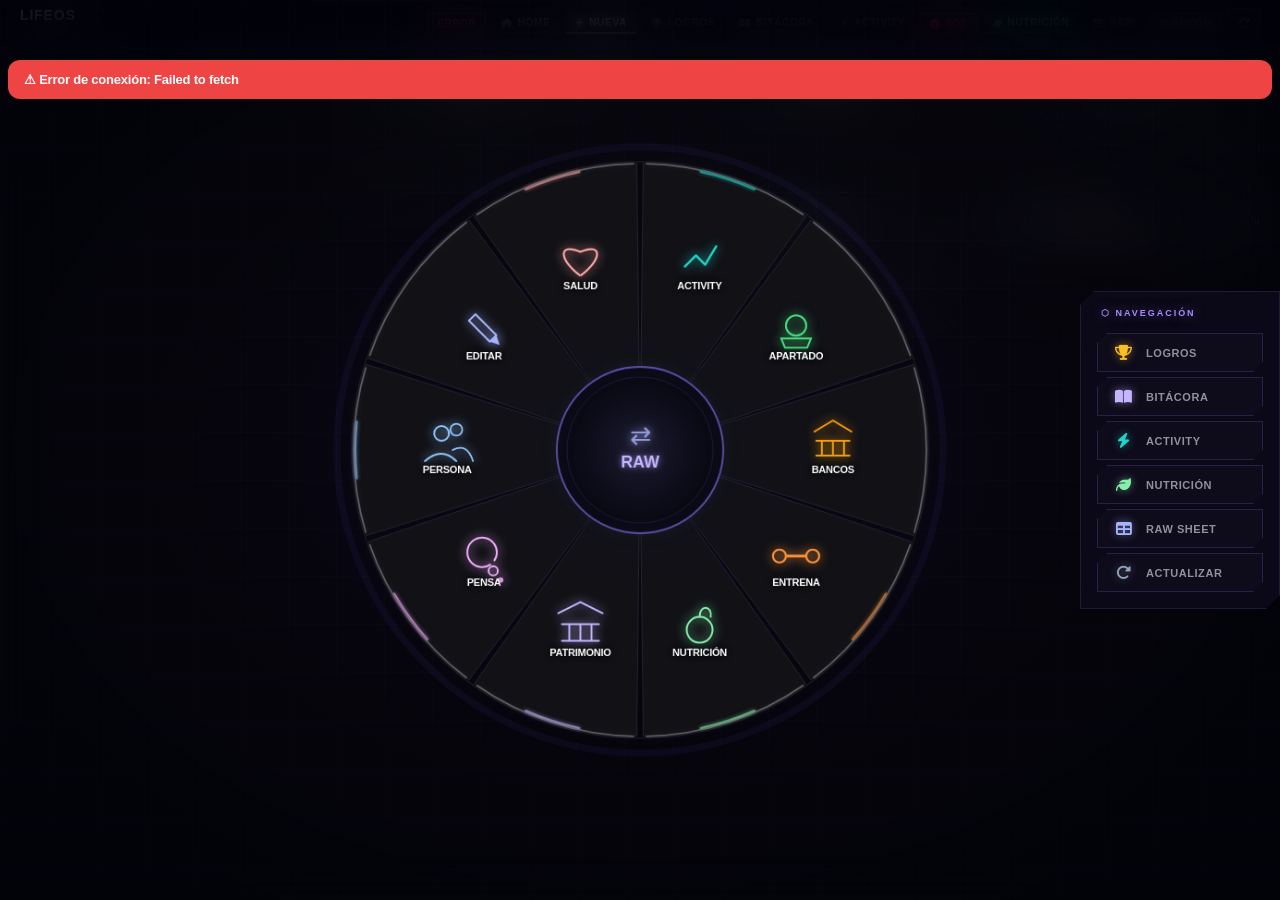
<file: index.html>
<!DOCTYPE html>
<html lang="es">
<head>
  <meta charset="UTF-8">
  <meta name="viewport" content="width=device-width, initial-scale=1.0, viewport-fit=cover">
  <title>LifeOS</title>
  <link rel="stylesheet" href="https://cdnjs.cloudflare.com/ajax/libs/font-awesome/6.5.0/css/all.min.css">
  <link rel="stylesheet" href="raw-app.css?v=5071">
  <link rel="stylesheet" href="encom-theme.css">
</head>
<body>
<canvas id="bg-canvas" style="position:fixed;top:0;left:0;width:100%;height:100%;z-index:0;pointer-events:none"></canvas>
<div id="pts" style="position:fixed;top:0;left:0;width:100%;height:100%;z-index:0;pointer-events:none;overflow:hidden"></div>
<div id="prog" class="prog-bar"></div>

<div class="app">

  <!-- HERO -->
  <div class="hero" id="hero">
    <div class="hero-left">
      <button class="hero-hamburger" id="hamburger"><i class="fas fa-bars"></i></button>
      <div class="hero-brand">
        <div class="hero-title">Life<span style="color:var(--p)">OS</span></div>
        <div class="hero-sub">v.5.071 · Trello · Sheets</div>
      </div>
    </div>
    <div class="hero-right">
      <div id="chip" class="hero-chip load"><span id="chip-txt">Cargando</span></div>
      <button class="btn-flip" id="btn-home" onclick="volverAlAnverso()" title="Inicio" style="border-color:rgba(255,255,255,0.20);color:rgba(255,255,255,0.7)">
        <i class="fas fa-house" style="font-size:10px"></i> Home
      </button>
      <button class="btn-flip btn-nueva-entrada-hero" id="btn-nueva-entrada" onclick="toggleEntradaDropdown()" title="Nueva Entrada" style="background:rgba(99,102,241,.15);border-color:rgba(99,102,241,.4);color:#A5B4FC">
        <i class="fas fa-plus"></i> Nueva
      </button>
      <button class="btn-flip" id="btn-logros"    onclick="irALogros()"   title="Logros"><i class="fas fa-trophy"></i> Logros</button>
      <button class="btn-flip" id="btn-maslow"    onclick="irABitacora()" title="Bitácora"><i class="fas fa-book-open"></i> Bitácora</button>
      <button class="btn-flip" id="btn-activity"  onclick="irAActivity()" title="Activity Check">⚡ Activity</button>
      <button class="nav-btn sos" id="btn-sos"    onclick="activarSOS()"  title="SOS"><i class="fas fa-circle-exclamation"></i> SOS</button>
      <button class="btn-flip" id="btn-nutricion" onclick="irANutricion()" title="Nutrición" style="background:rgba(74,222,128,.1);border-color:rgba(74,222,128,.3);color:#4ADE80"><i class="fas fa-leaf"></i> Nutrición</button>
      <button class="btn-flip" id="btn-sheets"    onclick="irASheets('raw')" title="RAW Sheets"><i class="fas fa-table"></i> RAW</button>
      <button id="btn-encom-toggle" onclick="toggleEncomTheme()" title="Encom Mode">⬡ ENCOM</button>
      <button class="btn-refresh" id="btn-rf" onclick="refreshTodo()" title="Actualizar"><i class="fas fa-rotate-right"></i></button>
    </div>
  </div>

  <!-- BOARD -->
  <div class="board-wrap">

    <!-- ANVERSO -->
    <div class="board-face anverso" id="board-anverso">
      <div class="sections" id="mob-sections">

        <!-- COL 1: Bancos + Apartados -->
        <div id="col-1">
          <div class="section" id="sec-entes" style="display:none">
            <div class="sec-hdr" id="sec-entes-hdr">
              <div class="sec-hdr-left">
                <div class="sec-hdr-icon amber"><i class="fas fa-building-columns"></i></div>
                <span class="sec-hdr-title">Bancos</span>
              </div>
              <div class="sec-hdr-right">
                <span class="sec-hdr-val" id="entes-total"></span>
              </div>
            </div>
            <div class="sec-body" id="sec-entes-body">
              <div id="entes-list"></div>
              <div style="border-top:1px solid rgba(255,255,255,.06);margin:12px 0 0">
                <div style="padding:10px var(--pad) 4px;display:flex;justify-content:space-between;align-items:center">
                  <div style="font-size:10px;font-weight:600;text-transform:uppercase;letter-spacing:.06em;color:var(--m)">Apartados</div>
                  <span style="font-size:13px;font-weight:700;color:var(--warn)" id="apartados-total"></span>
                </div>
                <div id="apartados-list" style="padding:0 var(--pad) 8px"></div>
              </div>
            </div>
          </div>
        </div>

        <!-- COL 2: Financiero -->
        <div id="col-2">
          <div class="section" id="sec-financiero">
            <div class="sec-hdr" onclick="togSec(this)" id="sec-financiero-hdr">
              <div class="sec-hdr-left">
                <div class="sec-hdr-icon" style="background:rgba(74,222,128,.12);color:var(--ok)"><i class="fas fa-chart-line"></i></div>
                <span class="sec-hdr-title">Financiero</span>
                <canvas id="enc-clock-fin" width="80" height="80" style="display:none;opacity:.85;margin-left:10px;flex-shrink:0"></canvas>
                <div id="enc-ticker-fin" style="display:none;flex-direction:column;align-items:flex-start;margin-left:10px;line-height:1.1">
                  <div class="enc-tick-lbl" style="font-size:9px;color:rgba(0,238,238,.6);letter-spacing:.14em;text-transform:uppercase;font-family:Inconsolata,monospace">SYS</div>
                  <div class="enc-tick-val" style="font-size:20px;font-weight:700;color:#00eeee;font-family:Inconsolata,monospace;letter-spacing:-.02em;line-height:1">+0.0</div>
                </div>
              </div>
              <div class="sec-hdr-right" onclick="event.stopPropagation()" style="gap:6px">
                <select id="rev-sel-anio" onchange="onRevSelChange()">
                  <option value="2026">2026</option>
                </select>
                <select id="rev-sel-mes" onchange="onRevSelChange()">
                  <option value="">Mes</option>
                  <option value="1">Enero</option><option value="2">Febrero</option><option value="3">Marzo</option>
                  <option value="4">Abril</option><option value="5">Mayo</option><option value="6">Junio</option>
                  <option value="7">Julio</option><option value="8">Agosto</option><option value="9">Septiembre</option>
                  <option value="10">Octubre</option><option value="11">Noviembre</option><option value="12">Diciembre</option>
                </select>
                <select id="rev-sel-sem" onchange="onRevSelChange()">
                  <option value="">Semana</option>
                  <option value="1">Semana 1</option><option value="2">Semana 2</option>
                  <option value="3">Semana 3</option><option value="4">Semana 4</option><option value="5">Semana 5</option>
                </select>
                <i class="fas fa-chevron-down sec-chevron"></i>
              </div>
            </div>
            <div class="sec-body" id="sec-financiero-body">
              <div id="fin-avanzado-body">
                <div style="padding:24px;text-align:center;color:var(--m)"><i class="fas fa-circle-notch fa-spin" style="color:var(--ok)"></i></div>
              </div>
              <div style="border-top:1px solid rgba(255,255,255,.06);margin-top:4px">
                <div id="flujo-mensual-body" style="padding:8px 0"></div>
              </div>
            </div>
          </div>
        </div>

        <!-- COL 3: Variables · Fijos -->
        <div id="col-3">
          <div class="section" id="sec-gastos">
            <div class="sec-hdr" onclick="togSec(this)" id="sec-gastos-hdr">
              <div class="sec-hdr-left">
                <div class="sec-hdr-icon" style="background:rgba(99,102,241,.15);color:#A5B4FC"><i class="fas fa-calendar-days"></i></div>
                <span class="sec-hdr-title">Variables</span>
              </div>
              <div class="sec-hdr-right"><i class="fas fa-chevron-down sec-chevron"></i></div>
            </div>
            <div class="sec-body" id="sec-gastos-body">
              <div id="anualidad-body"></div>
              <div class="sec-sub-hdr graf-toggle" onclick="togGraf('graf-variables-body')" id="graf-variables-hdr">
                <div class="sec-sub-hdr-icon"><i class="fas fa-chart-line"></i></div>
                <span>Variables</span>
                <i class="fas fa-chevron-down" style="font-size:10px;color:var(--m);margin-left:auto;transition:transform .25s" id="graf-variables-chev"></i>
              </div>
              <div id="graf-variables-body" style="display:none;padding:8px var(--pad) 4px">
                <div id="graf-loading" style="text-align:center;padding:24px;color:var(--m)">Cargando gráfica…</div>
                <canvas id="graf-canvas" style="display:none;max-height:260px"></canvas>
                <div id="graf-leyenda" style="display:flex;flex-wrap:wrap;gap:6px;padding:8px var(--pad) 4px"></div>
              </div>
            </div>
          </div>
          <div class="section" id="sec-anualidad">
            <div class="sec-hdr" onclick="togSec(this)" id="sec-anualidad-hdr">
              <div class="sec-hdr-left">
                <div class="sec-hdr-icon" style="background:rgba(6,182,212,.15);color:#67E8F9"><i class="fas fa-thumbtack"></i></div>
                <span class="sec-hdr-title">Fijos</span>
              </div>
              <div class="sec-hdr-right"><i class="fas fa-chevron-down sec-chevron"></i></div>
            </div>
            <div class="sec-body" id="sec-anualidad-body">
              <div id="gastos-body"></div>
              <div class="sec-sub-hdr graf-toggle" onclick="togGraf('graf-fijos-body')" id="graf-fijos-hdr">
                <div class="sec-sub-hdr-icon"><i class="fas fa-chart-bar"></i></div>
                <span>Fijos</span>
                <i class="fas fa-chevron-down" style="font-size:10px;color:var(--m);margin-left:auto;transition:transform .25s" id="graf-fijos-chev"></i>
              </div>
              <div id="graf-fijos-body" style="display:none;padding:4px var(--pad) 8px">
                <div id="graf-fijos-loading" style="text-align:center;padding:16px;color:var(--m)">Cargando gráfica…</div>
                <canvas id="graf-fijos-canvas" style="display:none;max-height:240px"></canvas>
                <div id="graf-fijos-leyenda" style="display:flex;flex-wrap:wrap;gap:6px;padding:4px 0"></div>
              </div>
            </div>
          </div>
        </div>

        <!-- COL 4: Patrimonio + Necesidades -->
        <div id="col-4">
          <div class="section" id="sec-patrimonio">
            <div class="sec-hdr" onclick="togSec(this)" id="sec-patrimonio-hdr">
              <div class="sec-hdr-left">
                <div class="sec-hdr-icon" style="background:rgba(139,92,246,.12);color:#C4B5FD"><i class="fas fa-landmark"></i></div>
                <span class="sec-hdr-title">Patrimonio</span>
              </div>
              <div class="sec-hdr-right"><i class="fas fa-chevron-down sec-chevron"></i></div>
            </div>
            <div class="sec-body" id="sec-patrimonio-body">
              <div id="patrimonio-body" style="text-align:center;padding:20px;color:var(--m)">
                <i class="fas fa-circle-notch fa-spin" style="color:#C4B5FD"></i>
              </div>
            </div>
          </div>
          <div class="section" id="sec-maslow-inline">
            <div class="sec-hdr" onclick="togSec(this)" id="sec-maslow-inline-hdr">
              <div class="sec-hdr-left">
                <div class="sec-hdr-icon" style="background:rgba(139,92,246,.12);color:#C4B5FD"><i class="fas fa-layer-group"></i></div>
                <span class="sec-hdr-title">Necesidades</span>
              </div>
              <div class="sec-hdr-right" onclick="event.stopPropagation()" style="gap:4px">
                <select id="nec-inline-anio" onchange="actualizarNecInline(true)" style="background:#1a1a1a;color:#fff;border:1px solid rgba(255,255,255,.15);border-radius:var(--rad-pill);font-family:inherit;font-size:10px;padding:3px 8px;outline:none;cursor:pointer">
                  <option value="2026">2026</option>
                  <option value="2025">2025</option>
                </select>
                <select id="nec-inline-mes" onchange="actualizarNecInline(true)" style="background:#1a1a1a;color:#fff;border:1px solid rgba(255,255,255,.15);border-radius:var(--rad-pill);font-family:inherit;font-size:10px;padding:3px 8px;outline:none;cursor:pointer">
                  <option value="">Hasta hoy</option>
                  <option value="1">Enero</option><option value="2">Febrero</option><option value="3">Marzo</option>
                  <option value="4">Abril</option><option value="5">Mayo</option><option value="6">Junio</option>
                  <option value="7">Julio</option><option value="8">Agosto</option><option value="9">Septiembre</option>
                  <option value="10">Octubre</option><option value="11">Noviembre</option><option value="12">Diciembre</option>
                </select>
                <button id="nec-btn-hoy" onclick="necVolverHoy()" style="padding:3px 10px;border-radius:var(--rad-pill);font-family:inherit;font-size:10px;font-weight:700;background:rgba(139,92,246,.3);border:1px solid rgba(139,92,246,.5);color:#C4B5FD;cursor:pointer">Hoy</button>
                <i class="fas fa-chevron-down sec-chevron"></i>
              </div>
            </div>
            <div class="sec-body" id="sec-maslow-inline-body">
              <div id="nec-inline-radar-wrap" style="padding:8px 16px 4px"></div>
              <div id="nec-inline-container" style="padding:0"></div>
            </div>
          </div>
        </div>

      </div>
    </div>

    <!-- PANEL LOGROS — montado por raw-logros.js -->
    <div class="board-face panel-logros" id="board-logros" style="overflow:hidden;display:flex;flex-direction:column;background:#020810"></div>

    <!-- PANEL BITÁCORA -->
    <div class="board-face panel-bitacora" id="board-bitacora" style="overflow-y:auto;overflow-x:hidden">
      <div class="reverso-header">
        <div style="display:flex;align-items:center;gap:10px">
          <div style="width:32px;height:32px;border-radius:10px;background:linear-gradient(135deg,rgba(139,92,246,.3),rgba(139,92,246,.08));border:1px solid rgba(139,92,246,.3);display:flex;align-items:center;justify-content:center"><i class="fas fa-book-open" style="color:#C4B5FD;font-size:14px"></i></div>
          <div>
            <div class="reverso-title">Bitácora</div>
            <div style="font-size:10px;color:var(--m)">Tu registro personal</div>
          </div>
        </div>
        <div style="display:flex;align-items:center;gap:6px">
          <div style="display:flex;gap:3px;background:rgba(0,0,0,.4);border-radius:20px;padding:3px;border:1px solid rgba(255,255,255,.06)">
            <button id="nec-btn-piramide" onclick="switchVistaNec('piramide')" style="padding:4px 14px;border-radius:16px;font-size:11px;font-weight:700;background:rgba(139,92,246,.25);border:1px solid rgba(139,92,246,.4);color:#C4B5FD;cursor:pointer;font-family:inherit">▲ Pirámide</button>
            <button id="nec-btn-radar"    onclick="switchVistaNec('radar')"    style="padding:4px 14px;border-radius:16px;font-size:11px;font-weight:500;background:none;border:none;color:var(--m);cursor:pointer;font-family:inherit">◈ Radar</button>
          </div>
          <div id="nec-filtros-mes" style="display:flex;flex-wrap:wrap;gap:4px;align-items:center"></div>
          <button onclick="resetFiltrosMes()" class="rev-pill" style="font-size:9px">Todo</button>
          <span id="nec-periodo" style="font-size:10px;color:var(--m);margin:0 4px"></span>
          <button class="btn-flip active" onclick="volverAlAnverso()"><i class="fas fa-chevron-left" style="font-size:10px"></i> Volver</button>
        </div>
      </div>
      <div class="maslow-cols" id="maslow-sections">
        <div id="sims-needs-panel" style="grid-column:1/-1;background:rgba(255,255,255,.02);border:1px solid rgba(255,255,255,.07);border-radius:var(--rad-lg);margin-bottom:8px"></div>
        <div id="mcol-1">
          <div class="section" id="sec-pensamientos">
            <div class="sec-hdr" onclick="togSec(this)" id="sec-pensamientos-hdr">
              <div class="sec-hdr-left"><div class="sec-hdr-icon" style="background:rgba(236,72,153,.1);color:#F9A8D4"><i class="fas fa-thought-bubble"></i></div><span class="sec-hdr-title">Pensamientos</span></div>
              <div class="sec-hdr-right"><button onclick="event.stopPropagation();setModoEntrada('pensamiento');volverAlAnverso()" class="sec-add-btn">＋</button><i class="fas fa-chevron-down sec-chevron"></i></div>
            </div>
            <div class="sec-body" id="sec-pensamientos-body"><div id="pensamientos-body" style="padding:16px;color:var(--m);text-align:center"><i class="fas fa-circle-notch fa-spin"></i></div></div>
          </div>
        </div>
        <div id="mcol-2">
          <div class="section" id="sec-relaciones">
            <div class="sec-hdr" onclick="togSec(this)" id="sec-relaciones-hdr">
              <div class="sec-hdr-left"><div class="sec-hdr-icon" style="background:rgba(59,130,246,.1);color:#93C5FD"><i class="fas fa-users"></i></div><span class="sec-hdr-title">Relaciones</span></div>
              <div class="sec-hdr-right"><button onclick="event.stopPropagation();setModoEntrada('persona');volverAlAnverso()" class="sec-add-btn">＋</button><i class="fas fa-chevron-down sec-chevron"></i></div>
            </div>
            <div class="sec-body" id="sec-relaciones-body"><div id="relaciones-body" style="padding:16px;color:var(--m);text-align:center"><i class="fas fa-circle-notch fa-spin"></i></div></div>
          </div>
        </div>
        <div id="mcol-3">
          <div class="section" id="sec-salud">
            <div class="sec-hdr" onclick="togSec(this)" id="sec-salud-hdr">
              <div class="sec-hdr-left"><div class="sec-hdr-icon" style="background:rgba(239,68,68,.1);color:#FCA5A5"><i class="fas fa-heart-pulse"></i></div><span class="sec-hdr-title">Salud</span></div>
              <div class="sec-hdr-right"><button onclick="event.stopPropagation();setModoEntrada('salud');volverAlAnverso()" class="sec-add-btn">＋</button><i class="fas fa-chevron-down sec-chevron"></i></div>
            </div>
            <div class="sec-body" id="sec-salud-body"><div id="salud-body" style="padding:16px;color:var(--m);text-align:center"><i class="fas fa-circle-notch fa-spin"></i></div></div>
          </div>
        </div>
        <div id="mcol-4">
          <div class="section" id="sec-nutricion">
            <div class="sec-hdr" onclick="togSec(this)" id="sec-nutricion-hdr">
              <div class="sec-hdr-left"><div class="sec-hdr-icon" style="background:rgba(0,196,132,.1);color:#4ADE80"><i class="fas fa-apple-whole"></i></div><span class="sec-hdr-title">Nutrición</span></div>
              <div class="sec-hdr-right"><button onclick="event.stopPropagation();setModoEntrada('nutricion');volverAlAnverso()" class="sec-add-btn">＋</button><i class="fas fa-chevron-down sec-chevron"></i></div>
            </div>
            <div class="sec-body" id="sec-nutricion-body"><div id="nutricion-body" style="padding:16px;text-align:center;color:var(--m)"><i class="fas fa-circle-notch fa-spin"></i></div></div>
          </div>
        </div>
        <div id="mcol-5">
          <div class="section" id="sec-entrenamiento">
            <div class="sec-hdr" onclick="togSec(this)" id="sec-entrenamiento-hdr">
              <div class="sec-hdr-left"><div class="sec-hdr-icon" style="background:rgba(239,68,68,.1);color:#FCA5A5"><i class="fas fa-dumbbell"></i></div><span class="sec-hdr-title">Entrenamiento</span></div>
              <div class="sec-hdr-right"><button onclick="event.stopPropagation();setModoEntrada('entrenamiento');volverAlAnverso()" class="sec-add-btn">＋</button><i class="fas fa-chevron-down sec-chevron"></i></div>
            </div>
            <div class="sec-body" id="sec-entrenamiento-body"><div id="entrenamiento-body" style="padding:16px;text-align:center;color:var(--m)"><i class="fas fa-circle-notch fa-spin"></i></div></div>
          </div>
        </div>
      </div>
    </div>

    <!-- PANEL ACTIVITY -->
    <div class="board-face panel-activity" id="board-activity" style="overflow-y:auto;overflow-x:hidden">
      <div class="reverso-header">
        <div style="display:flex;align-items:center;gap:10px">
          <div style="width:32px;height:32px;border-radius:10px;background:rgba(59,130,246,.2);border:1px solid rgba(59,130,246,.3);display:flex;align-items:center;justify-content:center;font-size:14px">⚡</div>
          <div>
            <div class="reverso-title">Activity Check</div>
            <div style="font-size:10px;color:var(--m)" id="act-semana-lbl"></div>
          </div>
        </div>
        <button class="btn-flip active" onclick="volverAlAnverso()"><i class="fas fa-chevron-left" style="font-size:10px"></i> Volver</button>
      </div>
      <div id="act-tabs" style="display:flex;gap:6px;padding:0 20px 12px;flex-wrap:wrap"></div>
      <div id="enc-swirls-activity" style="display:none;height:120px;margin:0 20px 12px;border:1px solid rgba(0,238,238,.15);position:relative;overflow:hidden"></div>
      <div id="act-container" style="padding:0 20px 24px">
        <div style="padding:40px;text-align:center;color:var(--m)"><i class="fas fa-circle-notch fa-spin" style="font-size:20px;color:#3B82F6"></i></div>
      </div>
    </div>

    <!-- PANEL SHEETS -->
    <div class="board-face panel-sheets" id="board-sheets">
      <div class="reverso-header">
        <div style="display:flex;align-items:center;gap:10px">
          <div style="width:32px;height:32px;border-radius:10px;background:linear-gradient(135deg,rgba(34,197,94,.2),rgba(34,197,94,.05));border:1px solid rgba(34,197,94,.2);display:flex;align-items:center;justify-content:center;font-size:14px">📄</div>
          <div>
            <div class="reverso-title" id="sheets-panel-label">RAW</div>
            <div style="font-size:10px;color:var(--m)">Google Sheets</div>
          </div>
        </div>
        <div style="display:flex;align-items:center;gap:6px">
          <a id="sheets-open-btn" href="https://docs.google.com/spreadsheets/d/15T14Hb7tvmv24ZAaC3su1NRtDwVS6-dWbJGxQYUGP1o/edit#gid=0" target="_blank" rel="noopener" style="display:flex;align-items:center;gap:5px;padding:5px 12px;border-radius:999px;font-size:11px;font-weight:600;background:rgba(34,197,94,.12);border:1px solid rgba(34,197,94,.25);color:#4ADE80;text-decoration:none">
            <i class="fas fa-arrow-up-right-from-square" style="font-size:10px"></i> Abrir
          </a>
          <button class="btn-flip active" onclick="volverAlAnverso()"><i class="fas fa-chevron-left" style="font-size:10px"></i> Volver</button>
        </div>
      </div>
      <div id="sheets-iframe-cont" style="flex:1;overflow:hidden;min-height:0">
        <div style="display:flex;align-items:center;justify-content:center;height:200px;color:var(--m);font-size:13px">
          <i class="fas fa-circle-notch fa-spin" style="margin-right:8px"></i> Cargando…
        </div>
      </div>
    </div>

    <!-- PANEL NUTRICIÓN -->
    <div class="board-face panel-nutricion" id="board-nutricion" style="overflow-y:auto;overflow-x:hidden">
      <div class="reverso-header" style="flex-shrink:0">
        <div style="display:flex;align-items:center;gap:10px">
          <div style="width:32px;height:32px;border-radius:10px;background:rgba(74,222,128,.15);border:1px solid rgba(74,222,128,.25);display:flex;align-items:center;justify-content:center;font-size:16px">🥗</div>
          <div>
            <div class="reverso-title">Nutrición</div>
            <div style="font-size:10px;color:var(--m)" id="nut-fecha-lbl"></div>
          </div>
        </div>
        <div style="display:flex;align-items:center;gap:6px">
          <button onclick="setModoEntrada('nutricion');volverAlAnverso()" style="padding:5px 12px;border-radius:999px;font-size:11px;font-weight:600;background:rgba(74,222,128,.12);border:1px solid rgba(74,222,128,.25);color:#4ADE80;cursor:pointer;font-family:inherit">
            <i class="fas fa-plus" style="font-size:9px"></i> Agregar
          </button>
          <button class="btn-flip active" onclick="volverAlAnverso()"><i class="fas fa-chevron-left" style="font-size:10px"></i> Volver</button>
        </div>
      </div>
      <div id="nut-panel-body" style="padding-bottom:20px">
        <div style="padding:40px;text-align:center;color:var(--m)"><i class="fas fa-circle-notch fa-spin" style="font-size:20px;color:#4ADE80"></i></div>
      </div>
    </div>

  </div><!-- /board-wrap -->
</div><!-- /app -->

<!-- TOAST -->
<div id="gtip" class="gtip"></div>
<div id="toast" class="toast"><i></i><span id="toast-msg"></span></div>

<!-- POPUP CONCEPTO -->
<div id="popup-concepto" class="popup-overlay" onclick="cerrarConcepto(event)">
  <div class="popup-box">
    <div class="popup-hdr">
      <span class="popup-title">Concepto</span>
      <button onclick="document.getElementById('popup-concepto').classList.remove('show')" class="popup-close">✕</button>
    </div>
    <input id="pop-search" class="pop-search" type="text" placeholder="Buscar…" oninput="filtrarConcepto()">
    <div id="pop-body" class="popup-body"></div>
  </div>
</div>

<!-- TAB BAR MÓVIL -->
<div class="mob-tabbar">
  <button class="mob-tab active" data-tab="entrada" onclick="_syncMobTab('entrada');volverAlAnverso()">
    <div class="mob-tab-icon"><i class="fas fa-pen-to-square"></i></div>
    <div class="mob-tab-label">Entrada</div>
  </button>
  <button class="mob-tab" data-tab="logros"   onclick="irALogros()">
    <div class="mob-tab-icon"><i class="fas fa-trophy"></i></div>
    <div class="mob-tab-label">Logros</div>
  </button>
  <button class="mob-tab" data-tab="bitacora" onclick="irABitacora()">
    <div class="mob-tab-icon"><i class="fas fa-book-open"></i></div>
    <div class="mob-tab-label">Bitácora</div>
  </button>
  <button class="mob-tab" data-tab="activity" onclick="irAActivity()">
    <div class="mob-tab-icon"><i class="fas fa-bolt"></i></div>
    <div class="mob-tab-label">Activity</div>
  </button>
  <button class="mob-tab" data-tab="nutricion" onclick="irANutricion()">
    <div class="mob-tab-icon"><i class="fas fa-leaf"></i></div>
    <div class="mob-tab-label">Nutrición</div>
  </button>
</div>

<!-- PANEL GESTIONAR LISTA -->
<div class="panel-overlay" id="panel-overlay" onclick="cPanel()"></div>
<div class="panel" id="panel">
  <div class="panel-head">
    <div class="panel-title"><i class="fas fa-list" style="margin-right:8px;color:var(--m)"></i>Gestionar Lista</div>
    <button class="panel-close" onclick="cPanel()"><i class="fas fa-xmark"></i></button>
  </div>
  <div class="panel-body" id="panel-body">
    <div style="text-align:center;padding:24px;color:var(--m)"><i class="fas fa-circle-notch fa-spin"></i></div>
  </div>
</div>

<!-- FORMULARIO ENTRADA (paso 2 — generado por raw-core.js, solo el contenedor) -->
<div id="entrada-dropdown" class="entrada-dropdown" style="display:none">
  <div class="entrada-dropdown-inner" id="sec-entrada" onclick="event.stopPropagation()">
    <div id="entrada-paso2" style="display:none">
      <div style="display:flex;align-items:center;justify-content:space-between;padding:12px 16px 0">
        <button onclick="volverAPaso1()" style="background:none;border:none;color:var(--m);cursor:pointer;font-family:inherit;font-size:12px;display:flex;align-items:center;gap:4px;padding:4px 0">
          <i class="fas fa-chevron-left" style="font-size:10px"></i> Volver al dial
        </button>
        <span id="entrada-paso2-titulo" style="font-size:12px;font-weight:600;color:var(--m)"></span>
        <button onclick="cerrarEntrada()" class="popup-close" style="width:24px;height:24px;font-size:13px">✕</button>
      </div>
      <div id="sec-entrada-body">
        <div id="cf-fecha" class="cf done">
          <div class="cf-label">Fecha</div>
          <div class="cf-val-wrap"><input type="date" id="fecha" class="cf-date" onchange="onFechaChange()"></div>
        </div>
        <div id="cf-proyecto" class="cf" onclick="activarCampo('proyecto')">
          <div class="cf-label">Proyecto</div>
          <div class="cf-val-wrap"><span id="cv-proyecto" class="cf-val empty">—</span></div>
          <div class="sw" id="sw-proyecto"></div>
        </div>
        <div id="cf-contacto" class="cf" onclick="activarCampo('contacto')">
          <div class="cf-label">Contacto</div>
          <div class="cf-val-wrap"><span id="cv-contacto" class="cf-val empty">—</span></div>
          <div class="sw" id="sw-contacto"></div>
        </div>
        <div id="cf-concepto" class="cf" onclick="abrirConcepto()">
          <div class="cf-label">Concepto</div>
          <div class="cf-val-wrap"><span id="cv-concepto" class="cf-val empty">—</span></div>
        </div>
        <div id="cf-monto" class="cf" onclick="activarCampo('monto')">
          <div class="cf-label">Monto</div>
          <div class="cf-val-wrap">
            <div class="monto-wrap">
              <button id="sbp" class="msign pos" onclick="event.stopPropagation();setSign(1)">+</button>
              <input type="number" id="monto" class="monto-input" step="0.01" inputmode="decimal" oninput="upM()" placeholder="0.00">
              <button id="sbn" class="msign" onclick="event.stopPropagation();setSign(-1)">−</button>
              <span id="mprev" class="mprev">$ 0.00</span>
            </div>
          </div>
        </div>
        <div id="cf-recurrencia" class="cf" onclick="activarCampo('recurrencia')">
          <div class="cf-label">Recurrencia</div>
          <div class="cf-val-wrap"><span id="cv-recurrencia" class="cf-val empty">—</span></div>
          <div class="sw" id="sw-recurrencia"></div>
        </div>
        <div id="cf-necesidad" class="cf" onclick="activarCampo('necesidad')">
          <div class="cf-label">Necesidad</div>
          <div class="cf-val-wrap"><span id="cv-necesidad" class="cf-val empty">—</span></div>
          <div class="sw" id="sw-necesidad"></div>
        </div>
        <div id="cf-clave" class="cf" onclick="activarCampo('clave')">
          <div class="cf-label">Clave</div>
          <div class="cf-val-wrap"><input type="text" id="clave" class="cf-text" placeholder="Opcional" onchange="onClaveChange()"></div>
        </div>
        <div class="form-actions">
          <button class="btn-save" id="btnG" onclick="guardar()">
            <div class="spin-sm" id="spin" style="display:none"></div>
            <i class="fas fa-floppy-disk" id="bico"></i> Guardar
          </button>
          <button class="btn-sm sec" onclick="limpiar()"    title="Limpiar"><i class="fas fa-rotate-left"></i></button>
          <button class="btn-sm sec" onclick="irASheet()"   title="Ver Sheet"><i class="fas fa-table-cells"></i></button>
          <button class="btn-sm sec" onclick="oPanel()"     title="Gestionar Lista"><i class="fas fa-list"></i></button>
        </div>
        <div id="save-res" class="save-res"><span id="res-ico"></span> <span id="res-msg"></span></div>
        <div id="pensamiento-wrap"    style="display:none"></div>
        <div id="persona-wrap"        style="display:none"></div>
        <div id="salud-wrap"          style="display:none"></div>
        <div id="apartado-wrap"       style="display:none"></div>
        <div id="patrimonio-wrap"     style="display:none"></div>
        <div id="bancos-wrap"         style="display:none"></div>
        <div id="nutricion-wrap"      style="display:none"></div>
        <div id="entrenamiento-wrap"  style="display:none"></div>
        <div id="libro-wrap"          style="display:none"></div>
        <div id="movie-wrap"          style="display:none"></div>
        <div id="norut-wrap"          style="display:none"></div>
        <div id="editar-id-wrap"      style="display:none"></div>
        <div id="activity-wrap"       style="display:none"></div>
      </div>
    </div>
  </div>
</div>

<!-- Decorativo Encom -->
<div id="encom-thumbprint"></div>

<script src="raw-drag.js?v=5071"></script>
<script src="raw-core.js?v=5071"></script>
<script src="raw-dashboard.js?v=5071"></script>
<script src="raw-logros.js?v=5071"></script>
<script src="encom-components.js?v=5071"></script>
</body>
</html>
</file>
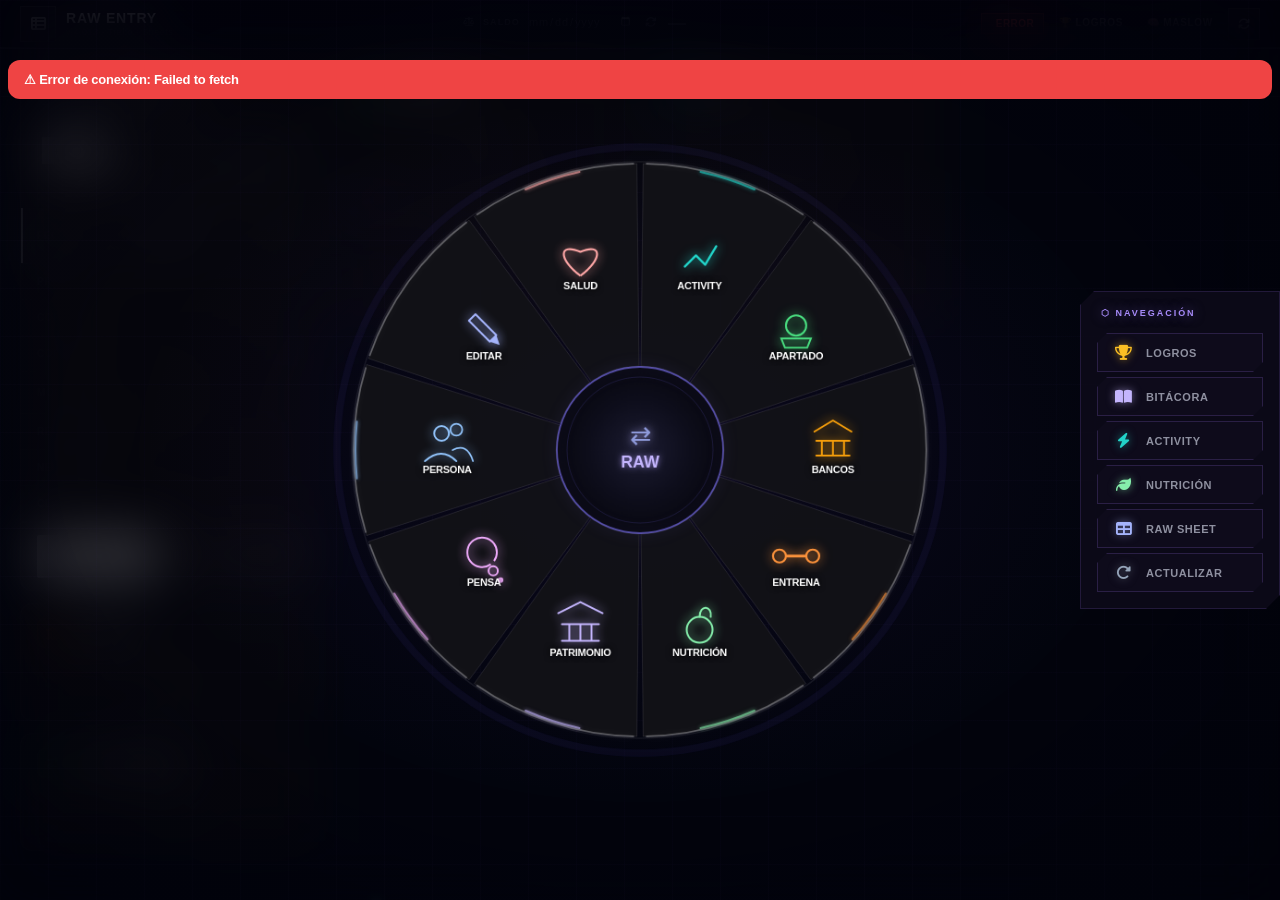
<file: RAWEntry.html>
<!DOCTYPE html>
<html lang="es">
<head>
<meta charset="UTF-8">
<meta name="viewport" content="width=device-width, initial-scale=1.0, viewport-fit=cover">
<meta name="theme-color" content="#0A0F1E">
<meta name="apple-mobile-web-app-capable" content="yes">
<meta name="mobile-web-app-capable" content="yes">
<meta name="apple-mobile-web-app-status-bar-style" content="black-translucent">
<title>RAW Entry</title>
<link rel="stylesheet" href="https://cdnjs.cloudflare.com/ajax/libs/font-awesome/6.5.0/css/all.min.css">
<link rel="stylesheet" href="raw-app.css">
</head>
<body>

<div class="gtip" id="gtip"></div>

<!-- Panel gestionar lista -->
<div class="panel-overlay" id="panel-overlay" onclick="cPanel()"></div>
<div class="panel" id="panel">
  <div style="width:40px;height:4px;background:var(--dim);border-radius:2px;margin:12px auto 0;flex-shrink:0;cursor:pointer" onclick="cPanel()"></div>
  <div class="panel-head">
    <div class="panel-title"><i class="fas fa-list-check" style="color:var(--p);margin-right:6px"></i>Gestionar Lista</div>
    <button class="panel-close" onclick="cPanel()" style="font-size:22px;width:36px;height:36px">×</button>
  </div>
  <div class="panel-body" id="panel-body">
    <div style="text-align:center;padding:24px;color:var(--m)"><i class="fas fa-circle-notch fa-spin" style="color:var(--p);font-size:18px"></i></div>
  </div>
</div>

<!-- Popup concepto -->
<div class="popup-overlay" id="popup-concepto" onclick="cerrarConcepto(event)">
  <div class="popup-sheet" onclick="event.stopPropagation()">
    <div class="popup-handle"></div>
    <div class="popup-head">
      <div class="popup-head-top">
        <span class="popup-title">Concepto</span>
        <button class="popup-close" onclick="cerrarConcepto()">×</button>
      </div>
      <input type="text" class="popup-search" id="pop-search" placeholder="Buscar concepto…" oninput="filtrarConcepto()">
    </div>
    <div class="popup-body" id="pop-body"></div>
  </div>
</div>

<!-- Toast -->
<div class="toast" id="toast"><i class="fas fa-circle-check"></i><span id="toast-msg"></span></div>

<!-- APP -->
<!-- Fondo base detrás de partículas -->
<div id="bg"></div>
<!-- Partículas -->
<div id="pts" style="position:fixed;inset:0;pointer-events:none;z-index:2;overflow:hidden"></div>

<div class="app">

  <!-- HERO / SALDO -->
  <div class="hero">
    <div class="hero-left">
      <div style="display:flex;align-items:center;gap:10px">
        <div class="hero-icon"><i class="fas fa-table-list"></i></div>
        <div>
          <!-- FIX 1: versión actualizada a v.4.013 -->
          <div class="hero-title">RAW <span style="color:var(--p)">Entry</span></div>
          <div class="hero-sub">v.4.013 · Trello · Sheets</div>
        </div>
      </div>
      <div class="hero-right-mob" style="display:none">
        <div id="saldo-clock2" class="hero-clock"></div>
        <div class="hero-chip load" id="chip2">
          <span class="chip-dot"></span>
          <span id="chip-txt2">Cargando</span>
        </div>
        <button class="btn-refresh" onclick="refreshTodo()">
          <i class="fas fa-arrows-rotate"></i>
        </button>
      </div>
    </div>
    <div class="hero-center">
      <div class="saldo-label">
        <i class="fas fa-scale-balanced"></i>
        <span>SALDO</span>
        <input type="date" class="saldo-fecha-input" id="saldo-fecha" onchange="consultarSaldo()">
        <button onclick="consultarSaldo()" class="saldo-refresh-btn"><i class="fas fa-arrows-rotate"></i></button>
      </div>
      <div class="saldo-val ld" id="saldo-val">—</div>
    </div>
    <div class="hero-right">
      <div class="mob-saldo-wrap">
        <div class="saldo-label" style="justify-content:flex-end">
          <i class="fas fa-scale-balanced"></i>
          <span>SALDO</span>
          <input type="date" class="saldo-fecha-input" id="saldo-fecha2" onchange="document.getElementById('saldo-fecha').value=this.value;consultarSaldo()">
        </div>
        <div class="saldo-val ld" id="saldo-val-mob">—</div>
      </div>
      <div id="saldo-clock" class="hero-clock"></div>
      <div class="hero-chip load" id="chip">
        <span class="chip-dot"></span>
        <span id="chip-txt">Cargando</span>
      </div>
      <button class="btn-flip" id="btn-logros" onclick="irALogros()" title="Ver Logros">
        🏆 Logros
      </button>
      <button class="btn-flip" id="btn-maslow" onclick="irAMaslow()" title="Ver Maslow">
        🧠 Maslow
      </button>
      <button class="btn-refresh" id="btn-rf" onclick="refreshTodo()" title="Actualizar">
        <i class="fas fa-arrows-rotate" id="rf-ico"></i>
      </button>
    </div>
  </div>
  <div class="prog-wrap"><div class="prog-bar" id="prog"></div></div>

  <!-- BOARD WRAP -->
  <div class="board-wrap">

  <!-- ANVERSO -->
  <div class="board-face anverso" id="board-anverso">
  <div class="sections">

    <div id="col1-wrap" style="display:flex;flex-direction:column;gap:12px;align-self:start">
    <!-- ① NUEVA ENTRADA -->
    <div class="section" id="sec-entrada">
      <div class="sec-hdr" onclick="togSec(this)" id="sec-entrada-hdr">
        <div class="sec-hdr-left">
          <div class="sec-hdr-icon blue"><i class="fas fa-table-list"></i></div>
          <span class="sec-hdr-title">Nueva Entrada</span>
        </div>
        <div class="sec-hdr-right">
          <i class="fas fa-chevron-down sec-chevron"></i>
        </div>
      </div>
      <div class="sec-body" id="sec-entrada-body">

        <div class="field active" id="cf-fecha">
          <div class="field-bar"></div>
          <div class="field-lbl">Fecha</div>
          <input type="date" class="finput" id="fecha" onchange="onFechaChange()"
            style="max-width:140px;font-size:13px;padding:6px 8px;flex-shrink:0;cursor:pointer"
            onclick="event.stopPropagation()">
        </div>

        <div class="field" id="cf-proyecto" onclick="activarCampo('proyecto')">
          <div class="field-bar"></div>
          <div class="field-lbl">Proyecto</div>
          <div class="field-val empty" id="cv-proyecto"></div>
          <i class="fas fa-chevron-down field-chev"></i>
          <div class="field-expand">
            <div class="field-expand-inner">
              <div class="opts" id="sw-proyecto"></div>
            </div>
          </div>
        </div>

        <div class="field" id="cf-contacto" onclick="activarCampo('contacto')">
          <div class="field-bar"></div>
          <div class="field-lbl">Contacto</div>
          <div class="field-val empty" id="cv-contacto"></div>
          <i class="fas fa-chevron-down field-chev"></i>
          <div class="field-expand">
            <div class="field-expand-inner">
              <div class="opts" id="sw-contacto"></div>
            </div>
          </div>
        </div>

        <div class="field" id="cf-concepto" onclick="abrirConcepto()">
          <div class="field-bar"></div>
          <div class="field-lbl">Concepto</div>
          <div class="field-val empty" id="cv-concepto"></div>
          <i class="fas fa-chevron-down field-chev"></i>
        </div>

        <div class="field" id="cf-monto" onclick="activarCampo('monto')">
          <div class="field-bar"></div>
          <div class="field-lbl">Monto</div>
          <div class="field-val empty" id="cv-monto">$ 0.00</div>
          <i class="fas fa-chevron-down field-chev"></i>
          <div class="field-expand">
            <div class="field-expand-inner">
              <div class="monto-wrap">
                <div class="monto-signs">
                  <button class="msign pos" id="sbp" onclick="setSign(1);event.stopPropagation()">+</button>
                  <button class="msign" id="sbn" onclick="setSign(-1);event.stopPropagation()">−</button>
                </div>
                <input type="number" class="finput" id="monto" placeholder="0.00" step="0.01" min="0" inputmode="decimal" oninput="upM()">
              </div>
              <div class="mprev" id="mprev">$ 0.00</div>
            </div>
          </div>
        </div>

        <div class="field" id="cf-recurrencia" onclick="activarCampo('recurrencia')">
          <div class="field-bar"></div>
          <div class="field-lbl">Recurrencia</div>
          <div class="field-val empty" id="cv-recurrencia"></div>
          <i class="fas fa-chevron-down field-chev"></i>
          <div class="field-expand">
            <div class="field-expand-inner">
              <div class="opts" id="sw-recurrencia"></div>
            </div>
          </div>
        </div>

        <div class="field" id="cf-necesidad" onclick="activarCampo('necesidad')">
          <div class="field-bar"></div>
          <div class="field-lbl">Necesidad</div>
          <div class="field-val empty" id="cv-necesidad"></div>
          <i class="fas fa-chevron-down field-chev"></i>
          <div class="field-expand">
            <div class="field-expand-inner">
              <div class="opts" id="sw-necesidad"></div>
            </div>
          </div>
        </div>

        <div class="field" id="cf-clave" onclick="activarCampo('clave')">
          <div class="field-bar"></div>
          <div class="field-lbl">Clave</div>
          <div class="field-val empty" id="cv-clave"></div>
          <i class="fas fa-chevron-down field-chev"></i>
          <div class="field-expand">
            <div class="field-expand-inner">
              <input type="text" class="finput" id="clave" placeholder="Renta Enero, CFE E-F…" oninput="onClaveChange()">
            </div>
          </div>
        </div>

        <div class="save-res" id="save-res"><span id="res-ico"></span><span id="res-msg"></span></div>

        <div class="form-actions">
          <button class="btn-save" id="btnG" onclick="guardar()">
            <div class="spin-sm" id="spin"></div>
            <i class="fas fa-floppy-disk" id="bico"></i>
            Guardar
          </button>
          <button class="btn-sm sec" onclick="limpiar()" title="Limpiar"><i class="fas fa-rotate-left"></i></button>
          <button class="btn-sm suc" onclick="oPanel()" title="Gestionar Lista"><i class="fas fa-list-check"></i></button>
          <button class="btn-sm lnk" onclick="irASheet()" title="Abrir Sheet"><i class="fas fa-table-cells"></i></button>
        </div>
      </div>
    </div>

    <!-- ② ENTES -->
    <div class="section" id="sec-entes">
      <div class="sec-hdr" onclick="togSec(this)" id="sec-entes-hdr">
        <div class="sec-hdr-left">
          <div class="sec-hdr-icon amber"><i class="fas fa-building-columns"></i></div>
          <span class="sec-hdr-title">Bancos</span>
        </div>
        <div class="sec-hdr-right">
          <span class="sec-hdr-val muted" id="entes-total"></span>
          <i class="fas fa-chevron-down sec-chevron"></i>
        </div>
      </div>
      <div class="sec-body" id="sec-entes-body">
        <div id="entes-list" style="text-align:center;padding:20px;color:var(--m)">
          <i class="fas fa-circle-notch fa-spin" style="color:var(--p)"></i>
        </div>
      </div>
    </div>
    <!-- ⑤ FLUJO MENSUAL -->
    <div class="section" id="sec-flujo">
      <div class="sec-hdr" onclick="togSec(this)" id="sec-flujo-hdr">
        <div class="sec-hdr-left">
          <div class="sec-hdr-icon" style="background:rgba(34,197,94,.15);color:#22C55E">
            <i class="fas fa-arrow-right-arrow-left"></i>
          </div>
          <span class="sec-hdr-title">Flujo Mensual</span>
        </div>
        <div class="sec-hdr-right"><i class="fas fa-chevron-down sec-chevron"></i></div>
      </div>
      <div class="sec-body" id="sec-flujo-body">
        <div id="flujo-body">
          <div style="text-align:center;padding:20px;color:var(--m)">
            <i class="fas fa-circle-notch fa-spin" style="color:var(--ok)"></i>
          </div>
        </div>
      </div>
    </div>
    </div><!-- /col1-wrap -->

    <!-- ③ VARIABLES -->
    <div class="section" id="sec-gastos">
      <div class="sec-hdr" onclick="togSec(this)" id="sec-gastos-hdr">
        <div class="sec-hdr-left">
          <div class="sec-hdr-icon green"><i class="fas fa-calendar-days"></i></div>
          <span class="sec-hdr-title">Variables</span>
        </div>
        <div class="sec-hdr-right">
          <i class="fas fa-chevron-down sec-chevron"></i>
        </div>
      </div>
      <div class="sec-body" id="sec-gastos-body" style="display:flex;flex-direction:column">
        <div id="gastos-body" style="text-align:center;padding:20px;color:var(--m)">
          <i class="fas fa-circle-notch fa-spin" style="color:var(--p)"></i>
        </div>
        <div style="border-top:1px solid var(--border)">
          <div style="display:flex;align-items:center;gap:8px;padding:10px 14px 6px">
            <div style="width:24px;height:24px;border-radius:7px;background:rgba(139,92,246,.15);
              display:flex;align-items:center;justify-content:center;font-size:12px;color:#8B5CF6">
              <i class="fas fa-chart-line"></i>
            </div>
            <span style="font-size:13px;font-weight:700;color:var(--m);letter-spacing:-.01em">Gráfica Variables</span>
          </div>
          <div id="sec-graficas-body" style="display:flex;flex-direction:column">
            <div style="padding:0 14px 6px">
              <div id="graf-loading" style="text-align:center;padding:24px;color:var(--m);font-size:13px">
                <i class="fas fa-circle-notch fa-spin" style="color:var(--p);font-size:16px;display:block;margin-bottom:8px"></i>
                Cargando gráfica…
              </div>
              <canvas id="graf-canvas" style="display:none;width:100%;height:260px"></canvas>
            </div>
            <div id="graf-leyenda" style="display:flex;flex-wrap:wrap;gap:8px;padding:4px 14px 14px"></div>
          </div>
        </div>
      </div>
    </div>
    <!-- ④ FIJOS -->
    <div class="section" id="sec-anualidad">
      <div class="sec-hdr" onclick="togSec(this)" id="sec-anualidad-hdr">
        <div class="sec-hdr-left">
          <div class="sec-hdr-icon cyan"><i class="fas fa-receipt"></i></div>
          <span class="sec-hdr-title">Fijos</span>
        </div>
        <div class="sec-hdr-right">
          <i class="fas fa-chevron-down sec-chevron"></i>
        </div>
      </div>
      <div class="sec-body" id="sec-anualidad-body" style="display:flex;flex-direction:column">
        <div id="anualidad-body" style="text-align:center;padding:20px;color:var(--m)">
          <i class="fas fa-circle-notch fa-spin" style="color:var(--p)"></i>
        </div>
        <div style="border-top:1px solid var(--border)">
          <div style="display:flex;align-items:center;gap:8px;padding:10px 14px 6px">
            <div style="width:24px;height:24px;border-radius:7px;background:rgba(6,182,212,.15);
              display:flex;align-items:center;justify-content:center;font-size:12px;color:var(--s)">
              <i class="fas fa-chart-line"></i>
            </div>
            <span style="font-size:13px;font-weight:700;color:var(--m);letter-spacing:-.01em">Gráfica Fijos</span>
          </div>
          <div style="display:flex;flex-direction:column">
            <div style="padding:0 14px 6px">
              <div id="graf-fijos-loading" style="text-align:center;padding:24px;color:var(--m);font-size:13px">
                <i class="fas fa-circle-notch fa-spin" style="color:var(--s);font-size:16px;display:block;margin-bottom:8px"></i>
                Cargando gráfica…
              </div>
              <canvas id="graf-fijos-canvas" style="display:none;width:100%;height:260px"></canvas>
            </div>
            <div id="graf-fijos-leyenda" style="display:flex;flex-wrap:wrap;gap:8px;padding:4px 14px 14px"></div>
          </div>
        </div>
      </div>
    </div>

  </div><!-- /sections -->
  </div><!-- /board-anverso -->

  <!-- REVERSO: logros -->
  <div class="board-face panel-logros" id="board-logros">
    <div class="reverso-header">
      <div style="display:flex;align-items:center;gap:10px">
        <div style="width:32px;height:32px;border-radius:10px;
          background:linear-gradient(135deg,rgba(251,191,36,.2),rgba(251,191,36,.05));
          border:1px solid rgba(251,191,36,.2);
          display:flex;align-items:center;justify-content:center;font-size:14px">🏆</div>
        <div>
          <div class="reverso-title">Logros</div>
          <div style="font-size:10px;color:var(--m);font-weight:500" id="reverso-count"></div>
        </div>
      </div>
      <div style="display:flex;align-items:center;gap:6px;flex-wrap:wrap">
        <!-- Filtros Proyecto / Contacto -->
        <select id="reverso-fil-proyecto" onchange="pintarReverso()"
          style="background:rgba(255,255,255,.05);border:1px solid rgba(255,255,255,.1);
          border-radius:20px;color:var(--m);font-family:inherit;font-size:11px;
          padding:4px 10px;outline:none;cursor:pointer;max-width:110px">
          <option value="">Proyecto</option>
        </select>
        <select id="reverso-fil-grupo" onchange="pintarReverso()"
          style="background:rgba(255,255,255,.05);border:1px solid rgba(255,255,255,.1);
          border-radius:20px;color:var(--m);font-family:inherit;font-size:11px;
          padding:4px 10px;outline:none;cursor:pointer;max-width:110px">
          <option value="">Contacto</option>
        </select>
        <!-- Orden A–Z / $ -->
        <div style="display:flex;gap:4px;background:rgba(255,255,255,.04);border-radius:20px;padding:3px;border:1px solid rgba(255,255,255,.06)">
          <button onclick="setOrdenLogros('az')" id="lord-az"
            class="rev-pill on" style="border:none;border-radius:16px;padding:3px 10px">A–Z</button>
          <button onclick="setOrdenLogros('monto-desc')" id="lord-desc"
            class="rev-pill" style="border:none;border-radius:16px;padding:3px 10px">$ ↓</button>
          <button onclick="setOrdenLogros('monto')" id="lord-asc"
            class="rev-pill" style="border:none;border-radius:16px;padding:3px 10px">$ ↑</button>
        </div>
        <button id="reverso-tog-done" onclick="toggleReversoMostrarDone()"
          class="rev-pill">
          <i class="fas fa-eye-slash" style="font-size:10px"></i> Completados
        </button>
        <button onclick="resetReverso()" class="rev-pill" title="Resetear filtros">
          <i class="fas fa-rotate-left" style="font-size:10px"></i>
        </button>
        <button class="btn-flip active" onclick="volverAlAnverso()">
          <i class="fas fa-chevron-left" style="font-size:10px"></i> Volver
        </button>
      </div>
    </div>
    <div id="inv-grid-full"></div>
  </div><!-- /board-logros -->

  <!-- PANEL MASLOW -->
  <div class="board-face panel-maslow" id="board-maslow">
    <div class="reverso-header">
      <div style="display:flex;align-items:center;gap:10px">
        <div style="width:32px;height:32px;border-radius:10px;
          background:linear-gradient(135deg,rgba(139,92,246,.3),rgba(139,92,246,.08));
          border:1px solid rgba(139,92,246,.3);
          display:flex;align-items:center;justify-content:center;font-size:14px">🧠</div>
        <div>
          <div class="reverso-title">Necesidades</div>
          <div style="font-size:10px;color:var(--m)">Pirámide de Maslow</div>
        </div>
      </div>
      <div style="display:flex;align-items:center;gap:6px">
        <div style="display:flex;gap:3px;background:rgba(0,0,0,.4);border-radius:20px;padding:3px;border:1px solid rgba(255,255,255,.06)">
          <button id="nec-btn-piramide" onclick="switchVistaNec('piramide')"
            style="padding:4px 14px;border-radius:16px;font-size:11px;font-weight:700;
            background:rgba(139,92,246,.25);border:1px solid rgba(139,92,246,.4);color:#C4B5FD;
            cursor:pointer;font-family:inherit;transition:all .2s">▲ Pirámide</button>
          <button id="nec-btn-radar" onclick="switchVistaNec('radar')"
            style="padding:4px 14px;border-radius:16px;font-size:11px;font-weight:500;
            background:none;border:none;color:var(--m);
            cursor:pointer;font-family:inherit;transition:all .2s">◈ Radar</button>
        </div>
        <div id="nec-filtros-mes" style="display:flex;flex-wrap:wrap;gap:4px;align-items:center"></div>
        <button onclick="resetFiltrosMes()" class="rev-pill" style="font-size:9px">Todo</button>
        <span id="nec-periodo" style="font-size:10px;color:var(--m);margin:0 4px"></span>
        <button class="btn-flip active" onclick="volverAlAnverso()">
          <i class="fas fa-chevron-left" style="font-size:10px"></i> Volver
        </button>
      </div>
    </div>
    <div style="display:grid;grid-template-columns:1fr 1fr;gap:20px;align-items:start">
      <div id="nec-container"></div>
      <div id="nec-tabla"
        style="background:linear-gradient(145deg,rgba(255,255,255,.04),rgba(255,255,255,.01));
        border:1px solid rgba(255,255,255,.07);border-radius:18px;padding:16px;
        backdrop-filter:blur(12px)">
      </div>
    </div>
  </div><!-- /board-maslow -->

  </div><!-- /board-wrap -->
</div><!-- /app -->
<!-- Tab Bar Móvil -->
<nav class="mob-tabbar" id="mob-tabbar">
  <button class="mob-tab active" data-tab="entrada" onclick="mobTab('entrada')">
    <span class="mob-tab-icon">📋</span>
    <span class="mob-tab-label">Entrada</span>
  </button>
  <button class="mob-tab" data-tab="bancos" onclick="mobTab('bancos')">
    <span class="mob-tab-icon">🏦</span>
    <span class="mob-tab-label">Bancos</span>
  </button>
  <button class="mob-tab" data-tab="flujo" onclick="mobTab('flujo')">
    <span class="mob-tab-icon">📊</span>
    <span class="mob-tab-label">Flujo</span>
  </button>
  <button class="mob-tab" data-tab="logros" onclick="mobTab('logros')">
    <span class="mob-tab-icon">🏆</span>
    <span class="mob-tab-label">Logros</span>
  </button>
  <button class="mob-tab" data-tab="maslow" onclick="mobTab('maslow')">
    <span class="mob-tab-icon">🧠</span>
    <span class="mob-tab-label">Maslow</span>
  </button>
</nav>

<!-- RAW Entry scripts — carga en orden: core → dashboard → logros -->
<script src="raw-core.js"></script>
<script src="raw-dashboard.js"></script>
<script src="raw-logros.js"></script>
</body>
</html>
</file>
<file: raw-app.css>
/* RAW Entry — Estilos v.4.026
   Fix: grid 4x1 correcto, IDs col-1..4, col-empty solo durante drag
*/

/* ═══════════════════════════════════════════
   VARIABLES & RESET
═══════════════════════════════════════════ */
:root{
  --sat:env(safe-area-inset-top);
  --sab:env(safe-area-inset-bottom);
  /* Paleta — mismo tono que el dial */
  --bg:#020810;
  --bg2:#010509;
  --card:rgba(14,14,20,0.92);
  --card2:rgba(10,10,16,0.95);
  --border:rgba(255,255,255,0.10);
  --ok:#4ADE80;
  --err:#EF4444;
  --warn:#F59E0B;
  --t:#f0f4f8;
  --m:rgba(200,210,220,0.35);
  --dim:rgba(255,255,255,0.14);
  --p:#ffffff;
  --s:rgba(255,255,255,.55);
  --base:15px;--sm:12px;--lg:18px;--xl:24px;--xxl:36px;--pad:16px;
  /* Esquinas rectas — igual que el dial */
  --rad:0px;
  --rad-lg:0px;
  --rad-pill:2px;
  --shadow:0 0 0 1px rgba(255,255,255,0.07), 0 4px 24px rgba(0,0,0,0.55);
  --shadow-md:0 0 0 1px rgba(255,255,255,0.13), 0 8px 32px rgba(0,0,0,0.65);
}

*{margin:0;padding:0;box-sizing:border-box;-webkit-tap-highlight-color:transparent}
html,body{
  font-family:-apple-system,BlinkMacSystemFont,"SF Pro Display","Helvetica Neue",Inter,Arial,sans-serif;
  background:transparent;color:var(--t);
  height:100%;overflow:hidden;
  font-size:var(--base);
  letter-spacing:-.015em;
}

/* ═══════════════════════════════════════════
   PARTÍCULAS
═══════════════════════════════════════════ */
#bg{position:fixed;inset:0;background:#020810;z-index:0}
#pts{position:fixed;inset:0;pointer-events:none;z-index:0;overflow:hidden}
.pt{position:absolute;width:3px;height:3px;border-radius:50%}
.pt.blue{background:rgba(59,130,246,1);box-shadow:0 0 10px 4px rgba(59,130,246,.96),0 0 20px rgba(59,130,246,.72)}
.pt.cyan{background:rgba(6,182,212,1);box-shadow:0 0 10px 4px rgba(6,182,212,.96),0 0 20px rgba(6,182,212,.72)}
.pt.white{background:rgba(255,255,255,.48);box-shadow:0 0 5px rgba(255,255,255,.3)}
@keyframes subir{0%{transform:translateY(0);opacity:1}100%{transform:translateY(-130vh);opacity:0}}

/* ═══════════════════════════════════════════
   LAYOUT
═══════════════════════════════════════════ */
.app{position:fixed;top:0;left:0;z-index:2;width:100%;height:100%;display:flex;flex-direction:column;background:transparent;overflow:hidden}

.hero{
  background:rgba(2,4,12,0.97);
  backdrop-filter:blur(6px) saturate(110%);
  -webkit-backdrop-filter:blur(6px) saturate(110%);
  padding:9px 20px;position:relative;overflow:hidden;flex-shrink:0;
  border-bottom:1px solid rgba(255,255,255,0.09);
  box-shadow:0 1px 0 rgba(255,255,255,0.04), 0 4px 20px rgba(0,0,0,0.5);
  display:flex;align-items:center;justify-content:space-between;gap:16px;
  animation:heroBreathe 4s ease-in-out infinite;
}
@keyframes heroBreathe{
  0%,100%{ border-bottom-color:rgba(255,255,255,0.07); }
  50%    { border-bottom-color:rgba(255,255,255,0.15); }
}
.hero-left {display:flex;align-items:center;gap:10px;flex:1}
.hero-center{display:flex;flex-direction:column;align-items:center;flex:1}
.hero-right {display:flex;align-items:center;gap:10px;flex:1;justify-content:flex-end}
.hero-clock{font-size:12px;color:var(--m);font-variant-numeric:tabular-nums;white-space:nowrap;letter-spacing:-.01em}
.hero::before{display:none}
.hero-top{display:none}
.hero-brand{display:flex;flex-direction:column;align-items:flex-start;gap:1px}
.hero-icon{
  width:36px;height:36px;border-radius:0;
  background:rgba(14,14,20,0.95);border:1px solid rgba(255,255,255,0.12);
  display:flex;align-items:center;justify-content:center;
  font-size:15px;color:rgba(255,255,255,0.8);position:relative;flex-shrink:0;
  box-shadow:0 0 10px rgba(0,0,0,0.4);
}
.hero-title{font-size:13px;font-weight:700;letter-spacing:.06em;line-height:1.2;color:#fff;text-transform:uppercase}
.hero-ver{font-size:9px;color:var(--m);font-weight:400;margin-left:4px;letter-spacing:.1px}
.hero-actions{display:flex;align-items:center;gap:10px;margin-left:auto}

.hero-chip{
  display:flex;align-items:center;gap:5px;
  padding:4px 10px;border-radius:0;
  font-size:10px;font-weight:700;letter-spacing:.05em;text-transform:uppercase;
  background:rgba(14,14,20,0.9);border:1px solid rgba(255,255,255,0.10);color:var(--m);
  transition:border-color .2s;
}
.hero-chip.ok  {background:rgba(74,222,128,0.07);border-color:rgba(74,222,128,0.28);color:rgba(74,222,128,0.9)}
.hero-chip.load{background:rgba(14,14,20,0.9);border-color:rgba(255,255,255,0.07);color:var(--m)}
.hero-chip.err {background:rgba(239,68,68,0.08);border-color:rgba(239,68,68,0.25);color:var(--err)}

.btn-refresh{
  width:32px;height:32px;border-radius:0;
  background:rgba(14,14,20,0.9);border:1px solid rgba(255,255,255,0.09);
  color:rgba(255,255,255,0.4);cursor:pointer;display:flex;align-items:center;justify-content:center;
  font-size:12px;transition:all .15s;
}
.btn-refresh:hover{color:#fff;background:rgba(255,255,255,0.08);border-color:rgba(255,255,255,0.2)}
.btn-refresh.spinning i{animation:spin .7s linear infinite}
@keyframes spin{to{transform:rotate(360deg)}}

.hero-saldo{position:relative;z-index:1}
.saldo-label{font-size:11px;font-weight:500;text-transform:uppercase;letter-spacing:.08em;color:var(--m);margin-bottom:6px;display:flex;align-items:center;gap:8px}
.saldo-fecha-input{background:none;border:none;color:var(--m);font-family:inherit;font-size:11px;cursor:pointer;outline:none;-webkit-appearance:none;letter-spacing:.08em}
.saldo-fecha-input::-webkit-calendar-picker-indicator{filter:invert(.4);cursor:pointer;width:11px}
.saldo-val{font-size:var(--xxl);font-weight:800;letter-spacing:-.04em;font-variant-numeric:tabular-nums;line-height:1;margin-bottom:2px;transition:color .3s}
.saldo-val.pos{color:var(--ok)}.saldo-val.neg{color:var(--err)}.saldo-val.ld{color:var(--m);font-size:var(--lg)}
.saldo-sub{font-size:var(--sm);color:var(--m)}
.saldo-refresh-btn{background:none;border:none;color:var(--m);cursor:pointer;font-size:11px;padding:2px 4px;border-radius:var(--rad-pill);transition:color .2s}
.saldo-refresh-btn:hover{color:#fff}

.prog-wrap{height:2px;background:rgba(255,255,255,0.05);overflow:hidden}
.prog-bar{height:100%;width:0%;background:rgba(255,255,255,0.8);transition:width .3s;box-shadow:0 0 6px rgba(255,255,255,0.4)}
.prog-bar.ind{width:35%;animation:progInd 1.1s ease-in-out infinite}
@keyframes progInd{0%{transform:translateX(-100%)}100%{transform:translateX(380%)}}

/* ═══════════════════════════════════════════
   SECTIONS — GRID 4 COLUMNAS
═══════════════════════════════════════════ */
.sections{
  flex:1;
  overflow-y:auto;
  padding:8px 10px calc(env(safe-area-inset-bottom) + 20px);
  -webkit-overflow-scrolling:touch;
}
.sections::-webkit-scrollbar{display:none}

.section{
  background:rgba(14,14,20,0.90);
  backdrop-filter:blur(4px);
  -webkit-backdrop-filter:blur(4px);
  border:1px solid rgba(255,255,255,0.08);
  border-radius:0;
  overflow:hidden;
  box-shadow:0 0 0 1px rgba(255,255,255,0.05), 0 4px 24px rgba(0,0,0,0.5);
  position:relative;
  animation:sectionBreathe 4s ease-in-out infinite;
}
@keyframes sectionBreathe{
  0%,100%{
    box-shadow:0 0 0 1px rgba(255,255,255,0.06), 0 4px 20px rgba(0,0,0,0.45);
    border-color:rgba(255,255,255,0.07);
  }
  50%{
    box-shadow:0 0 0 1px rgba(255,255,255,0.12), 0 4px 28px rgba(0,0,0,0.55);
    border-color:rgba(255,255,255,0.14);
  }
}
.section:hover{
  border-color:rgba(255,255,255,0.18) !important;
  box-shadow:0 0 0 1px rgba(255,255,255,0.14), 0 6px 32px rgba(0,0,0,0.6) !important;
  animation:none !important;
}
/* Esquinas tipo dial — top-left y bottom-right */
.section::before,.section::after{
  content:'';position:absolute;width:7px;height:7px;pointer-events:none;z-index:2;
}
.section::before{top:0;left:0;border-top:1.5px solid rgba(255,255,255,0.22);border-left:1.5px solid rgba(255,255,255,0.22);}
.section::after {bottom:0;right:0;border-bottom:1.5px solid rgba(255,255,255,0.22);border-right:1.5px solid rgba(255,255,255,0.22);}

.sec-hdr{display:flex;align-items:center;justify-content:space-between;padding:16px var(--pad);cursor:pointer;user-select:none;-webkit-user-select:none;border-bottom:1px solid transparent;transition:border-color .2s}
.sec-hdr.open{border-bottom-color:rgba(255,255,255,.06)}
.sec-hdr-left{display:flex;align-items:center;gap:10px}
.sec-hdr-icon{width:28px;height:28px;border-radius:0;display:flex;align-items:center;justify-content:center;font-size:12px;flex-shrink:0;background:rgba(255,255,255,0.05);border:1px solid rgba(255,255,255,0.10);color:rgba(255,255,255,0.7)}
.sec-hdr-icon.blue{background:rgba(255,255,255,.07);color:rgba(255,255,255,.7)}
.sec-hdr-icon.cyan{background:rgba(255,255,255,.07);color:rgba(255,255,255,.7)}
.sec-hdr-icon.green{background:rgba(255,255,255,.07);color:rgba(255,255,255,.7)}
.sec-hdr-icon.amber{background:rgba(245,158,11,.1);color:var(--warn)}
.sec-hdr-title{font-size:11px;font-weight:700;letter-spacing:.08em;color:rgba(255,255,255,0.85);text-transform:uppercase}
.sec-hdr-right{display:flex;align-items:center;gap:10px}
.sec-hdr-val{font-size:var(--lg);font-weight:800;font-variant-numeric:tabular-nums;letter-spacing:-.03em;line-height:1}
.sec-hdr-val.pos{color:var(--ok)}.sec-hdr-val.neg{color:var(--err)}.sec-hdr-val.muted{color:var(--m)}
.sec-chevron{font-size:11px;color:var(--m);transition:transform .25s;flex-shrink:0}
.sec-hdr.open .sec-chevron{transform:rotate(180deg)}
.sec-body{display:none;animation:fadeIn .18s ease}
.sec-body.open{display:block}
@keyframes fadeIn{from{opacity:0;transform:translateY(-3px)}to{opacity:1;transform:translateY(0)}}

.field{display:flex;align-items:center;padding:12px var(--pad);border-bottom:1px solid rgba(255,255,255,.04);cursor:pointer;transition:background .15s;position:relative;gap:4px}
.field:last-child{border-bottom:none}
.field:hover,.field.active{background:rgba(255,255,255,.03)}
.field-bar{position:absolute;left:0;top:0;bottom:0;width:2px;background:transparent;transition:background .2s}
.field.active .field-bar{background:#fff}
.field.done   .field-bar{background:var(--ok)}
.field-lbl{font-size:10px;font-weight:600;text-transform:uppercase;letter-spacing:.06em;color:var(--m);width:80px;flex-shrink:0}
.field-val{flex:1;font-size:var(--base);font-weight:500;color:var(--t);padding:0 6px;white-space:nowrap;overflow:visible;letter-spacing:-.02em}
.field-val.empty{color:var(--dim);font-weight:400}
.field-chev{font-size:10px;color:var(--m);flex-shrink:0;transition:transform .2s}
.field.active .field-chev{transform:rotate(180deg);color:#fff}
.field-expand{max-height:0;overflow:hidden;transition:max-height .28s cubic-bezier(.4,0,.2,1);background:rgba(0,0,0,.3)}
.field.active .field-expand{max-height:400px}
.field-expand-inner{padding:12px var(--pad) 16px}

.finput{width:100%;background:var(--card2);border:1px solid rgba(255,255,255,.08);border-radius:var(--rad);color:var(--t);font-family:inherit;font-size:var(--base);padding:12px 14px;outline:none;transition:border-color .17s;-webkit-appearance:none;letter-spacing:-.02em}
.finput:focus{border-color:rgba(255,255,255,.4)}
.finput[type="date"]::-webkit-calendar-picker-indicator{filter:invert(.5);cursor:pointer}

.opts{display:flex;flex-wrap:wrap;gap:6px}
.opt{padding:8px 16px;border-radius:var(--rad-pill);font-size:13px;font-weight:500;border:1px solid rgba(255,255,255,.1);background:rgba(255,255,255,.05);color:var(--m);cursor:pointer;transition:all .15s;font-family:inherit;letter-spacing:-.01em}
.opt:hover{border-color:rgba(255,255,255,.25);color:#fff;background:rgba(255,255,255,.09)}
.opt.on{background:#fff;border-color:#fff;color:#000;font-weight:600}

.monto-wrap{position:relative}
.monto-signs{position:absolute;left:0;top:0;bottom:0;display:flex;align-items:center;padding:0 6px;gap:4px;z-index:2}
.msign{border:1px solid rgba(255,255,255,.1);border-radius:var(--rad-pill);background:none;color:var(--m);font-size:17px;font-weight:600;cursor:pointer;padding:4px 12px;line-height:1;transition:all .15s;font-family:inherit}
.msign.pos{color:var(--ok);border-color:rgba(74,222,128,.3);background:rgba(74,222,128,.07)}
.msign.neg{color:var(--err);border-color:rgba(239,68,68,.3);background:rgba(239,68,68,.07)}
.monto-wrap .finput{padding-left:96px;font-size:22px;font-weight:700;letter-spacing:-.03em}
.mprev{font-size:13px;text-align:right;margin-top:6px;color:var(--m);font-weight:500}
.mprev.pos{color:var(--ok)}.mprev.neg{color:var(--err)}

.form-actions{display:flex;align-items:center;justify-content:space-between;padding:12px var(--pad);border-top:1px solid rgba(255,255,255,.05);gap:8px}
.btn-save{flex:1;padding:13px;border-radius:var(--rad-pill);background:#fff;color:#000;border:none;font-family:inherit;font-size:15px;font-weight:600;letter-spacing:-.02em;cursor:pointer;display:flex;align-items:center;justify-content:center;gap:8px;transition:all .2s}
.btn-save:hover{background:rgba(255,255,255,.88);transform:translateY(-1px)}
.btn-save:disabled{opacity:.35;cursor:not-allowed;transform:none}
.btn-sm{width:42px;height:42px;border-radius:var(--rad-pill);display:flex;align-items:center;justify-content:center;font-size:14px;cursor:pointer;border:none;font-family:inherit;transition:all .17s;flex-shrink:0}
.btn-sm.sec{background:rgba(255,255,255,.06);color:var(--m);border:1px solid rgba(255,255,255,.08)}
.btn-sm.sec:hover{color:#fff;background:rgba(255,255,255,.12)}
.btn-sm.suc{background:rgba(255,255,255,.06);color:rgba(255,255,255,.7);border:1px solid rgba(255,255,255,.1)}
.btn-sm.suc:hover{background:rgba(255,255,255,.12);color:#fff}
.btn-sm.lnk{background:rgba(255,255,255,.06);color:rgba(255,255,255,.7);border:1px solid rgba(255,255,255,.1)}
.btn-sm.lnk:hover{background:rgba(255,255,255,.12);color:#fff}
.spin-sm{width:14px;height:14px;border:2px solid rgba(0,0,0,.2);border-top-color:#000;border-radius:50%;animation:spin .65s linear infinite;display:none}

.save-res{margin:0 var(--pad) 10px;padding:10px 14px;border-radius:var(--rad);font-size:13px;font-weight:500;display:none;align-items:center;gap:8px;letter-spacing:-.01em}
.save-res.ok {display:flex;background:rgba(74,222,128,.08);border:1px solid rgba(74,222,128,.15);color:var(--ok)}
.save-res.err{display:flex;background:rgba(239,68,68,.08);border:1px solid rgba(239,68,68,.15);color:var(--err)}

.ente-row{display:flex;align-items:center;justify-content:space-between;padding:14px var(--pad);border-bottom:1px solid rgba(255,255,255,.04);cursor:pointer;transition:background .15s}
.ente-row:hover{background:rgba(255,255,255,.02)}
.ente-row:last-child{border-bottom:none}
.ente-nombre{font-size:var(--base);font-weight:600;letter-spacing:-.02em;color:#fff}
.ente-row.excluido-total .ente-nombre::after{content:' *';color:var(--m);font-size:11px;font-weight:400}
.ente-excluido-nota{font-size:10px;color:var(--m);padding:4px var(--pad) 8px;font-style:italic}
.ente-right{display:flex;align-items:baseline;gap:12px}
.ente-monto{font-size:var(--lg);font-weight:700;font-variant-numeric:tabular-nums;letter-spacing:-.03em;min-width:90px;text-align:right}
.ente-monto.pos{color:var(--ok)}.ente-monto.neg{color:var(--err)}.ente-monto.z{color:var(--m)}
.ente-fecha{font-size:10px;color:var(--m);min-width:68px;text-align:right;letter-spacing:.01em}
.ente-edit{display:none;padding:12px var(--pad) 16px;background:rgba(0,0,0,.3);border-top:1px solid rgba(255,255,255,.05)}
.ente-edit.open{display:flex;align-items:center;gap:8px}
.ente-edit input{flex:1;background:var(--card2);border:1px solid rgba(255,255,255,.1);border-radius:var(--rad);color:var(--t);font-family:inherit;font-size:16px;font-weight:600;padding:10px 12px;outline:none;text-align:right;transition:border-color .17s;letter-spacing:-.02em}
.ente-edit input:focus{border-color:rgba(255,255,255,.4)}
.btn-check{width:38px;height:38px;border-radius:var(--rad-pill);background:#fff;border:none;color:#000;cursor:pointer;font-size:14px;display:flex;align-items:center;justify-content:center;transition:all .17s;flex-shrink:0}
.btn-check:hover{background:rgba(255,255,255,.85)}

.cards-grid{display:grid;grid-template-columns:1fr 1fr;gap:8px;padding:12px;text-align:left}
.kard{background:var(--card2);border:none;border-radius:var(--rad);padding:14px;display:flex;flex-direction:column;gap:6px;box-shadow:var(--shadow);transition:box-shadow .2s}
.kard:hover{box-shadow:var(--shadow-md)}
.kard-name{font-size:13px;font-weight:600;color:#fff;letter-spacing:-.02em}
.kard-val{font-size:20px;font-weight:700;font-variant-numeric:tabular-nums;line-height:1;letter-spacing:-.03em}
.kard-val.pos{color:var(--ok)}.kard-val.neg{color:var(--err)}.kard-val.z{color:var(--m)}
.kard-prog{height:2px;background:rgba(255,255,255,.06);border-radius:1px;overflow:hidden;margin-top:4px}
.kard-prog-fill{height:100%;background:#fff;border-radius:1px}
.kard-meta{font-size:11px;color:var(--m);letter-spacing:-.01em}

.tbl-wrap{overflow-x:auto;-webkit-overflow-scrolling:touch;width:fit-content;max-width:100%}
.tbl{border-collapse:separate;border-spacing:0;width:auto;font-size:13px;table-layout:auto}
.tbl th{padding:6px 10px;font-size:10px;font-weight:600;text-transform:uppercase;letter-spacing:.05em;color:var(--m);background:var(--card);border-bottom:1px solid rgba(255,255,255,.06);position:sticky;top:0;z-index:2;white-space:nowrap;text-align:left}
.tbl th:first-child{text-align:left;position:sticky;left:0;z-index:4;border-right:1px solid rgba(255,255,255,.05)}
.tbl td{padding:7px 10px;border-bottom:1px solid rgba(255,255,255,.03);font-variant-numeric:tabular-nums;white-space:nowrap;text-align:left;color:var(--m);letter-spacing:-.01em}
.tbl td:first-child{text-align:left;font-weight:600;color:#fff;position:sticky;left:0;background:var(--card);border-right:1px solid rgba(255,255,255,.05);z-index:1}
.tbl tr:hover td{background:rgba(255,255,255,.02)}
.tbl tr:hover td:first-child{background:rgba(255,255,255,.04)}
.tbl td.pos{color:var(--ok);font-weight:600}
.tbl td.neg{color:var(--err);font-weight:600}
.tbl td.z{color:var(--dim)}
.tbl td.mes-actual{background:rgba(255,255,255,.04)!important}
.tbl th.mes-actual{color:#fff!important;background:rgba(255,255,255,.08)!important;border-bottom:2px solid rgba(255,255,255,.4)!important}

.popup-overlay{position:fixed;inset:0;background:rgba(0,0,0,.7);backdrop-filter:blur(10px);z-index:800;display:none;align-items:center;justify-content:center}
.popup-overlay.show{display:flex}
.popup-sheet{background:#111;border-radius:var(--rad-lg) var(--rad-lg) 0 0;width:100%;max-width:480px;max-height:88vh;display:flex;flex-direction:column;box-shadow:0 -4px 40px rgba(0,0,0,.6)}
.popup-handle{width:36px;height:3px;background:rgba(255,255,255,.15);border-radius:2px;margin:12px auto 0}
.popup-head{padding:16px 18px 12px;border-bottom:1px solid rgba(255,255,255,.06);flex-shrink:0}
.popup-head-top{display:flex;align-items:center;justify-content:space-between;margin-bottom:12px}
.popup-title{font-size:15px;font-weight:600;letter-spacing:-.02em}
.popup-close{width:28px;height:28px;border-radius:50%;background:rgba(255,255,255,.08);border:none;color:var(--m);cursor:pointer;font-size:15px;display:flex;align-items:center;justify-content:center;transition:all .2s}
.popup-close:hover{background:rgba(255,255,255,.15);color:#fff}
.popup-search{width:100%;background:var(--card2);border:1px solid rgba(255,255,255,.1);border-radius:var(--rad);color:var(--t);font-family:inherit;font-size:15px;padding:10px 14px;outline:none;letter-spacing:-.02em}
.popup-search:focus{border-color:rgba(255,255,255,.35)}
.popup-body{flex:1;overflow-y:auto;padding-bottom:20px}
.pop-grupo-lbl{font-size:10px;font-weight:600;text-transform:uppercase;letter-spacing:.06em;color:var(--m);padding:12px 18px 6px;position:sticky;top:0;background:#111;z-index:1}
.pop-items{display:flex;flex-wrap:wrap;gap:6px;padding:0 18px 8px}
.pop-item{padding:7px 14px;border-radius:var(--rad-pill);font-size:13px;font-weight:400;border:1px solid rgba(255,255,255,.1);background:rgba(255,255,255,.04);color:rgba(255,255,255,.7);cursor:pointer;transition:all .13s}
.pop-item:hover{border-color:rgba(255,255,255,.3);color:#fff;background:rgba(255,255,255,.08)}
.pop-item.on{background:#fff;border-color:#fff;color:#000;font-weight:600}

.panel-overlay{position:fixed;inset:0;background:rgba(0,0,0,.5);z-index:399;display:none}
.panel-overlay.show{display:block}
.panel{position:fixed;top:0;right:0;bottom:0;width:360px;background:#111;border-left:1px solid rgba(255,255,255,.06);z-index:400;transform:translateX(100%);transition:transform .3s cubic-bezier(.4,0,.2,1);display:flex;flex-direction:column;box-shadow:-4px 0 40px rgba(0,0,0,.6)}
.panel.open{transform:translateX(0)}
.panel-head{display:flex;align-items:center;justify-content:space-between;padding:14px 16px;border-bottom:1px solid rgba(255,255,255,.06);flex-shrink:0}
.panel-title{font-size:14px;font-weight:600;letter-spacing:-.02em}
.panel-close{width:30px;height:30px;border-radius:50%;background:rgba(255,255,255,.06);border:1px solid rgba(255,255,255,.1);color:var(--m);cursor:pointer;display:flex;align-items:center;justify-content:center;font-size:15px;transition:all .2s}
.panel-close:hover{background:var(--err);border-color:var(--err);color:#fff}
.panel-body{flex:1;overflow-y:auto;-webkit-overflow-scrolling:touch;padding:12px}
.panel-group{background:var(--card2);border:none;border-radius:var(--rad);overflow:hidden;margin-bottom:8px;box-shadow:var(--shadow)}
.panel-group-hdr{display:flex;align-items:center;justify-content:space-between;padding:10px 14px;cursor:pointer}
.panel-group-name{font-size:11px;font-weight:600;text-transform:uppercase;letter-spacing:.05em;color:var(--m);display:flex;align-items:center;gap:6px}
.panel-group-name i{color:rgba(255,255,255,.4);font-size:11px}
.panel-cnt{font-size:10px;background:rgba(255,255,255,.1);color:rgba(255,255,255,.6);padding:2px 7px;border-radius:var(--rad-pill);font-weight:600}
.panel-add{display:flex;gap:6px;padding:10px;border-bottom:1px solid rgba(255,255,255,.05)}
.panel-add input{flex:1;background:var(--card);border:1px solid rgba(255,255,255,.08);border-radius:var(--rad);color:var(--t);font-family:inherit;font-size:13px;padding:7px 10px;outline:none;letter-spacing:-.01em}
.panel-add input:focus{border-color:rgba(255,255,255,.3)}
.btn-add{background:#fff;color:#000;border:none;border-radius:var(--rad-pill);padding:7px 14px;font-size:12px;font-weight:600;cursor:pointer;white-space:nowrap;font-family:inherit;transition:background .2s}
.btn-add:hover{background:rgba(255,255,255,.88)}
.panel-chips{display:flex;flex-wrap:wrap;gap:5px;padding:10px}
.chip{font-size:11px;padding:4px 10px;background:rgba(255,255,255,.04);border:1px solid rgba(255,255,255,.07);border-radius:var(--rad-pill);color:var(--m)}
.chip.new{background:rgba(255,255,255,.1);border-color:rgba(255,255,255,.2);color:#fff}

.toast{position:fixed;bottom:24px;left:50%;transform:translateX(-50%) translateY(12px);background:#1a1a1a;border:1px solid rgba(255,255,255,.1);padding:10px 20px;border-radius:var(--rad-pill);font-size:13px;font-weight:500;letter-spacing:-.01em;display:flex;align-items:center;gap:8px;z-index:600;opacity:0;pointer-events:none;white-space:nowrap;transition:all .25s;box-shadow:var(--shadow-md)}
.toast.show{opacity:1;transform:translateX(-50%) translateY(0)}
.toast.ok i{color:var(--ok)}.toast.err i{color:var(--err)}

.gtip{position:fixed;background:rgba(20,20,20,.97);border:1px solid rgba(255,255,255,.12);color:rgba(255,255,255,.8);font-size:11px;font-weight:500;white-space:nowrap;letter-spacing:-.01em;padding:5px 10px;border-radius:var(--rad);pointer-events:none;z-index:9999;opacity:0;transition:opacity .15s;font-family:inherit}
.gtip.show{opacity:1}

/* ═══════════════════════════════════════════
   DESKTOP (≥900px) — GRID 4 COLUMNAS FIJO
═══════════════════════════════════════════ */
@media(min-width:900px){
  body{height:100vh;overflow:hidden}
  .app{max-width:100%;flex-direction:column;min-height:100vh}
  .hero{
    width:100%;padding:0 24px;
    display:flex;align-items:center;justify-content:space-between;
    gap:20px;flex-wrap:nowrap;height:52px;
  }
  .hero-left{flex:0 0 auto;gap:10px}
  .hero-center{flex:1;display:flex;flex-direction:column;align-items:center;justify-content:center;gap:2px}
  .hero-right{flex:0 0 auto;gap:6px;flex-wrap:nowrap}

  /* ── GRID PRINCIPAL: 4 columnas, 1 fila ── */
  .sections{
    display:grid !important;
    grid-template-columns:repeat(4, minmax(0, 1fr)) !important;
    grid-template-rows:auto !important;        /* ← una sola fila, altura natural */
    grid-auto-rows:0 !important;               /* ← bloquear filas extra */
    gap:12px !important;
    padding:12px 20px 32px !important;
    align-items:start !important;
    overflow-y:auto !important;
    overflow-x:hidden !important;
    width:100% !important;
    box-sizing:border-box !important;
  }

  /* Cada columna ocupa su celda explícita y se autoexpande verticalmente */
  #col-1{
    grid-column:1 !important;
    grid-row:1 !important;
    display:flex;
    flex-direction:column;
    gap:12px;
    align-self:start;
    min-width:0;
  }
  #col-2{
    grid-column:2 !important;
    grid-row:1 !important;
    display:flex;
    flex-direction:column;
    gap:12px;
    align-self:start;
    min-width:0;
  }
  #col-3{
    grid-column:3 !important;
    grid-row:1 !important;
    display:flex;
    flex-direction:column;
    gap:12px;
    align-self:start;
    min-width:0;
  }
  #col-4{
    grid-column:4 !important;
    grid-row:1 !important;
    display:flex;
    flex-direction:column;
    gap:12px;
    align-self:start;
    min-width:0;
  }

  .sec-hdr{cursor:default}
  .sec-chevron{display:none}
  .sec-body{display:block!important}
  .cards-grid{display:none!important}
  .tbl-wrap{display:block!important}
  .panel{width:380px}
  .prog-wrap{display:none}

  .board-wrap{flex:1;min-height:0;overflow-y:auto;overflow-x:hidden;position:relative}
  .board-face{position:absolute;top:0;left:0;width:100%;min-height:100%}
  .board-face.anverso{position:relative;width:100%;overflow:visible;display:block;transition:opacity .18s ease,transform .18s ease}
  .board-face.anverso .sections{overflow-y:auto !important}
  /* Ocultar anverso cuando hay un panel activo */
  .board-face.anverso.slide-right{
    opacity:0 !important;
    pointer-events:none !important;
    position:absolute !important;
    transform:translateX(-8px) !important;
  }
  .board-wrap::-webkit-scrollbar{width:6px}
  .board-wrap::-webkit-scrollbar-track{background:rgba(255,255,255,.03)}
  .board-wrap::-webkit-scrollbar-thumb{background:rgba(255,255,255,.15);border-radius:3px}
  .board-wrap::-webkit-scrollbar-thumb:hover{background:rgba(255,255,255,.25)}
  #sheets-iframe-cont{height:calc(100vh - 120px)}
  .hero-hamburger{display:none}
  .hero-right{flex-wrap:nowrap;white-space:nowrap}

  /* ── BTN-FLIP — botones de navegación del hero ── */
  .btn-flip{
    display:flex;align-items:center;gap:5px;
    padding:5px 11px;
    border-radius:0;
    font-size:10px;font-weight:700;letter-spacing:.07em;text-transform:uppercase;
    background:none;
    border:none;border-bottom:2px solid transparent;
    color:rgba(255,255,255,0.38);
    cursor:pointer;font-family:inherit;
    transition:all .15s;white-space:nowrap;
    flex-shrink:0;
  }
  .btn-flip:hover{color:rgba(255,255,255,0.8);border-bottom-color:rgba(255,255,255,0.25)}
  .btn-flip.active{
    color:#fff !important;
    border-bottom:2px solid rgba(255,255,255,0.7) !important;
    background:rgba(255,255,255,0.05) !important;
    text-shadow:0 0 10px rgba(255,255,255,0.4);
  }

  /* ── NAV-BTN SOS ── */
  .nav-btn.sos{
    display:flex;align-items:center;gap:5px;
    padding:5px 11px;
    border-radius:0;
    font-size:10px;font-weight:700;letter-spacing:.07em;text-transform:uppercase;
    background:rgba(239,68,68,0.12);
    border:none;border-bottom:2px solid rgba(239,68,68,0.5);
    color:#EF4444;
    cursor:pointer;font-family:inherit;
    transition:all .15s;white-space:nowrap;flex-shrink:0;
  }
  .nav-btn.sos:hover{background:rgba(239,68,68,0.2);color:#fff}

  /* ── BTN-ENCOM ── */
  #btn-encom-toggle{
    display:flex;align-items:center;gap:4px;
    padding:5px 10px;
    border-radius:0;
    font-size:10px;font-weight:700;letter-spacing:.06em;
    background:rgba(0,238,238,0.05);
    border:none;border-bottom:2px solid rgba(0,238,238,0.25);
    color:rgba(0,238,238,0.5);
    cursor:pointer;font-family:inherit;
    transition:all .15s;white-space:nowrap;flex-shrink:0;
  }
  #btn-encom-toggle:hover{color:rgba(0,238,238,0.85);border-bottom-color:rgba(0,238,238,0.6)}
}

@media(max-width:899px){
  .tbl-wrap{display:none!important}
  .cards-grid{display:grid!important}
  .sections{display:flex!important;flex-direction:column!important;grid-template-columns:none!important}
  #col-1,#col-2,#col-3,#col-4{
    grid-column:1!important;
    display:flex!important;
    flex-direction:column!important;
    width:100%!important;
    gap:8px!important;
  }
  .board-face.panel-sheets{padding:0 !important}
  #sheets-iframe-cont{height:calc(100vh - 180px)}
}


/* ── NECESIDADES INLINE — layout 2 filas ── */
#sec-maslow-inline-body,
#nec-inline-radar-wrap {
  overflow-x: hidden;
  overflow-y: visible;
  min-width: 0;
}
#nec-inline-radar-wrap > div {
  width: 100%;
}
/* ═══════════════════════════════════════════════════════════
   MÓVIL — Modo Apple Watch
   Pantalla densa, info en microcomponentes, navegación crown
   Target: 390-430px, touch-first, escaneo rápido
═══════════════════════════════════════════════════════════ */

/* ──────────────────────────────────────────
   VARIABLES WATCH
────────────────────────────────────────── */
html.mob {
  --w-bg:     #020810;
  --w-card:   rgba(14,14,22,0.95);
  --w-border: rgba(255,255,255,0.08);
  --w-text:   #f0f4f8;
  --w-muted:  rgba(200,210,220,0.35);
  --w-tap:    rgba(255,255,255,0.06);
  --w-rad:    0px;
  --w-tab-h:  64px;
}

/* ──────────────────────────────────────────
   RESET BASE
────────────────────────────────────────── */
html.mob *,html.mob *::before,html.mob *::after { box-sizing:border-box; }
html.mob { background:var(--w-bg) !important; }
html.mob body { overflow-x:hidden !important; overflow-y:hidden !important; }
html.mob .app { max-width:100vw !important; overflow:hidden !important; }

/* ──────────────────────────────────────────
   HERO — barra de estado watch
────────────────────────────────────────── */
html.mob .hero {
  padding: 8px 14px 6px !important;
  min-height: unset !important;
  background: rgba(2,4,12,0.98) !important;
  border-bottom: 1px solid rgba(255,255,255,0.07) !important;
  flex-wrap: nowrap !important;
  gap: 8px !important;
  justify-content: space-between !important;
}
html.mob .hero-center   { display:none !important; }
html.mob .hero-right    { display:none !important; }
html.mob .hero-clock    { display:none !important; }
html.mob .hero-tabs     { display:none !important; }
html.mob .prog-wrap     { display:none !important; }
html.mob .hero-left     { flex:1; min-width:0; gap:6px; }
html.mob .hero-icon     { width:26px !important; height:26px !important; font-size:11px !important; flex-shrink:0; }
html.mob .hero-title    { font-size:11px !important; letter-spacing:.06em; }
html.mob .hero-ver      { display:none !important; }
html.mob .hero-chip     { font-size:9px !important; padding:2px 6px !important; gap:3px !important; }
html.mob .btn-refresh   { width:26px !important; height:26px !important; font-size:10px !important; }

/* Saldo compacto en el hero — siempre visible */
html.mob .hero-right-mob {
  display: flex !important;
  align-items: center;
  gap: 4px;
  flex-shrink: 0;
}
html.mob #saldo-val-mob {
  font-size: 14px !important;
  font-weight: 800 !important;
  font-variant-numeric: tabular-nums;
  letter-spacing: -.02em;
  line-height: 1;
  white-space: nowrap;
}

/* ──────────────────────────────────────────
   BOARD WRAP — área central entre hero y tabbar
────────────────────────────────────────── */
html.mob .board-wrap {
  padding-bottom: var(--w-tab-h) !important;
  overflow: hidden !important;
  height: calc(100dvh - 46px - var(--w-tab-h)) !important;
  position: relative !important;
}
html.mob .board-face {
  position: absolute !important;
  inset: 0 !important;
  overflow-y: auto !important;
  overflow-x: hidden !important;
  -webkit-overflow-scrolling: touch !important;
}
html.mob .board-face::-webkit-scrollbar { display:none; }

/* ──────────────────────────────────────────
   ANVERSO — cards tipo watch face, columna única
────────────────────────────────────────── */
html.mob .sections {
  display: flex !important;
  flex-direction: column !important;
  gap: 0 !important;
  padding: 0 0 12px !important;
  overflow-y: auto !important;
}
html.mob #col-1,html.mob #col-2,html.mob #col-3,html.mob #col-4 {
  grid-column: 1 !important;
  display: flex !important;
  flex-direction: column !important;
  width: 100% !important;
  gap: 0 !important;
}

/* Sección — borde bottom divisor sutil */
html.mob .section {
  border-radius: 0 !important;
  border-left: none !important;
  border-right: none !important;
  border-top: none !important;
  border-bottom: 1px solid rgba(255,255,255,0.06) !important;
  box-shadow: none !important;
  animation: none !important;
  background: transparent !important;
}
html.mob .section::before,
html.mob .section::after { display:none !important; }

/* Header sección — denso, horizontal */
html.mob .sec-hdr {
  padding: 11px 14px !important;
  min-height: unset !important;
}
html.mob .sec-hdr-icon {
  width: 22px !important; height: 22px !important;
  font-size: 10px !important;
  flex-shrink: 0 !important;
}
html.mob .sec-hdr-title {
  font-size: 10px !important;
  letter-spacing: .08em !important;
}
html.mob .sec-hdr-val {
  font-size: 16px !important;
  font-weight: 800 !important;
}
html.mob .sec-chevron { display:block !important; font-size:9px !important; }
html.mob .sec-body:not(.open) { display:none !important; }

/* ──────────────────────────────────────────
   WATCH CARDS — microcomponentes compactos
   Reemplazan ente-row y field en móvil
────────────────────────────────────────── */
html.mob .ente-row {
  padding: 10px 14px !important;
  min-height: unset !important;
  gap: 8px !important;
}
html.mob .ente-nombre {
  font-size: 12px !important;
  font-weight: 600 !important;
}
html.mob .ente-monto {
  font-size: 14px !important;
  font-weight: 800 !important;
}
html.mob .ente-fecha {
  font-size: 9px !important;
}

/* Field row — compacto horizontal */
html.mob .field {
  padding: 9px 14px !important;
  flex-direction: row !important;
  align-items: center !important;
  gap: 8px !important;
}
html.mob .field-lbl {
  font-size: 9px !important;
  letter-spacing: .07em !important;
  width: 70px !important;
  flex-shrink: 0 !important;
}
html.mob .field-val {
  font-size: 13px !important;
  font-weight: 600 !important;
}

/* ──────────────────────────────────────────
   FINANCIERO — métricas watch face
────────────────────────────────────────── */
html.mob #fin-avanzado-body > div {
  padding: 10px 14px !important;
}
/* Saldo principal — más pequeño pero bold */
html.mob #saldo-val {
  font-size: 28px !important;
  letter-spacing: -.04em !important;
}
/* Grid de 3 métricas → stacked compacto */
html.mob #fin-avanzado-body [style*="grid-template-columns:1fr 1fr 1fr"] {
  grid-template-columns: 1fr 1fr !important;
  gap: 4px !important;
}

/* ──────────────────────────────────────────
   CARDS KARD
────────────────────────────────────────── */
html.mob .cards-grid {
  display: grid !important;
  grid-template-columns: 1fr 1fr !important;
  gap: 4px !important;
  padding: 8px 10px !important;
}
html.mob .kard {
  padding: 10px !important;
  border-radius: 0 !important;
}
html.mob .kard-name  { font-size: 10px !important; }
html.mob .kard-val   { font-size: 16px !important; font-weight: 800 !important; }
html.mob .kard-meta  { font-size: 9px !important; }
html.mob .tbl-wrap   { display:none !important; }

/* ──────────────────────────────────────────
   TAB BAR — dock tipo Apple Watch crown
────────────────────────────────────────── */
.mob-tabbar { display:none; }

@media(max-width:899px){
.mob-tabbar {
  display: flex !important;
  position: fixed;
  bottom: 0; left: 0; right: 0;
  z-index: 300;
  height: var(--w-tab-h, 64px);
  padding-bottom: max(10px, env(safe-area-inset-bottom));
  background: rgba(2,4,12,0.97);
  backdrop-filter: blur(32px) saturate(1.8);
  -webkit-backdrop-filter: blur(32px) saturate(1.8);
  border-top: 1px solid rgba(255,255,255,0.09);
  gap: 0;
  align-items: center;
  box-shadow: 0 -1px 0 rgba(255,255,255,0.05), 0 -8px 32px rgba(0,0,0,0.5);
}

/* Indicador superior — línea de 2px al activarse */
.mob-tab {
  flex: 1;
  display: flex;
  flex-direction: column;
  align-items: center;
  justify-content: center;
  gap: 2px;
  padding: 6px 2px 2px;
  border: none;
  background: none;
  cursor: pointer;
  font-family: inherit;
  color: rgba(255,255,255,0.22);
  position: relative;
  -webkit-tap-highlight-color: transparent;
  transition: color .12s, transform .1s;
  border-radius: 0;
  min-height: 44px; /* touch target */
}

/* Indicador arc — solo el activo */
.mob-tab::before {
  content: '';
  position: absolute;
  top: 0; left: 50%;
  transform: translateX(-50%);
  width: 0; height: 2px;
  background: var(--tab-clr, #fff);
  box-shadow: 0 0 8px var(--tab-clr, rgba(255,255,255,0.6));
  transition: width .18s cubic-bezier(.34,1.56,.64,1);
  border-radius: 0 0 2px 2px;
}
.mob-tab.active::before {
  width: 32px;
}
.mob-tab.active {
  color: var(--tab-clr, #fff) !important;
}

/* Colores por tab */
.mob-tab[data-tab="entrada"]  { --tab-clr: #fff; }
.mob-tab[data-tab="logros"]   { --tab-clr: #fbbf24; }
.mob-tab[data-tab="bitacora"] { --tab-clr: #c4b5fd; }
.mob-tab[data-tab="activity"] { --tab-clr: #22d3ee; }
.mob-tab[data-tab="nutricion"]{ --tab-clr: #4ade80; }

/* Ícono */
.mob-tab-icon {
  font-size: 17px;
  line-height: 1;
  transition: transform .18s cubic-bezier(.34,1.56,.64,1), filter .15s;
}
.mob-tab.active .mob-tab-icon {
  transform: scale(1.2);
  filter: drop-shadow(0 0 6px var(--tab-clr, rgba(255,255,255,0.5)));
}
.mob-tab:active {
  transform: scale(0.88);
}

/* Label */
.mob-tab-label {
  font-size: 7px;
  font-weight: 700;
  letter-spacing: .07em;
  text-transform: uppercase;
  line-height: 1;
  opacity: 0;
  transform: translateY(2px);
  transition: opacity .15s, transform .15s;
}
.mob-tab.active .mob-tab-label {
  opacity: 1;
  transform: translateY(0);
}

/* ──────────────────────────────────────────
   FORMULARIO — bottom sheet
────────────────────────────────────────── */
.entrada-dropdown.show {
  align-items: flex-end !important;
  padding: 0 !important;
}
.entrada-dropdown-inner,
#sec-entrada {
  width: 100% !important;
  max-width: 100% !important;
  border-radius: 16px 16px 0 0 !important;
  max-height: 92vh !important;
  margin: 0 !important;
}

/* ── FORMULARIO — Design system del dial ── */

/* Overlay backdrop atmósferico */
.entrada-dropdown.show {
  background:
    radial-gradient(ellipse at center, transparent 35%, rgba(0,0,8,0.62) 100%),
    radial-gradient(ellipse at center, rgba(80,40,140,0.14) 0%, transparent 55%),
    rgba(4,4,14,0.55) !important;
  backdrop-filter: blur(28px) saturate(160%) brightness(0.72) !important;
  -webkit-backdrop-filter: blur(28px) saturate(160%) brightness(0.72) !important;
}

/* Panel principal — HUD style */
.entrada-dropdown-inner,
#sec-entrada {
  background: rgba(12,10,24,0.98) !important;
  border: 1px solid rgba(140,100,220,0.28) !important;
  border-bottom: none !important;
  /* Chamfer top corners */
  clip-path: polygon(20px 0, calc(100% - 4px) 0, 100% 20px, 100% 100%, 0 100%, 0 20px) !important;
  box-shadow:
    0 0 0 1px rgba(120,80,200,0.10),
    0 -8px 48px rgba(80,40,140,0.20),
    inset 0 1px 0 rgba(167,139,250,0.08) !important;
  /* Grid circuit-board sutil */
  background-image:
    linear-gradient(rgba(120,80,200,0.025) 1px, transparent 1px),
    linear-gradient(90deg, rgba(120,80,200,0.025) 1px, transparent 1px) !important;
  background-size: 32px 32px !important;
}

/* Header del formulario */
#entrada-paso2 > div:first-child {
  border-bottom: 1px solid rgba(140,100,220,0.18) !important;
  background: rgba(15,12,28,0.6) !important;
  padding: 14px 20px !important;
}

/* Botón volver al dial */
#entrada-paso2 > div:first-child button:first-child {
  color: #A78BFA !important;
  font-size: 11px !important;
  font-weight: 700 !important;
  letter-spacing: .08em !important;
  text-transform: uppercase !important;
  transition: all .15s !important;
}
#entrada-paso2 > div:first-child button:first-child:hover {
  color: #fff !important;
  text-shadow: 0 0 8px rgba(167,139,250,0.6) !important;
}

/* Título del paso 2 */
#entrada-paso2-titulo {
  font-size: 10px !important;
  font-weight: 700 !important;
  letter-spacing: .14em !important;
  text-transform: uppercase !important;
  color: #A78BFA !important;
  text-shadow: 0 0 10px rgba(167,139,250,0.4) !important;
}

/* Botón cerrar */
.popup-close {
  background: rgba(139,92,246,0.08) !important;
  border: 1px solid rgba(139,92,246,0.3) !important;
  color: #A78BFA !important;
  border-radius: 6px !important;
  transition: all .15s !important;
}
.popup-close:hover {
  background: rgba(139,92,246,0.2) !important;
  color: #fff !important;
  box-shadow: 0 0 10px rgba(139,92,246,0.3) !important;
}

/* Campos del formulario */
.cf {
  border-bottom: 1px solid rgba(120,80,200,0.14) !important;
  transition: background .15s !important;
}
.cf:hover {
  background: rgba(25,18,50,0.4) !important;
}
.cf.active {
  background: rgba(25,18,50,0.6) !important;
  border-left: 2px solid #8B5CF6 !important;
}

/* Labels de campo */
.cf-label {
  color: rgba(167,139,250,0.65) !important;
  font-size: 10px !important;
  font-weight: 700 !important;
  letter-spacing: .12em !important;
  text-transform: uppercase !important;
}

/* Opciones seleccionables */
.opt {
  background: rgba(20,16,36,0.8) !important;
  border: 1px solid rgba(140,100,220,0.2) !important;
  color: rgba(212,216,232,0.65) !important;
  transition: all .15s !important;
  clip-path: polygon(6px 0, 100% 0, 100% calc(100% - 6px), calc(100% - 6px) 100%, 0 100%, 0 6px) !important;
}
.opt:hover {
  background: rgba(30,22,58,0.9) !important;
  border-color: rgba(139,92,246,0.5) !important;
  color: #fff !important;
}
.opt.on {
  background: rgba(139,92,246,0.2) !important;
  border-color: rgba(139,92,246,0.6) !important;
  color: #fff !important;
  box-shadow: 0 0 10px rgba(139,92,246,0.2), inset 0 0 10px rgba(139,92,246,0.08) !important;
}

/* Inputs de texto */
.cf-date, input[type="text"].cf-val, .cf-input {
  background: rgba(20,16,36,0.8) !important;
  border: 1px solid rgba(140,100,220,0.25) !important;
  color: #fff !important;
  border-radius: 6px !important;
  transition: all .15s !important;
}
.cf-date:focus, input[type="text"].cf-val:focus, .cf-input:focus {
  border-color: rgba(139,92,246,0.7) !important;
  box-shadow: 0 0 0 1px rgba(139,92,246,0.3), 0 0 12px rgba(139,92,246,0.15) !important;
  background: rgba(25,18,50,0.9) !important;
  outline: none !important;
}

/* Botón guardar */
.btn-save {
  background: rgba(139,92,246,0.2) !important;
  border: 1px solid rgba(139,92,246,0.45) !important;
  color: #A78BFA !important;
  clip-path: polygon(8px 0, 100% 0, 100% calc(100% - 8px), calc(100% - 8px) 100%, 0 100%, 0 8px) !important;
  font-weight: 700 !important;
  letter-spacing: .1em !important;
  text-transform: uppercase !important;
  transition: all .18s !important;
}
.btn-save:hover {
  background: rgba(139,92,246,0.35) !important;
  color: #fff !important;
  box-shadow: 0 0 20px rgba(139,92,246,0.3) !important;
}
.btn-save.saved {
  background: rgba(34,197,94,0.2) !important;
  border-color: rgba(34,197,94,0.5) !important;
  color: #22C55E !important;
  box-shadow: 0 0 16px rgba(34,197,94,0.25) !important;
}

/* Sec header dentro del form */
.sec-hdr {
  background: rgba(15,12,28,0.7) !important;
  border-bottom: 1px solid rgba(140,100,220,0.15) !important;
  color: #A78BFA !important;
  font-size: 9px !important;
  letter-spacing: .16em !important;
  font-weight: 700 !important;
}

/* Opts horizontales scroll */
.opts {
  flex-wrap: nowrap;
  overflow-x: auto;
  -webkit-overflow-scrolling: touch;
  padding: 4px 0 8px;
  gap: 5px;
  scrollbar-width: none;
}
.opts::-webkit-scrollbar { display:none; }
.opt {
  flex-shrink: 0;
  padding: 9px 14px;
  border-radius: var(--rad-pill);
  font-size: 12px;
  min-height: 38px;
}

/* Monto */
.monto-wrap .finput { font-size:26px; padding-left:70px; padding-top:12px; padding-bottom:12px; }
.msign { font-size:18px; padding:6px 12px; }

/* Acciones */
.form-actions {
  padding: 12px 16px;
  gap: 8px;
  position: sticky;
  bottom: 0;
  background: var(--card);
  z-index: 10;
}
.btn-save   { padding:14px; font-size:14px; border-radius:var(--rad-pill); min-height:50px; }
.btn-sm     { width:44px; height:44px; border-radius:var(--rad-pill); font-size:14px; flex-shrink:0; }

/* Dial en móvil */
#dial-overlay { align-items:center !important; padding:0 !important; }
#dial-nav-panel { display:none !important; }
.cf { padding:12px 16px !important; }
.cf-label { font-size:10px !important; }

/* Popup */
.popup-overlay { align-items:flex-end !important; padding:0 !important; }
.popup-sheet   { border-radius:16px 16px 0 0 !important; max-height:86vh !important; }

/* Editar ID */
#editar-id-overlay > div {
  width: calc(100% - 32px) !important;
  border-radius: 16px !important;
}

/* Bitácora/Logros — columna única */
.board-face.panel-bitacora { padding:0 !important; }
.board-face.panel-bitacora > div[style*="grid-template-columns"] {
  grid-template-columns: 1fr !important;
  gap: 8px !important;
}
.act-grid-5col { grid-template-columns:1fr !important; }

/* Maslow — scroll horizontal snapping */
.maslow-cols {
  grid-template-columns: repeat(5,minmax(200px,1fr)) !important;
  overflow-x: auto !important;
  -webkit-overflow-scrolling: touch !important;
  padding: 8px 12px 16px !important;
  scroll-snap-type: x mandatory !important;
}
.maslow-cols .section { scroll-snap-align:start !important; }

/* Tabs revisión — scroll */
.reverso-filtros {
  flex-wrap: nowrap !important;
  overflow-x: auto !important;
  -webkit-overflow-scrolling: touch !important;
  padding-bottom: 4px !important;
}
.reverso-filtros::-webkit-scrollbar { display:none; }

/* Logros grid — 2 columnas ajustadas */
html.mob #inv-grid-full {
  grid-template-columns: repeat(2,1fr) !important;
  gap: 5px !important;
  padding: 8px !important;
}
html.mob .lgr-ico-wrap  { height:80px !important; }
html.mob .lgr-ico       { font-size:32px !important; }
html.mob .lgr-ico svg   { width:44px !important; height:44px !important; }
html.mob .lgr-info      { padding:7px 8px 9px !important; }
html.mob .lgr-nombre    { font-size:10px !important; }
html.mob .lgr-precio    { font-size:11px !important; }

/* Sidebar logros — oculto en móvil */
html.mob #lgr-sidebar,
html.mob #lgr-sb        { display:none !important; }
html.mob #lgr-body      { grid-template-columns:1fr !important; }

/* Necesidades — distribuidas en 2 cols */
html.mob #nec-inline-radar-wrap > div {
  flex-direction: column !important;
  gap: 12px !important;
}

/* ──────────────────────────────────────────
   MICRO-WATCH-CARD — layout especial para métricas
   clave tipo watch face
────────────────────────────────────────── */
html.mob .watch-stat-row {
  display: grid;
  grid-template-columns: 1fr 1fr;
  gap: 1px;
  background: rgba(255,255,255,0.06);
  margin: 0;
}
html.mob .watch-stat {
  background: var(--w-bg);
  padding: 10px 12px;
  display: flex;
  flex-direction: column;
  gap: 2px;
}
html.mob .watch-stat-lbl {
  font-size: 8px;
  font-weight: 700;
  text-transform: uppercase;
  letter-spacing: .10em;
  color: var(--w-muted);
}
html.mob .watch-stat-val {
  font-size: 18px;
  font-weight: 800;
  letter-spacing: -.03em;
  font-variant-numeric: tabular-nums;
  color: var(--w-text);
  line-height: 1;
}

/* ──────────────────────────────────────────
   SIMS NEEDS en móvil — 3 cols compacto
────────────────────────────────────────── */
html.mob #sims-needs-panel > div > div:last-child {
  grid-template-columns: 1fr 1fr 1fr !important;
  gap: 6px 14px !important;
}

/* ──────────────────────────────────────────
   SCORE DE VIDA — ring más pequeño
────────────────────────────────────────── */
html.mob #score-body svg[viewBox="0 0 140 140"] {
  width: 100px !important;
  height: 100px !important;
}

/* ──────────────────────────────────────────
   RING-GAUGE en móvil — tamaños ajustados
────────────────────────────────────────── */
html.mob .ring-gauge      { width:28px; height:28px; }
html.mob .ring-gauge::before { inset:3px; }
html.mob .ring-gauge span { font-size:7px; }
html.mob .ring-gauge.lg   { width:36px; height:36px; }
html.mob .ring-gauge.lg::before { inset:4px; }
html.mob .ring-gauge.lg span { font-size:9px; }

/* ──────────────────────────────────────────
   SHIMMER ENTRADA — feedback táctil reforzado
────────────────────────────────────────── */
html.mob .mob-tab:active .mob-tab-icon {
  filter: drop-shadow(0 0 10px var(--tab-clr, rgba(255,255,255,0.7))) !important;
}

/* Sheets iframe en móvil */
html.mob .board-face.panel-sheets { padding:0 !important; }
html.mob #sheets-iframe-cont      { height:calc(100dvh - 46px - var(--w-tab-h, 64px)); }

} /* fin @media(max-width:899px) */

@media(max-width:899px){
  /* Tab bar bottom — dock de navegación principal */
  .mob-tabbar{
    display:flex;
    position:fixed;bottom:0;left:0;right:0;z-index:200;
    background:rgba(8,8,14,.92);
    backdrop-filter:blur(24px) saturate(1.6);
    -webkit-backdrop-filter:blur(24px) saturate(1.6);
    border-top:1px solid rgba(255,255,255,.08);
    padding:6px 0 max(10px,env(safe-area-inset-bottom)) 0;
    gap:0;
    box-shadow:0 -4px 24px rgba(0,0,0,.4);
  }
  .mob-tab{
    flex:1;display:flex;flex-direction:column;align-items:center;
    gap:3px;padding:5px 2px 2px;
    border:none;background:none;cursor:pointer;
    font-family:inherit;
    color:rgba(255,255,255,.28);
    transition:color .15s,transform .12s;
    border-radius:0;
    -webkit-tap-highlight-color:transparent;
    position:relative;
  }
  .mob-tab::before{
    content:'';
    position:absolute;top:0;left:20%;right:20%;height:2px;
    background:transparent;
    border-radius:0 0 2px 2px;
    transition:background .15s;
  }
  .mob-tab:active{transform:scale(.88)}
  .mob-tab.active{color:#fff}
  .mob-tab.active::before{background:#fff}
  .mob-tab-icon{font-size:19px;line-height:1;transition:transform .18s cubic-bezier(.34,1.56,.64,1)}
  .mob-tab.active .mob-tab-icon{transform:scale(1.15)}
  .mob-tab-label{font-size:8px;font-weight:600;letter-spacing:.05em;text-transform:uppercase;line-height:1;margin-top:1px}
  .board-wrap{padding-bottom:68px}

  /* Formulario en móvil — full-width bottom sheet */
  .entrada-dropdown.show{
    align-items:flex-end !important;
    padding:0 !important;
  }
  .entrada-dropdown-inner,
  #sec-entrada{
    width:100% !important;
    max-width:100% !important;
    border-radius:16px 16px 0 0 !important;
    max-height:92vh !important;
    margin:0 !important;
  }

  /* Dial en móvil — más pequeño */
  #dial-overlay{
    align-items:center !important;
    padding:0 !important;
  }
  #dial-nav-panel{display:none !important}

  /* Campos de formulario — más grandes para touch */
  .cf{padding:12px 16px !important}
  .cf-label{font-size:10px !important}
  .opt{padding:10px 14px !important;font-size:12px !important;min-height:40px}
  .finput{font-size:24px !important}
  .btn-save{min-height:52px !important;font-size:15px !important;border-radius:12px !important}

  /* Cards más compactas */
  .kard{padding:12px !important}
  .kard-name{font-size:12px !important}
  .kard-val{font-size:18px !important}

  /* Bitácora / Logros — columna única */
  .board-face.panel-bitacora .panel-body{
    grid-template-columns:1fr !important;
    gap:8px !important;
    padding:8px 12px !important;
  }

  /* Activity check — columna única */
  .act-grid-5col{grid-template-columns:1fr !important}
  #act-container > div:last-child > div{grid-template-columns:1fr !important}

  /* Maslow — scroll horizontal */
  .maslow-cols{
    grid-template-columns:repeat(5,minmax(200px,1fr)) !important;
    overflow-x:auto !important;
    -webkit-overflow-scrolling:touch !important;
    padding:8px 12px 16px !important;
    scroll-snap-type:x mandatory !important;
  }
  .maslow-cols .section{scroll-snap-align:start !important}

  /* Tabs de revisión — scroll */
  .reverso-filtros{flex-wrap:nowrap !important;overflow-x:auto !important;-webkit-overflow-scrolling:touch !important;padding-bottom:4px !important}
  .reverso-filtros::-webkit-scrollbar{display:none}

  /* Saldo grande en móvil */
  html.mob .saldo-val{font-size:36px !important;line-height:1 !important}
}

*::-webkit-scrollbar{width:4px;height:4px}
*::-webkit-scrollbar-track{background:rgba(255,255,255,.03);border-radius:2px}
*::-webkit-scrollbar-thumb{background:rgba(255,255,255,.15);border-radius:2px}
*::-webkit-scrollbar-thumb:hover{background:rgba(255,255,255,.3)}
*{scrollbar-width:thin;scrollbar-color:rgba(255,255,255,.15) transparent}

html{background:#0a0a0a;min-height:100vh;scroll-behavior:smooth}
body{background:transparent !important;overflow-x:hidden}
.sections{transform:translateZ(0);backface-visibility:hidden}
.mob-saldo-wrap{display:none}
html.mob .mob-saldo-wrap{display:none !important}
html.mob .hero-right-mob{display:flex !important;align-items:center;gap:6px;flex-shrink:0}
html.mob .hero-right{display:none !important}
#graf-canvas{width:100% !important;display:block}
.inv-grid{display:grid;grid-template-columns:repeat(auto-fill,minmax(140px,1fr));gap:14px}
#inv-grid-full{display:grid;grid-template-columns:repeat(auto-fill,minmax(160px,1fr));gap:16px;padding:4px 2px}

@media(max-width:899px){
  /* Secciones sin borde lateral */
  #col-1 .section,#col-2 .section,#col-3 .section,#col-4 .section{
    border-radius:0;overflow:hidden;max-width:100%;box-sizing:border-box;
    border-left:none;border-right:none;
  }

  /* Campos del formulario */
  .field{flex-direction:row;align-items:center;gap:8px;padding:12px 16px}
  .field-bar{top:0;bottom:auto;left:0;right:0;height:2px;width:100%;border-radius:0 0 2px 2px}
  .field-lbl{width:80px;font-size:10px;letter-spacing:.05em;flex-shrink:0}
  .field-val{font-size:14px;font-weight:500;padding:0}
  .field-chev{display:none}

  /* Opts — scroll horizontal, sin wrap */
  .opts{
    flex-wrap:nowrap;overflow-x:auto;-webkit-overflow-scrolling:touch;
    padding:4px 0 8px;gap:6px;scrollbar-width:none;
  }
  .opts::-webkit-scrollbar{display:none}
  .opt{flex-shrink:0;padding:9px 16px;border-radius:var(--rad-pill);font-size:12px;min-height:38px}

  /* Monto */
  .monto-wrap .finput{font-size:26px;padding-left:72px;padding-top:12px;padding-bottom:12px}
  .msign{font-size:18px;padding:6px 12px}

  /* Acciones del form */
  .form-actions{padding:12px 16px;gap:8px;position:sticky;bottom:0;background:var(--card);z-index:10}
  .btn-save{padding:14px;font-size:14px;border-radius:var(--rad-pill);min-height:50px}
  .btn-sm{width:44px;height:44px;border-radius:var(--rad-pill);font-size:14px;flex-shrink:0}

  /* Bitácora single col */
  .board-face.panel-bitacora{padding:0 !important}
  .board-face.panel-bitacora > div[style*="grid-template-columns"]{grid-template-columns:1fr !important;gap:8px !important}

  /* Necesidades */
  #nec-container .inv-piramide div{width:100% !important}

  /* Popup concepto */
  .popup-overlay{align-items:flex-end !important;padding:0 !important}
  .popup-sheet{border-radius:16px 16px 0 0 !important;max-height:86vh !important}

  /* Editar ID overlay */
  #editar-id-overlay > div{
    width:calc(100% - 32px) !important;
    border-radius:16px !important;
  }

  /* Saldo visible en header de primera sección */
  html.mob .saldo-val{font-size:34px !important}
  html.mob .saldo-label{font-size:11px !important;justify-content:flex-start !important}
}

/* ── PANEL SHEETS ── */
.board-face.panel-sheets{transform:none;opacity:0;pointer-events:none;padding:0;display:flex;flex-direction:column;height:100%;overflow:hidden}
.board-face.panel-sheets.active{transform:none;opacity:1;pointer-events:all}
.board-face.panel-sheets .reverso-header{flex-shrink:0}
#sheets-iframe-cont{flex:1;overflow:hidden;min-height:0}
#sheets-iframe-cont iframe{width:100%;height:100%;border:none;display:block}

/* ── TABS ENTRADA ── */
#toggle-modo-wrap{
  display:flex !important;
  flex-wrap:wrap !important;
  gap:4px !important;
  background:rgba(255,255,255,.04) !important;
  border:1px solid rgba(255,255,255,.08) !important;
  border-radius:var(--rad-lg) !important;
  padding:4px !important;
  margin:12px 16px 8px !important;
}
.tab-entrada{
  flex:1 1 auto !important;
  min-width:fit-content !important;
  padding:7px 10px !important;
  border-radius:var(--rad) !important;
  font-size:11px !important;
  font-weight:500 !important;
  white-space:nowrap !important;
  text-align:center !important;
  cursor:pointer !important;
  border:none !important;
  background:none !important;
  color:var(--m) !important;
  transition:all .15s !important;
  font-family:inherit !important;
}
.tab-entrada.on{background:#fff !important;color:#000 !important;font-weight:700 !important;}
.tab-entrada:hover:not(.on){color:#fff !important;background:rgba(255,255,255,.1) !important;}

/* ── BOTÓN SOS ── */
#btn-sos{
  padding:5px 14px;border-radius:var(--rad-pill);
  font-size:11px;font-weight:700;letter-spacing:.01em;
  background:rgba(239,68,68,.15);
  border:1px solid rgba(239,68,68,.3);
  color:var(--err);cursor:pointer;
  font-family:inherit;transition:all .2s;
  white-space:nowrap;
}
#btn-sos:hover{background:rgba(239,68,68,.25);border-color:var(--err)}
#btn-sos:active{transform:scale(.97)}
#btn-sos:disabled{opacity:.5;cursor:not-allowed}

/* ── FINANCIERO ── */
.fin-grid{display:grid;grid-template-columns:1fr 1fr;gap:8px;padding:12px var(--pad);}
.fin-card{background:var(--card2);border-radius:var(--rad);padding:12px;display:flex;flex-direction:column;gap:4px;}
.fin-card-label{font-size:10px;font-weight:600;text-transform:uppercase;letter-spacing:.06em;color:var(--m)}
.fin-card-val{font-size:20px;font-weight:700;font-variant-numeric:tabular-nums;letter-spacing:-.03em}
.fin-card-sub{font-size:11px;color:var(--m)}
.fin-card.alerta .fin-card-val{color:var(--err)}
.fin-card.ok .fin-card-val{color:var(--ok)}
.fin-card.warn .fin-card-val{color:var(--warn)}

.insight-item{display:flex;align-items:flex-start;gap:10px;padding:10px 14px;border-bottom:1px solid rgba(255,255,255,.04);font-size:13px;line-height:1.5;}
.insight-item:last-child{border-bottom:none}
.insight-dot{width:8px;height:8px;border-radius:50%;flex-shrink:0;margin-top:5px;}
.insight-dot.alerta{background:var(--err)}
.insight-dot.positivo{background:var(--ok)}
.insight-dot.identidad{background:#8B5CF6}
.insight-dot.info{background:var(--m)}

/* ── REVISIÓN ── */
.rev-score-wrap{display:grid;grid-template-columns:1fr 1fr;gap:12px;padding:12px var(--pad);}
.rev-score{background:var(--card2);border-radius:var(--rad);padding:14px;text-align:center;}
.rev-score-num{font-size:36px;font-weight:700;font-variant-numeric:tabular-nums;letter-spacing:-.04em}
.rev-score-lbl{font-size:11px;color:var(--m);margin-top:4px}
.rev-score.inv .rev-score-num{color:var(--ok)}
.rev-score.con .rev-score-num{color:var(--err)}

/* ── RELACIONES ── */
.rel-item{display:flex;align-items:center;gap:12px;padding:12px var(--pad);border-bottom:1px solid rgba(255,255,255,.04);cursor:pointer;transition:background .15s;}
.rel-item:hover{background:rgba(255,255,255,.02)}
.rel-avatar{width:36px;height:36px;border-radius:50%;display:flex;align-items:center;justify-content:center;font-size:15px;font-weight:700;flex-shrink:0;background:rgba(255,255,255,.08);color:#fff;}
.rel-avatar.positivo{background:rgba(74,222,128,.15);color:var(--ok)}
.rel-avatar.negativo{background:rgba(239,68,68,.15);color:var(--err)}
.rel-info{flex:1;min-width:0}
.rel-nombre{font-size:14px;font-weight:600;color:#fff}
.rel-meta{font-size:11px;color:var(--m)}
.rel-energia{font-size:11px;font-weight:700}
.rel-energia.pos{color:var(--ok)}
.rel-energia.neg{color:var(--err)}
.rel-energia.neu{color:var(--m)}

/* ── SALUD ── */
.salud-item{display:flex;align-items:center;gap:12px;padding:12px var(--pad);border-bottom:1px solid rgba(255,255,255,.04);}
.salud-tipo-badge{padding:3px 10px;border-radius:var(--rad-pill);font-size:10px;font-weight:600;flex-shrink:0;}
.salud-tipo-badge.Cita{background:rgba(59,130,246,.15);color:#93C5FD}
.salud-tipo-badge.Síntoma{background:rgba(239,68,68,.12);color:var(--err)}
.salud-tipo-badge.Medicamento{background:rgba(139,92,246,.12);color:#C4B5FD}
.salud-tipo-badge.Resultado{background:rgba(6,182,212,.12);color:#67E8F9}
.salud-tipo-badge.Vacuna{background:rgba(74,222,128,.12);color:var(--ok)}
.salud-badge-default{background:rgba(255,255,255,.06);color:var(--m)}
.proxima-cita{background:rgba(245,158,11,.08);border:1px solid rgba(245,158,11,.2);border-radius:var(--rad);padding:10px 14px;margin:0 var(--pad) 8px;font-size:12px;}

/* ── APARTADOS ── */
.apartado-item{display:flex;align-items:center;gap:12px;padding:12px var(--pad);border-bottom:1px solid rgba(255,255,255,.04);}
.apartado-item.usado{opacity:.45}
.apartado-icon{width:36px;height:36px;border-radius:var(--rad);background:rgba(74,222,128,.1);display:flex;align-items:center;justify-content:center;font-size:16px;flex-shrink:0;}
.apartado-info{flex:1;min-width:0}
.apartado-nombre{font-size:14px;font-weight:600;color:#fff}
.apartado-meta{font-size:11px;color:var(--m)}
.apartado-monto{font-size:16px;font-weight:700;font-variant-numeric:tabular-nums;color:var(--ok)}
.apartado-item.usado .apartado-monto{color:var(--m)}

/* ── RUNWAY ── */
.runway-val{font-size:32px !important;font-weight:800 !important;letter-spacing:-.04em}
.runway-val.low{color:#EF4444 !important;text-shadow:0 0 20px rgba(239,68,68,.4)}
.runway-val.mid{color:#F59E0B !important;text-shadow:0 0 20px rgba(245,158,11,.3)}
.runway-val.ok{color:#4ADE80 !important;text-shadow:0 0 20px rgba(74,222,128,.3)}

/* ── PANELS ── */
.board-face.panel-bitacora{transform:none;opacity:0;pointer-events:none;padding:0;display:flex;flex-direction:column;overflow-y:auto;overflow-x:hidden}
.board-face.panel-bitacora.active{transform:none;opacity:1;pointer-events:all}
.board-face.panel-bitacora .reverso-header{flex-shrink:0}
.board-face.panel-bitacora .panel-body{display:grid;grid-template-columns:1fr 1fr;gap:16px;align-items:start;padding:16px 20px;overflow-y:visible}
.board-face.panel-bitacora::-webkit-scrollbar{width:5px}
.board-face.panel-bitacora::-webkit-scrollbar-thumb{background:rgba(255,255,255,.12);border-radius:3px}
.board-face.panel-activity{transform:none;opacity:0;pointer-events:none;padding:0;display:flex;flex-direction:column;overflow-y:auto;overflow-x:hidden}
.board-face.panel-activity.active{transform:none;opacity:1;pointer-events:all}
.board-face.panel-activity::-webkit-scrollbar{width:5px}
.board-face.panel-activity::-webkit-scrollbar-thumb{background:rgba(255,255,255,.12);border-radius:3px}
.board-face.panel-nutricion{transform:none;opacity:0;pointer-events:none;padding:0;display:flex;flex-direction:column;overflow-y:auto;overflow-x:hidden}
.board-face.panel-nutricion.active{transform:none;opacity:1;pointer-events:all}
.board-face.panel-nutricion::-webkit-scrollbar{width:5px}
.board-face.panel-nutricion::-webkit-scrollbar-thumb{background:rgba(74,222,128,.2);border-radius:3px}

/* ── SELECTS REVISIÓN ── */
#rev-sel-anio,#rev-sel-mes,#rev-sel-sem{
  -webkit-appearance:none;appearance:none;
  background-color:#1a1a1a !important;color:#fff !important;
  border:1px solid rgba(255,255,255,.15) !important;
  border-radius:var(--rad-pill);font-family:inherit;font-size:10px;font-weight:600;
  padding:4px 20px 4px 8px;outline:none;cursor:pointer;max-width:90px;
  background-image:url("data:image/svg+xml,%3Csvg xmlns='http://www.w3.org/2000/svg' width='8' height='5'%3E%3Cpath d='M0 0l4 5 4-5z' fill='%23999'/%3E%3C/svg%3E");
  background-repeat:no-repeat;background-position:right 6px center;
}
#rev-sel-anio{max-width:64px}
#rev-sel-anio option,#rev-sel-mes option,#rev-sel-sem option{background:#1a1a1a;color:#fff;}
#rev-sel-anio:hover,#rev-sel-mes:hover,#rev-sel-sem:hover{border-color:rgba(139,92,246,.5) !important;background-color:#222 !important;}

/* ── NUEVA ENTRADA DROPDOWN ── */
#popup-entrada{position:fixed;top:0;left:0;width:100%;height:100%;background:rgba(0,0,0,.6);backdrop-filter:blur(4px);display:none;align-items:flex-start;justify-content:center;padding-top:60px;z-index:200;}
#popup-entrada.show{display:flex}
.popup-box{background:#111;border:1px solid rgba(255,255,255,.1);border-radius:var(--rad-lg);width:100%;max-width:420px;max-height:70vh;display:flex;flex-direction:column;box-shadow:0 20px 60px rgba(0,0,0,.8);overflow:hidden;}
.popup-hdr{display:flex;align-items:center;justify-content:space-between;padding:16px 18px;border-bottom:1px solid rgba(255,255,255,.06);flex-shrink:0;}
.pop-search{width:100%;background:var(--card2);border:1px solid rgba(255,255,255,.1);border-radius:var(--rad);color:var(--t);font-family:inherit;font-size:15px;padding:10px 14px;outline:none;letter-spacing:-.02em;margin:12px 18px;width:calc(100% - 36px);}
.popup-body{flex:1;overflow-y:auto;padding-bottom:20px}

@media(max-width:899px){
  #popup-entrada{padding-top:0 !important;align-items:flex-end !important;}
  #popup-entrada .popup-box{border-radius:var(--rad-lg) var(--rad-lg) 0 0 !important;max-height:92vh !important;animation:slideUp .25s ease !important;}
  @keyframes slideUp{from{transform:translateY(100%)}to{transform:translateY(0)}}
}

/* ── CF STYLES ── */
.cf{display:flex;align-items:center;padding:10px 16px;border-bottom:1px solid rgba(255,255,255,.05);cursor:pointer;position:relative;transition:background .15s;gap:0;min-height:48px;}
.cf:hover{background:rgba(255,255,255,.02)}
.cf-label{font-size:10px;font-weight:600;text-transform:uppercase;letter-spacing:.06em;color:var(--m);width:96px;flex-shrink:0;}
.cf-val-wrap{flex:1;min-width:0}
.cf-val{font-size:14px;font-weight:500;color:var(--t);letter-spacing:-.02em}
.cf-val.empty{color:var(--dim);font-weight:400}
.cf-date{background:none;border:none;color:var(--t);font-family:inherit;font-size:14px;font-weight:500;outline:none;cursor:pointer;-webkit-appearance:none;letter-spacing:-.02em;width:100%;}
.cf-date::-webkit-calendar-picker-indicator{filter:invert(.4);cursor:pointer}
.cf-text{background:none;border:none;color:var(--t);font-family:inherit;font-size:14px;width:100%;outline:none;letter-spacing:-.02em;}
.monto-input{background:transparent;border:none;color:var(--t);font-family:inherit;font-size:22px;font-weight:700;letter-spacing:-.03em;outline:none;padding-left:90px;width:100%;}
.sw{max-height:0;overflow:hidden;transition:max-height .25s ease;width:100%}
.cf.active .sw{max-height:320px}
.cf.active{background:rgba(255,255,255,.03)}
.sec-add-btn{width:24px;height:24px;border-radius:50%;background:rgba(255,255,255,.08);border:1px solid rgba(255,255,255,.1);color:var(--m);cursor:pointer;font-size:14px;display:flex;align-items:center;justify-content:center;font-family:inherit;transition:all .2s;line-height:1}
.sec-add-btn:hover{background:rgba(255,255,255,.15);color:#fff}

/* ── SECCIONES ── */
.section{background:rgba(18,18,18,.9);border:1px solid rgba(255,255,255,.07);border-radius:12px;overflow:hidden;box-shadow:0 2px 12px rgba(0,0,0,.2);}
.sec-hdr{display:flex;align-items:center;justify-content:space-between;padding:14px 16px;border-bottom:1px solid transparent;transition:border-color .2s;}
.sec-hdr.open{border-bottom-color:rgba(255,255,255,.06)}
.sec-hdr-title{font-size:14px;font-weight:600;letter-spacing:-.02em;color:#fff}
.sec-hdr-icon{width:30px;height:30px;border-radius:8px;display:flex;align-items:center;justify-content:center;font-size:13px;flex-shrink:0;}

/* ── HERO DESKTOP UNA LÍNEA ── */
@media(min-width:900px){
  .hero{height:48px !important;padding:0 20px !important;display:flex !important;flex-direction:row !important;align-items:center !important;flex-wrap:nowrap !important;gap:16px !important;}
  .hero-left{flex:0 0 auto !important;display:flex;align-items:center;gap:8px}
  .hero-center{flex:1 !important;display:flex !important;flex-direction:row !important;align-items:center !important;justify-content:center !important;gap:8px !important}
  .hero-right{flex:0 0 auto !important;display:flex !important;align-items:center !important;gap:6px !important;flex-wrap:nowrap !important}
  .hero-title{font-size:14px !important;white-space:nowrap !important}
  .hero-sub{font-size:9px !important;white-space:nowrap !important}
  .hero-brand{gap:6px !important}
  .btn-flip{font-size:10px !important;padding:4px 9px !important;white-space:nowrap !important}
  #btn-sos{font-size:10px !important;padding:4px 9px !important;white-space:nowrap !important}
  .hero-chip{font-size:10px !important;padding:4px 9px !important;white-space:nowrap !important}
  .hero-hamburger{display:none !important}
}

/* ── NUEVA ENTRADA — SELECTOR TIPO ── */
.entrada-dropdown{position:fixed;top:0;left:0;right:0;bottom:0;z-index:9000;display:none;align-items:center;justify-content:center;background:transparent;backdrop-filter:none;padding:0;}
.entrada-dropdown.show{display:flex;background:rgba(0,0,0,0.7);backdrop-filter:blur(8px);-webkit-backdrop-filter:blur(8px)}
.entrada-dropdown-inner{background:none;border:none;border-radius:0;width:auto;height:auto;max-width:none;max-height:none;overflow:visible;box-shadow:none;display:flex;flex-direction:column;align-items:center;justify-content:center;padding:0;}
.entrada-selector-hdr{display:none;}
.entrada-selector-grid{position:relative;width:400px;height:400px;margin:0 auto;flex-shrink:0;overflow:visible;background:none;border:none;}
.entrada-tipo-btn{display:flex;flex-direction:column;align-items:center;justify-content:center;gap:6px;padding:10px 6px;background:var(--tipo-bg, rgba(255,255,255,.04));border:1px solid rgba(255,255,255,.07);border-radius:50%;cursor:pointer;font-family:inherit;transition:all .2s;color:var(--t);min-height:90px;}
.entrada-tipo-btn:hover{background:var(--tipo-bg, rgba(255,255,255,.08));border-color:var(--tipo-color, rgba(255,255,255,.2));transform:translateY(-2px);box-shadow:0 4px 16px rgba(0,0,0,.3);}
.entrada-tipo-ico{font-size:18px;color:var(--tipo-color, rgba(255,255,255,.6));line-height:1;}
.entrada-tipo-lbl{font-size:10px;font-weight:700;color:#fff;letter-spacing:-.01em;white-space:nowrap;text-align:center;}
.entrada-tipo-sub{display:none;}
#entrada-paso2{position:relative}
.entrada-dropdown-inner .form-actions{padding:12px 16px;border-top:1px solid rgba(255,255,255,.06);gap:8px;}

/* ── SEC-SUB-HDR ── */
.sec-sub-hdr{display:flex;align-items:center;gap:10px;padding:14px var(--pad) 10px;margin-top:4px;border-top:1px solid rgba(255,255,255,.06);}
.sec-sub-hdr-icon{width:26px;height:26px;border-radius:6px;background:rgba(255,255,255,.06);border:1px solid rgba(255,255,255,.08);display:flex;align-items:center;justify-content:center;font-size:11px;color:rgba(255,255,255,.5);flex-shrink:0;}
.sec-sub-hdr span{font-size:11px;font-weight:600;text-transform:uppercase;letter-spacing:.08em;color:var(--m);}

/* ── DRAG & DROP ── */
@media(min-width:900px){
  .drag-handle{width:24px;height:24px;border-radius:6px;display:flex;align-items:center;justify-content:center;color:var(--dim);font-size:11px;cursor:grab;flex-shrink:0;transition:color .2s,background .2s;margin-right:6px;}
  .drag-handle:hover{color:var(--m);background:rgba(255,255,255,.06)}
  .drag-handle:active{cursor:grabbing}
  .section.dragging{opacity:.4;outline:2px dashed rgba(255,255,255,.2);outline-offset:2px;}
  .drop-indicator{height:3px;background:rgba(99,102,241,.6);border-radius:2px;margin:4px 0;pointer-events:none;box-shadow:0 0 8px rgba(99,102,241,.4);}
  .col-drop-over{outline:1px dashed rgba(99,102,241,.3);outline-offset:4px;border-radius:var(--rad);}

  /* col-empty SOLO visible durante drag (controlado por JS con clase .drag-active en body) */
  body.drag-active #col-1:empty,
  body.drag-active #col-2:empty,
  body.drag-active #col-3:empty,
  body.drag-active #col-4:empty,
  body.drag-active .col-empty{
    min-height:80px;
    border:2px dashed rgba(255,255,255,.1);
    border-radius:var(--rad);
    display:flex !important;
    align-items:center;
    justify-content:center;
  }
  body.drag-active .col-empty::after{content:'Suelta aquí';font-size:11px;color:var(--dim);font-weight:500;letter-spacing:.04em;text-transform:uppercase;}
  body.drag-active .col-drop-over{border-color:rgba(99,102,241,.5);background:rgba(99,102,241,.05);}
  body.drag-active .col-drop-over::after{color:rgba(99,102,241,.7);}
  /* Columnas SIN secciones no generan espacio extra en el grid */
  #col-1:not(.col-empty),#col-2:not(.col-empty),#col-3:not(.col-empty),#col-4:not(.col-empty){min-height:0;}
}
@media(max-width:899px){
  .drag-handle{display:none}
}

/* ── GRÁFICAS COLAPSABLES ── */
.graf-toggle{cursor:pointer;user-select:none;-webkit-user-select:none;transition:background .15s;}
.graf-toggle:hover{background:rgba(255,255,255,.03);}

/* ── MASLOW 5 COLS ── */
.maslow-cols{display:grid;grid-template-columns:repeat(5,minmax(220px,1fr));gap:12px;padding:12px 20px 24px;align-items:start;overflow-x:auto;}

/* ── MÓVIL entrada ── */
html.mob .entrada-dropdown-inner,
html.mob #sec-entrada{
  max-width:100% !important;max-height:92vh !important;
  border-radius:16px 16px 0 0 !important;
  margin-top:auto !important;width:100% !important;
}
html.mob .entrada-dropdown.show{
  align-items:flex-end !important;padding:0 !important;
}
html.mob .entrada-tipo-btn{padding:10px 8px !important;font-size:11px !important;}
html.mob .finput{font-size:22px !important;}
html.mob .btn-save{font-size:14px !important;padding:14px !important;min-height:50px !important;}
html.mob #act-container > div:last-child > div{grid-template-columns:1fr !important;}
html.mob .act-grid-5col{grid-template-columns:1fr !important;}
/* Dial en móvil — cuadrado que cabe en pantalla */
html.mob #dial-overlay canvas{
  width:min(480px,94vw) !important;
  height:min(480px,94vw) !important;
}
@media(max-width:600px){
  #dial-overlay canvas{width:92vw !important;height:92vw !important;}
}

/* ── HERO HAMBURGER ── */
.hero-hamburger{display:none;background:none;border:none;color:var(--m);cursor:pointer;font-size:16px;padding:4px}
@media(max-width:899px){.hero-hamburger{display:flex;align-items:center;justify-content:center}}

/* ════════════════════════════════════════
   ANVERSO — Lenguaje visual del dial
════════════════════════════════════════ */

/* Partículas — más sutiles, tono del dial */
.pt.blue { background:rgba(120,140,200,0.6); box-shadow:0 0 8px 3px rgba(120,140,200,0.4); }
.pt.cyan { background:rgba(100,180,160,0.5); box-shadow:0 0 8px 3px rgba(100,180,160,0.35); }
.pt.white{ background:rgba(255,255,255,0.25); box-shadow:0 0 4px rgba(255,255,255,0.2); }

/* Borde izquierdo de acento en sec-hdr-icon por categoría — igual que el dial usa color por sector */
.sec-hdr-icon.amber { background:rgba(245,158,11,0.08) !important; border-color:rgba(245,158,11,0.25) !important; color:#F59E0B !important; }
.sec-hdr-icon.green { background:rgba(74,222,128,0.07) !important; border-color:rgba(74,222,128,0.22) !important; color:#4ADE80 !important; }
.sec-hdr-icon.cyan  { background:rgba(34,211,238,0.07) !important; border-color:rgba(34,211,238,0.22) !important; color:#22D3EE !important; }
.sec-hdr-icon.blue  { background:rgba(147,197,253,0.07) !important; border-color:rgba(147,197,253,0.22) !important; color:#93C5FD !important; }
.sec-hdr-icon.purple{ background:rgba(196,181,253,0.07) !important; border-color:rgba(196,181,253,0.22) !important; color:#C4B5FD !important; }

/* saldo-label — uppercase, misma proporción que labels del dial */
.saldo-label{ font-size:9px; font-weight:700; text-transform:uppercase; letter-spacing:.12em; color:var(--m); margin-bottom:4px; }

/* Separadores internos de sección — breathing */
.field{ border-bottom:1px solid rgba(255,255,255,0.05); animation:fieldBreath 5s ease-in-out infinite; }
.field:last-child{ border-bottom:none; }
@keyframes fieldBreath{
  0%,100%{ border-bottom-color:rgba(255,255,255,0.04); }
  50%    { border-bottom-color:rgba(255,255,255,0.09); }
}

/* ente-row (filas de banco) — misma animación */
.ente-row{ animation:fieldBreath 5s ease-in-out infinite; }

/* sec-hdr breathing en separador inferior */
.sec-hdr.open{ border-bottom:1px solid rgba(255,255,255,0.08); animation:secHdrBreath 4s ease-in-out infinite; }
@keyframes secHdrBreath{
  0%,100%{ border-bottom-color:rgba(255,255,255,0.06); }
  50%    { border-bottom-color:rgba(255,255,255,0.14); }
}

/* prog-bar — glow más visible al cargarse */
.prog-bar{ animation:progGlow 2s ease-in-out infinite; }
@keyframes progGlow{
  0%,100%{ box-shadow:0 0 4px rgba(255,255,255,0.3); }
  50%    { box-shadow:0 0 10px rgba(255,255,255,0.6); }
}

/* hero-ver — mismo estilo dim del dial */
.hero-ver{ font-size:8px; color:rgba(255,255,255,0.2); font-weight:600; letter-spacing:.08em; margin-left:6px; }
/* hero-sub — versión dim, casi invisible */
.hero-sub {
  font-size: 8px;
  color: rgba(255,255,255,0.18);
  font-weight: 500;
  letter-spacing: .06em;
  white-space: nowrap;
}


/* chip-dot — match al color del chip */
.hero-chip.ok  .chip-dot{ background:var(--ok); box-shadow:0 0 6px rgba(74,222,128,0.6); }
.hero-chip.err .chip-dot{ background:var(--err); }

/* Tooltips / valores en saldo -- tabular nums nítidos */
.saldo-sub{ font-size:11px; color:var(--m); letter-spacing:.01em; }

/* btn-flip — ícono con color de acento del sector */
.btn-flip i{ transition:filter .15s; }
.btn-flip.active i{ filter:drop-shadow(0 0 4px currentColor); }
.btn-flip:hover i { filter:brightness(1.3); }

/* Hero-center saldo — número imponente */
.saldo-val{ text-shadow:0 0 40px rgba(255,255,255,0.05); }
.saldo-val.pos{ text-shadow:0 0 30px rgba(74,222,128,0.15); }
.saldo-val.neg{ text-shadow:0 0 30px rgba(239,68,68,0.15); }

/* Toast — mismo lenguaje dial */
.toast{
  border-radius:0 !important;
  background:rgba(14,14,20,0.97) !important;
  border:1px solid rgba(255,255,255,0.12) !important;
  box-shadow:0 0 0 1px rgba(255,255,255,0.06), 0 8px 32px rgba(0,0,0,0.6) !important;
}

/* Popup sheet — esquinas rectas */
.popup-sheet{ border-radius:0 !important; border-top:1px solid rgba(255,255,255,0.12) !important; }
.popup-overlay{ backdrop-filter:blur(16px) !important; background:rgba(0,2,8,0.5) !important; }

/* Panel (gestionar listas) — misma estética */
.panel{
  border-radius:0 !important;
  border-left:1px solid rgba(255,255,255,0.10) !important;
  background:rgba(10,10,16,0.98) !important;
  box-shadow:-4px 0 24px rgba(0,0,0,0.5) !important;
}

/* Rev-pill — estilo del dial */
.rev-pill{
  border-radius:0 !important;
  background:rgba(14,14,20,0.9) !important;
  border:1px solid rgba(255,255,255,0.09) !important;
  color:rgba(255,255,255,0.4) !important;
  font-size:10px !important; font-weight:700 !important;
  letter-spacing:.06em !important; text-transform:uppercase !important;
  transition:all .12s !important;
}
.rev-pill:hover{
  border-color:rgba(255,255,255,0.22) !important;
  color:rgba(255,255,255,0.85) !important;
  background:rgba(255,255,255,0.06) !important;
}
.rev-pill.on{
  background:rgba(255,255,255,0.12) !important;
  border-color:rgba(255,255,255,0.28) !important;
  color:#fff !important;
}

/* Kard (cards móvil) — esquinas */
.kard{ border-radius:0 !important; background:rgba(14,14,20,0.90) !important; border:1px solid rgba(255,255,255,0.07) !important; }

/* Selectores — mismo tono */
select{
  background:rgba(14,14,20,0.95) !important;
  border:1px solid rgba(255,255,255,0.10) !important;
  border-radius:0 !important;
  color:rgba(255,255,255,0.7) !important;
}

/* Insight dot — igual que el dial */
.insight-dot{ animation:dotPulse 2.5s ease-in-out infinite; }
@keyframes dotPulse{
  0%,100%{ transform:scale(1);   opacity:.7; }
  50%    { transform:scale(1.4); opacity:1; }
}

/* ════════════════════════════════════════════════════════════════
   MICROCOMPONENTES RADIALES — anillos, segmentos, rellenos
   "interfaz densa pero clara"
════════════════════════════════════════════════════════════════ */

/* ── RING-GAUGE — anillo de progreso CSS puro con conic-gradient ──
   Uso: <div class="ring-gauge" style="--pct:72;--clr:#4ADE80">
          <span>72%</span>
        </div>
*/
.ring-gauge {
  width: 36px; height: 36px;
  border-radius: 50%;
  display: flex; align-items: center; justify-content: center;
  position: relative; flex-shrink: 0;
  background: conic-gradient(
    var(--clr, #4ADE80) calc(var(--pct, 0) * 1%),
    rgba(255,255,255,0.07) calc(var(--pct, 0) * 1%)
  );
  transition: background .5s ease;
}
.ring-gauge::before {
  content: '';
  position: absolute;
  inset: 4px;
  border-radius: 50%;
  background: var(--bg, #020810);
}
.ring-gauge span {
  position: relative; z-index: 1;
  font-size: 9px; font-weight: 800;
  color: var(--clr, #4ADE80);
  letter-spacing: -.02em;
  line-height: 1;
}
/* Variantes de tamaño */
.ring-gauge.sm { width: 28px; height: 28px; }
.ring-gauge.sm::before { inset: 3px; }
.ring-gauge.sm span { font-size: 7px; }
.ring-gauge.lg { width: 48px; height: 48px; }
.ring-gauge.lg::before { inset: 5px; }
.ring-gauge.lg span { font-size: 12px; }
/* Animación de entrada */
.ring-gauge.animate {
  animation: ringIn .5s cubic-bezier(.4,0,.2,1) forwards;
}
@keyframes ringIn {
  from { opacity:0; transform:scale(.7); }
  to   { opacity:1; transform:scale(1); }
}

/* ── ARC-BADGE — badge semicircular de estado ──
   Uso: <div class="arc-badge ok">52%</div>
*/
.arc-badge {
  display: inline-flex; align-items: center; justify-content: center;
  padding: 3px 8px;
  font-size: 10px; font-weight: 800; letter-spacing: .02em;
  position: relative; overflow: hidden;
  border-radius: 0;
  border: 1px solid currentColor;
  transition: all .15s;
}
.arc-badge::before {
  content: '';
  position: absolute;
  left: 0; top: 0; bottom: 0;
  width: var(--pct, 50%);
  background: currentColor;
  opacity: .12;
  transition: width .5s ease;
}
.arc-badge.ok    { color: var(--ok); }
.arc-badge.warn  { color: var(--warn); }
.arc-badge.err   { color: var(--err); }
.arc-badge.muted { color: var(--m); border-color: var(--m); }

/* ── SPARKLINE-INLINE — mini barras en línea ──
   Uso: <div class="sparkline"><div class="sp-bar" style="--h:40%"></div>...</div>
*/
.sparkline {
  display: flex; align-items: flex-end;
  gap: 2px; height: 20px;
}
.sp-bar {
  flex: 1;
  height: var(--h, 50%);
  background: var(--clr, rgba(255,255,255,0.2));
  border-radius: 1px 1px 0 0;
  min-height: 2px;
  transition: height .4s cubic-bezier(.4,0,.2,1);
}

/* ── SEG-DOT — dot de segmento de estado (reemplaza chip-dot) ──
*/
.seg-dot {
  width: 8px; height: 8px;
  border-radius: 50%; flex-shrink: 0;
  background: var(--clr, var(--m));
  box-shadow: 0 0 6px var(--clr, transparent);
  animation: segPulse 2.5s ease-in-out infinite;
}
.seg-dot.static { animation: none; }
@keyframes segPulse {
  0%,100% { transform: scale(1);   opacity: .8; }
  50%     { transform: scale(1.3); opacity: 1;  }
}

/* ── STAT-CHIP — dato compacto con label + valor + ring opcionales ──
   Uso: <div class="stat-chip">
          <div class="ring-gauge sm" style="--pct:72;--clr:#4ADE80"><span>72</span></div>
          <div class="stat-chip-body">
            <div class="stat-chip-lbl">Ahorro</div>
            <div class="stat-chip-val">52%</div>
          </div>
        </div>
*/
.stat-chip {
  display: flex; align-items: center; gap: 8px;
  padding: 7px 10px;
  background: rgba(255,255,255,0.03);
  border: 1px solid rgba(255,255,255,0.07);
  border-radius: 0;
  transition: all .15s;
  cursor: default;
}
.stat-chip:hover {
  background: rgba(255,255,255,0.06);
  border-color: rgba(255,255,255,0.13);
}
.stat-chip-body { display: flex; flex-direction: column; gap: 1px; min-width: 0; }
.stat-chip-lbl  { font-size: 9px; font-weight: 700; text-transform: uppercase;
                  letter-spacing: .09em; color: var(--m); white-space: nowrap; }
.stat-chip-val  { font-size: 14px; font-weight: 800; letter-spacing: -.02em;
                  font-variant-numeric: tabular-nums; color: #fff; line-height: 1; }

/* ── KARD MEJORADO — con ring-gauge integrado ── */
.kard {
  border-radius: 0 !important;
  background: rgba(14,14,20,0.90) !important;
  border: 1px solid rgba(255,255,255,0.07) !important;
  transition: all .15s !important;
}
.kard:hover {
  border-color: rgba(255,255,255,0.16) !important;
  box-shadow: 0 0 0 1px rgba(255,255,255,0.08) !important;
}
.kard-prog {
  height: 2px !important;
  background: rgba(255,255,255,0.06) !important;
  margin-top: 6px !important;
}
.kard-prog-fill {
  height: 100% !important;
  background: var(--kard-clr, #fff) !important;
  box-shadow: 0 0 6px var(--kard-clr, rgba(255,255,255,.3)) !important;
  transition: width .5s cubic-bezier(.4,0,.2,1) !important;
}

/* ── FIN-CARD mejorada con micro-ring ── */
.fin-card {
  position: relative; overflow: hidden;
  border-radius: 0 !important;
  transition: all .15s !important;
}
.fin-card::after {
  content: '';
  position: absolute;
  left: 0; bottom: 0;
  height: 2px; width: 0;
  background: var(--fc-clr, rgba(255,255,255,.2));
  transition: width .5s ease;
}
.fin-card:hover::after { width: 100%; }
.fin-card.ok  { --fc-clr: #4ADE80; }
.fin-card.warn{ --fc-clr: #F59E0B; }
.fin-card.alerta{ --fc-clr: #EF4444; }

/* ── HERO-CHIP mejorado — con ring inline ──
   Añadir data-pct al chip para activar el fill
*/
.hero-chip[data-pct] {
  padding-left: 6px !important;
}
.hero-chip[data-pct]::before {
  content: '';
  display: inline-block;
  width: 18px; height: 18px;
  border-radius: 50%;
  background: conic-gradient(
    currentColor calc(attr(data-pct) * 1%),
    rgba(255,255,255,0.08) calc(attr(data-pct) * 1%)
  );
  margin-right: 5px;
  flex-shrink: 0;
  /* fallback sin attr() */
  background: conic-gradient(currentColor 52%, rgba(255,255,255,0.08) 52%);
  box-shadow: 0 0 6px currentColor;
  opacity: .7;
  vertical-align: middle;
}

/* ── SEC-HDR-VAL con indicador de tendencia ── */
.sec-hdr-val-wrap {
  display: flex; align-items: center; gap: 6px;
}
.trend-arrow {
  font-size: 9px; font-weight: 800;
  padding: 1px 4px;
  border-radius: 0;
  line-height: 1;
}
.trend-arrow.up   { color: var(--ok);   background: rgba(74,222,128,.10); }
.trend-arrow.down { color: var(--err);  background: rgba(239,68,68,.10);  }
.trend-arrow.flat { color: var(--m);    background: rgba(255,255,255,.06);}

/* ── PROGRESS-RING animada para Score de Vida ──
   Las barras del score ahora tienen fill animado
*/
.score-bar-fill {
  height: 100%;
  border-radius: 2px;
  transition: width .8s cubic-bezier(.4,0,.2,1);
  position: relative;
  overflow: hidden;
}
.score-bar-fill::after {
  content: '';
  position: absolute;
  inset: 0;
  background: linear-gradient(90deg, transparent 0%, rgba(255,255,255,.15) 50%, transparent 100%);
  animation: barShine 2s ease-in-out infinite;
}
@keyframes barShine {
  from { transform: translateX(-100%); }
  to   { transform: translateX(200%); }
}

/* ── INSIGHT-DOT animado ── */
.insight-dot {
  animation: dotPulse 2.5s ease-in-out infinite !important;
  flex-shrink: 0;
  margin-top: 5px;
}
@keyframes dotPulse {
  0%,100% { transform:scale(1);   opacity:.7; }
  50%     { transform:scale(1.4); opacity:1;  }
}

/* ── DENSE ROW — fila compacta con múltiples datos en una línea ──
   Para ente-row, field, apartado-item etc.
*/
.ente-row {
  transition: background .12s, border-color .12s !important;
}
.ente-row:hover .ente-nombre {
  color: #fff !important;
}

/* ── TOOLTIP MICRO — aparece en hover de stat-chip ──
*/
[data-tip] {
  position: relative;
}
[data-tip]::after {
  content: attr(data-tip);
  position: absolute; bottom: calc(100% + 6px); left: 50%;
  transform: translateX(-50%) translateY(4px);
  background: rgba(14,14,22,0.97);
  border: 1px solid rgba(255,255,255,0.12);
  padding: 4px 8px;
  font-size: 9px; font-weight: 600; color: rgba(255,255,255,0.75);
  white-space: nowrap; pointer-events: none; letter-spacing: .04em;
  opacity: 0; transition: all .15s;
  z-index: 100;
}
[data-tip]:hover::after {
  opacity: 1; transform: translateX(-50%) translateY(0);
}

/* ── SIMS BARS mejoradas — estilo The Sims ── */
.sims-bar-wrap {
  height: 10px; background: rgba(255,255,255,.05);
  border-radius: 2px; overflow: hidden; position: relative;
}
.sims-bar-fill {
  height: 100%; border-radius: 2px;
  transition: width .6s cubic-bezier(.4,0,.2,1);
  position: relative;
}
.sims-bar-fill::after {
  content: '';
  position: absolute; right: 0; top: 0; bottom: 0;
  width: 3px;
  background: rgba(255,255,255,.35);
  border-radius: 0 2px 2px 0;
}

/* ── TRANSICIÓN DE PANELES mejorada ── */
.board-face {
  transition: opacity .2s ease, transform .2s ease !important;
}
.board-face:not(.active):not(.anverso) {
  opacity: 0 !important;
  pointer-events: none !important;
  transform: translateY(8px) !important;
}
.board-face.active,
.board-face.anverso:not(.slide-right):not(.slide-left) {
  opacity: 1 !important;
  pointer-events: all !important;
  transform: translateY(0) !important;
}

/* ── PRESS FEEDBACK mejorado ── */
.field:active       { transform: scale(0.995); background: rgba(255,255,255,.03) !important; }
.ente-row:active    { transform: scale(0.997); }
.opt:active         { transform: scale(0.93) !important; }
.mob-tab:active     { transform: scale(0.88) !important; }
.lgr-card:active    { transform: scale(0.97) !important; }
.btn-save:active    { transform: scale(0.98) !important; }
.stat-chip:active   { transform: scale(0.97); }

/* ── BTN-SAVE SAVED STATE ── */
.btn-save.saved {
  background: rgba(74,222,128,0.15) !important;
  border: 1px solid rgba(74,222,128,0.4) !important;
  color: #4ADE80 !important;
  animation: savedFlash .4s ease forwards;
}
@keyframes savedFlash {
  0%  { box-shadow: 0 0 0   rgba(74,222,128,0); }
  50% { box-shadow: 0 0 24px rgba(74,222,128,0.4); }
  100%{ box-shadow: 0 0 12px rgba(74,222,128,0.1); }
}

/* ── OPT SELECCIONADO ── */
.opt.on {
  box-shadow: 0 0 0 1px rgba(255,255,255,0.5), 0 0 10px rgba(255,255,255,0.08) !important;
  transform: scale(1.02);
}

/* ── SALDO UPDATE ── */
.saldo-val.updated {
  animation: saldoUpdate .4s cubic-bezier(.34,1.56,.64,1);
}
@keyframes saldoUpdate {
  0%  { transform: scale(1); }
  40% { transform: scale(1.04); }
  100%{ transform: scale(1); }
}

/* ── TAB ACTIVO ── */
.btn-flip.active {
  color: #fff !important;
  border-bottom: 2px solid #fff !important;
  background: rgba(255,255,255,0.06) !important;
  text-shadow: 0 0 10px rgba(255,255,255,0.4);
}

/* ── CHIP-DOT MEJORADO ── */
.hero-chip.ok .chip-dot {
  background: var(--ok);
  box-shadow: 0 0 8px rgba(74,222,128,0.7);
  animation: chipPulse 2s ease-in-out infinite;
}
@keyframes chipPulse {
  0%,100% { box-shadow: 0 0 0 0   rgba(74,222,128,.4); }
  50%     { box-shadow: 0 0 0 4px rgba(74,222,128,0);  }
}

/* ── PROG BAR GLOBAL ── */
.prog-wrap { height: 2px !important; }
.prog-bar  { animation: progGlow 2s ease-in-out infinite; }
@keyframes progGlow {
  0%,100% { box-shadow: 0 0 4px rgba(255,255,255,0.3); }
  50%     { box-shadow: 0 0 10px rgba(255,255,255,0.7); }
}

/* ── SKELETON ── */
.skel {
  background: linear-gradient(90deg,
    rgba(255,255,255,.04) 0%,
    rgba(255,255,255,.09) 50%,
    rgba(255,255,255,.04) 100%);
  background-size: 200% 100%;
  animation: skelShimmer 1.4s ease-in-out infinite;
  height: 14px; margin-bottom: 10px;
}
.skel.wide  { width:80%; }
.skel.mid   { width:55%; }
.skel.short { width:35%; }
@keyframes skelShimmer {
  0%   { background-position: 200% 0; }
  100% { background-position: -200% 0; }
}

/* ── BTN-HOME — siempre visible, regresa al anverso ── */
#btn-home {
  border-color: rgba(255,255,255,0.18) !important;
  color: rgba(255,255,255,0.6) !important;
  transition: all .15s !important;
}
#btn-home:hover {
  border-color: rgba(255,255,255,0.4) !important;
  color: #fff !important;
  background: rgba(255,255,255,0.06) !important;
}
/* Cuando estamos en el anverso, HOME se ve activo/resaltado */
#btn-home.on {
  border-color: rgba(255,255,255,0.5) !important;
  color: #fff !important;
  background: rgba(255,255,255,0.08) !important;
  text-shadow: 0 0 10px rgba(255,255,255,0.3);
}
</file>
<file: encom-theme.css>
/* ═══════════════════════════════════════════════════════
   ENCOM THEME — LifeOS v2.0
   Reescrito desde cero basado en screenshot de referencia
   Verde neón (#00ff88) · Fondo azul-negro · Esquinas cortadas
═══════════════════════════════════════════════════════ */

@import url('https://fonts.googleapis.com/css2?family=Inconsolata:wght@400;600;700&display=swap');

@font-face {
  font-family: 'terminator';
  src: url('https://v-w04.github.io/rawentry-2/terminator.woff') format('woff');
}

/* ════════════════════════════════════════
   VARIABLES — extraídas de imagen
════════════════════════════════════════ */
html.encom {
  --enc-green:      #00ff88;
  --enc-green-dim:  #00cc66;
  --enc-green-glow: rgba(0,255,136,0.5);
  --enc-green-bg:   rgba(0,255,136,0.08);
  --enc-green-bd:   rgba(0,255,136,0.28);

  --enc-yellow:     #ffcc00;
  --enc-yellow-glow:rgba(255,204,0,0.4);

  --enc-red:        #ff3333;
  --enc-red-glow:   rgba(255,51,51,0.4);

  --enc-orange:     #ff6600;

  --enc-bg:         #020810;
  --enc-bg2:        #010509;
  --enc-card:       rgba(0,12,24,0.94);
  --enc-card-hdr:   rgba(0,20,42,0.97);
  --enc-border:     rgba(0,200,120,0.22);
  --enc-border-act: #00ff88;

  --enc-t:          #e8fff4;
  --enc-t-dim:      rgba(180,255,220,0.5);
  --enc-t-dark:     rgba(100,180,140,0.45);

  /* Radios — esquinas cortadas como en imagen */
  --rad:     0px;
  --rad-lg:  0px;
  --rad-pill:2px;

  /* Sombras */
  --enc-shadow:    0 0 0 1px rgba(0,255,136,0.18), 0 0 16px rgba(0,255,136,0.06);
  --enc-shadow-md: 0 0 0 1px rgba(0,255,136,0.28), 0 0 28px rgba(0,255,136,0.12), inset 0 0 20px rgba(0,12,24,0.8);
  --enc-shadow-hov:0 0 0 1px var(--enc-green),     0 0 36px rgba(0,255,136,0.22);
}

/* ════════════════════════════════════════
   BASE — fondo y tipografía
════════════════════════════════════════ */
html.encom,
html.encom body {
  background: var(--enc-bg) !important;
  color: var(--enc-t) !important;
  font-family: 'Inconsolata', monospace !important;
  letter-spacing: .03em;
}
html.encom * {
  font-family: 'Inconsolata', monospace !important;
}

/* Scanlines overlay — como en imagen */
html.encom body::before {
  content: '';
  position: fixed;
  inset: 0;
  z-index: 9999;
  pointer-events: none;
  background:
    repeating-linear-gradient(
      0deg,
      transparent,
      transparent 2px,
      rgba(0,0,0,0.08) 2px,
      rgba(0,0,0,0.08) 4px
    );
  opacity: .7;
}

/* Ruido de fondo sutil */
html.encom body::after {
  content: '';
  position: fixed;
  inset: 0;
  z-index: 9998;
  pointer-events: none;
  background: url('https://v-w04.github.io/rawentry-2/scanlines.png') repeat;
  opacity: .10;
}

/* ════════════════════════════════════════
   HERO — barra superior
   Imagen: fondo muy oscuro, borde verde inferior, title verde
════════════════════════════════════════ */
html.encom .hero {
  background: rgba(1,5,14,0.98) !important;
  border-bottom: 1px solid var(--enc-green) !important;
  box-shadow: 0 1px 0 rgba(0,255,136,0.15), 0 0 20px rgba(0,255,136,0.06) !important;
  backdrop-filter: none !important;
}

/* Línea de glow debajo del hero */
html.encom .hero::after {
  content: '';
  position: absolute;
  bottom: -3px; left: 0; right: 0;
  height: 2px;
  background: linear-gradient(90deg, transparent 0%, var(--enc-green) 20%, var(--enc-green) 80%, transparent 100%);
  opacity: .4;
  box-shadow: 0 0 12px var(--enc-green);
}

/* Logo LifeOS */
html.encom .hero-title {
  font-family: 'terminator', 'Inconsolata', monospace !important;
  color: var(--enc-green) !important;
  text-shadow: 0 0 8px var(--enc-green), 0 0 20px rgba(0,255,136,0.3) !important;
  letter-spacing: .14em !important;
  font-size: 14px !important;
}
html.encom .hero-title span {
  color: var(--enc-yellow) !important;
  text-shadow: 0 0 8px var(--enc-yellow), 0 0 20px rgba(255,204,0,0.3) !important;
}
html.encom .hero-sub {
  color: var(--enc-t-dark) !important;
  letter-spacing: .07em !important;
}

/* Tabs del hero — imagen: tab activo con borde verde inferior y fondo sutil */
html.encom .btn-flip {
  border-radius: 0 !important;
  background: transparent !important;
  border: none !important;
  border-bottom: 2px solid transparent !important;
  color: rgba(180,255,220,0.45) !important;
  text-transform: uppercase !important;
  font-size: 10px !important;
  letter-spacing: .10em !important;
  transition: all .15s !important;
  padding-bottom: 2px !important;
}
html.encom .btn-flip:hover {
  color: var(--enc-green) !important;
  border-bottom-color: rgba(0,255,136,0.4) !important;
  background: rgba(0,255,136,0.04) !important;
}
html.encom .btn-flip.active {
  color: var(--enc-green) !important;
  border-bottom: 2px solid var(--enc-green) !important;
  background: rgba(0,255,136,0.07) !important;
  text-shadow: 0 0 8px rgba(0,255,136,0.5) !important;
}

/* Chip de estado */
html.encom .hero-chip {
  border-radius: 0 !important;
  border: 1px solid var(--enc-green-bd) !important;
  background: var(--enc-green-bg) !important;
  color: var(--enc-green) !important;
  font-size: 9px !important;
  letter-spacing: .08em !important;
}
html.encom .hero-chip.ok {
  background: rgba(0,255,136,0.12) !important;
  box-shadow: 0 0 8px rgba(0,255,136,0.25), inset 0 0 4px rgba(0,255,136,0.08) !important;
}
html.encom .hero-chip.err {
  border-color: var(--enc-red) !important;
  background: rgba(255,51,51,0.10) !important;
  color: var(--enc-red) !important;
}

/* Botón refresh */
html.encom .btn-refresh {
  border-radius: 0 !important;
  border-color: var(--enc-green-bd) !important;
  background: var(--enc-green-bg) !important;
  color: var(--enc-green) !important;
}
html.encom .btn-refresh:hover {
  box-shadow: 0 0 10px rgba(0,255,136,0.35) !important;
  color: #fff !important;
}

/* SOS — naranja en imagen */
html.encom #btn-sos {
  border-radius: 2px !important;
  background: rgba(255,51,51,0.14) !important;
  border: 1px solid var(--enc-red) !important;
  color: var(--enc-red) !important;
  text-transform: uppercase !important;
  letter-spacing: .10em !important;
  box-shadow: 0 0 8px rgba(255,51,51,0.25) !important;
}
html.encom #btn-sos:hover {
  box-shadow: 0 0 16px rgba(255,51,51,0.5) !important;
  background: rgba(255,51,51,0.22) !important;
}

/* XP / Nivel en hero derecho */
html.encom .hero-xp-bar,
html.encom [class*="xp-fill"],
html.encom [id*="xp-fill"] {
  background: linear-gradient(90deg, var(--enc-green-dim), var(--enc-green)) !important;
  box-shadow: 0 0 8px rgba(0,255,136,0.5) !important;
}
html.encom .hero-level,
html.encom [class*="nivel"],
html.encom [id*="nivel"] {
  color: var(--enc-green) !important;
  text-shadow: 0 0 10px var(--enc-green-glow) !important;
}

/* ════════════════════════════════════════
   SECTIONS — tarjetas con esquinas rectas y glow
   Imagen: borde verde muy sutil, esquinas 0, glow en hover
════════════════════════════════════════ */
html.encom .section {
  background: var(--enc-card) !important;
  border: 1px solid var(--enc-border) !important;
  border-radius: 0 !important;
  box-shadow: var(--enc-shadow) !important;
  animation: encBorderPulse 3.5s ease-in-out infinite !important;
}
html.encom .section:hover {
  border-color: rgba(0,255,136,0.45) !important;
  box-shadow: var(--enc-shadow-hov) !important;
  animation: none !important;
}

@keyframes encBorderPulse {
  0%,100% {
    box-shadow:
      0 0 0 1px rgba(0,255,136,0.20),
      0 0 8px  rgba(0,255,136,0.06),
      inset 0 0 12px rgba(0,255,136,0.03);
    border-color: rgba(0,200,120,0.22) !important;
  }
  50% {
    box-shadow:
      0 0 0 1px rgba(0,255,136,0.45),
      0 0 20px rgba(0,255,136,0.18),
      0 0 40px rgba(0,255,136,0.06),
      inset 0 0 20px rgba(0,255,136,0.06);
    border-color: rgba(0,255,136,0.50) !important;
  }
}

/* Breathing de separadores y líneas horizontales */
@keyframes encLinePulse {
  0%,100% { opacity: .18; box-shadow: none; }
  50%      { opacity: .55; box-shadow: 0 0 6px rgba(0,255,136,0.4); }
}

/* Breathing de esquinas corner */
@keyframes encCornerPulse {
  0%,100% { opacity: .5;  box-shadow: -2px -2px 4px rgba(0,255,136,0.2); }
  50%      { opacity: 1;   box-shadow: -3px -3px 10px rgba(0,255,136,0.6), 0 0 16px rgba(0,255,136,0.3); }
}
@keyframes encCornerPulseR {
  0%,100% { opacity: .5;  box-shadow: 2px 2px 4px rgba(0,255,136,0.2); }
  50%      { opacity: 1;   box-shadow: 3px 3px 10px rgba(0,255,136,0.6), 0 0 16px rgba(0,255,136,0.3); }
}

/* Header de sección — imagen: fondo más oscuro/azulado que el card */
html.encom .sec-hdr {
  background: var(--enc-card-hdr) !important;
  border-bottom: 1px solid var(--enc-border) !important;
}
html.encom .sec-hdr.open {
  border-bottom-color: rgba(0,255,136,0.35) !important;
}
html.encom .sec-hdr-title {
  color: var(--enc-green) !important;
  text-transform: uppercase !important;
  letter-spacing: .12em !important;
  font-size: 10px !important;
  text-shadow: 0 0 6px rgba(0,255,136,0.3) !important;
}

/* Ícono de sección — cuadrado con borde verde */
html.encom .sec-hdr-icon {
  border-radius: 0 !important;
  background: rgba(0,255,136,0.08) !important;
  border: 1px solid rgba(0,255,136,0.3) !important;
  color: var(--enc-green) !important;
  box-shadow: 0 0 8px rgba(0,255,136,0.15) !important;
}
html.encom .sec-hdr-icon.amber {
  background: rgba(255,204,0,0.08) !important;
  border-color: rgba(255,204,0,0.35) !important;
  color: var(--enc-yellow) !important;
  box-shadow: 0 0 8px rgba(255,204,0,0.15) !important;
}

/* Valores en header de sección */
html.encom .sec-hdr-val        { color: var(--enc-t) !important; }
html.encom .sec-hdr-val.pos    { color: var(--enc-green) !important; text-shadow: 0 0 6px rgba(0,255,136,0.4) !important; }
html.encom .sec-hdr-val.neg    { color: var(--enc-red)   !important; text-shadow: 0 0 6px rgba(255,51,51,0.4)  !important; }

/* ════════════════════════════════════════
   VALORES NUMÉRICOS GLOBALES
════════════════════════════════════════ */
html.encom .pos,
html.encom [class*="pos-val"],
html.encom [class*="val-pos"]  { color: var(--enc-green) !important; }
html.encom .neg,
html.encom [class*="neg-val"],
html.encom [class*="val-neg"]  { color: var(--enc-red)   !important; }

/* ════════════════════════════════════════
   BANCOS — ente rows
════════════════════════════════════════ */
html.encom .ente-row {
  border-bottom: 1px solid rgba(0,255,136,0.08) !important;
}
html.encom .ente-row:hover {
  background: rgba(0,255,136,0.04) !important;
}
html.encom .ente-nombre {
  color: var(--enc-green) !important;
  text-transform: uppercase !important;
  letter-spacing: .07em !important;
  font-size: 12px !important;
  text-shadow: 0 0 6px rgba(0,255,136,0.25) !important;
}
html.encom .ente-monto       { color: var(--enc-t) !important; }
html.encom .ente-monto.pos   { color: var(--enc-green) !important; }
html.encom .ente-monto.neg   { color: var(--enc-red)   !important; }
html.encom .ente-fecha       { color: var(--enc-t-dark) !important; }

html.encom .ente-edit {
  background: rgba(0,10,20,0.95) !important;
  border-top: 1px solid rgba(0,255,136,0.15) !important;
}
html.encom .ente-edit input {
  border: 1px solid rgba(0,255,136,0.3) !important;
  border-radius: 0 !important;
  background: rgba(0,5,12,0.95) !important;
  color: var(--enc-green) !important;
}
html.encom .ente-edit input:focus {
  border-color: var(--enc-green) !important;
  box-shadow: 0 0 10px rgba(0,255,136,0.25) !important;
  outline: none !important;
}
html.encom .btn-check {
  border-radius: 0 !important;
  background: var(--enc-green) !important;
  color: #000 !important;
  font-weight: 700 !important;
}

/* ════════════════════════════════════════
   TABLAS
════════════════════════════════════════ */
html.encom .tbl th {
  background: rgba(0,20,40,0.9) !important;
  border-bottom: 1px solid rgba(0,255,136,0.25) !important;
  color: var(--enc-green) !important;
  text-transform: uppercase !important;
  letter-spacing: .09em !important;
  font-size: 9px !important;
}
html.encom .tbl th.mes-actual {
  background: rgba(0,40,20,0.7) !important;
  color: #fff !important;
  border-bottom-color: var(--enc-green) !important;
  box-shadow: inset 0 0 0 1px rgba(0,255,136,0.2) !important;
}
html.encom .tbl td {
  border-bottom: 1px solid rgba(0,255,136,0.05) !important;
  color: var(--enc-t) !important;
}
html.encom .tbl td:first-child {
  background: rgba(0,15,30,0.8) !important;
  color: var(--enc-green) !important;
  border-right: 1px solid rgba(0,255,136,0.10) !important;
}
html.encom .tbl tr:hover td          { background: rgba(0,255,136,0.025) !important; }
html.encom .tbl tr:hover td:first-child { background: rgba(0,255,136,0.06) !important; }
html.encom .tbl td.pos               { color: var(--enc-green) !important; }
html.encom .tbl td.neg               { color: var(--enc-red)   !important; }
html.encom .tbl td.warn              { color: var(--enc-yellow) !important; }
html.encom .tbl td.mes-actual        { background: rgba(0,40,20,0.25) !important; }

/* ════════════════════════════════════════
   FORMULARIO — NUEVA ENTRADA
════════════════════════════════════════ */
html.encom .entrada-dropdown.show {
  background: rgba(0,2,8,0.88) !important;
  backdrop-filter: none !important;
}
html.encom .entrada-dropdown-inner,
html.encom #sec-entrada {
  border-radius: 0 !important;
  border: 1px solid var(--enc-green) !important;
  background: rgba(0,8,18,0.98) !important;
  box-shadow: 0 0 0 1px rgba(0,255,136,0.1), 0 0 40px rgba(0,255,136,0.12), inset 0 0 30px rgba(0,5,15,0.95) !important;
}
html.encom .entrada-selector-hdr {
  background: rgba(0,15,30,0.97) !important;
  border-bottom: 1px solid rgba(0,255,136,0.2) !important;
  color: var(--enc-green) !important;
  text-transform: uppercase !important;
  letter-spacing: .10em !important;
}

/* CF rows — filas del formulario */
html.encom .cf {
  border-bottom: 1px solid rgba(0,255,136,0.07) !important;
}
html.encom .cf:hover { background: rgba(0,255,136,0.025) !important; }
html.encom .cf.active { background: rgba(0,255,136,0.05) !important; }
html.encom .cf-label {
  color: var(--enc-t-dark) !important;
  text-transform: uppercase !important;
  letter-spacing: .11em !important;
  font-size: 9px !important;
}
html.encom .cf-val       { color: var(--enc-green) !important; }
html.encom .cf-val.empty { color: rgba(0,255,136,0.18) !important; }
html.encom .cf-date,
html.encom .cf-text      { color: var(--enc-t) !important; }

/* Monto */
html.encom .monto-input {
  color: var(--enc-green) !important;
  font-size: 24px !important;
  text-shadow: 0 0 10px rgba(0,255,136,0.4) !important;
}
html.encom .msign.pos {
  border: 1px solid rgba(0,255,136,0.4) !important;
  background: rgba(0,255,136,0.08) !important;
  color: var(--enc-green) !important;
  border-radius: 0 !important;
}
html.encom .msign.neg  { border-radius: 0 !important; }
html.encom .mprev.pos  { color: var(--enc-green) !important; }

/* Opts — botones de selección */
html.encom .opt {
  border-radius: 0 !important;
  border: 1px solid rgba(0,255,136,0.2) !important;
  background: rgba(0,255,136,0.03) !important;
  color: var(--enc-t-dark) !important;
  text-transform: uppercase !important;
  font-size: 10px !important;
  letter-spacing: .06em !important;
  transition: all .12s !important;
}
html.encom .opt:hover {
  border-color: rgba(0,255,136,0.55) !important;
  color: var(--enc-green) !important;
  background: rgba(0,255,136,0.08) !important;
  box-shadow: 0 0 8px rgba(0,255,136,0.15) !important;
}
html.encom .opt.on {
  background: var(--enc-green) !important;
  border-color: var(--enc-green) !important;
  color: #000 !important;
  font-weight: 700 !important;
  box-shadow: 0 0 12px rgba(0,255,136,0.5) !important;
}

/* Botón guardar */
html.encom .btn-save {
  border-radius: 0 !important;
  background: var(--enc-green) !important;
  color: #000 !important;
  font-weight: 700 !important;
  text-transform: uppercase !important;
  letter-spacing: .12em !important;
  box-shadow: 0 0 16px rgba(0,255,136,0.45), inset 0 1px 0 rgba(255,255,255,0.15) !important;
  transition: all .15s !important;
}
html.encom .btn-save:hover {
  background: #33ffaa !important;
  box-shadow: 0 0 28px rgba(0,255,136,0.65) !important;
  transform: none !important;
}

html.encom .btn-sm.sec {
  border-radius: 0 !important;
  border: 1px solid rgba(0,255,136,0.2) !important;
  background: transparent !important;
  color: var(--enc-t-dark) !important;
}
html.encom .btn-sm.sec:hover {
  color: var(--enc-green) !important;
  border-color: var(--enc-green) !important;
  box-shadow: 0 0 8px rgba(0,255,136,0.15) !important;
}

/* Save result */
html.encom .save-res.ok {
  border-radius: 0 !important;
  background: rgba(0,255,136,0.07) !important;
  border: 1px solid rgba(0,255,136,0.3) !important;
  color: var(--enc-green) !important;
}
html.encom .save-res.err { border-radius: 0 !important; }
html.encom .form-actions { border-top: 1px solid rgba(0,255,136,0.12) !important; }

/* ════════════════════════════════════════
   POPUP CONCEPTO
════════════════════════ */
html.encom .popup-overlay {
  backdrop-filter: none !important;
  background: rgba(0,2,8,0.88) !important;
}
html.encom .popup-box {
  border-radius: 0 !important;
  border: 1px solid var(--enc-green) !important;
  background: rgba(0,8,18,0.98) !important;
  box-shadow: 0 0 0 1px rgba(0,255,136,0.08), 0 0 30px rgba(0,255,136,0.18) !important;
}
html.encom .popup-hdr    { border-bottom: 1px solid rgba(0,255,136,0.2) !important; }
html.encom .popup-title  { color: var(--enc-green) !important; text-transform: uppercase !important; letter-spacing: .12em !important; }
html.encom .popup-close  {
  border-radius: 0 !important;
  background: rgba(0,255,136,0.07) !important;
  border: 1px solid rgba(0,255,136,0.2) !important;
  color: var(--enc-green) !important;
}
html.encom .popup-close:hover {
  background: rgba(255,51,51,0.14) !important;
  border-color: var(--enc-red) !important;
  color: var(--enc-red) !important;
}
html.encom .pop-search {
  border-radius: 0 !important;
  border: 1px solid rgba(0,255,136,0.3) !important;
  background: rgba(0,5,12,0.95) !important;
  color: var(--enc-green) !important;
}
html.encom .pop-search:focus {
  border-color: var(--enc-green) !important;
  box-shadow: 0 0 10px rgba(0,255,136,0.2) !important;
  outline: none !important;
}
html.encom .pop-grupo-lbl {
  color: var(--enc-t-dark) !important;
  background: rgba(0,10,20,0.95) !important;
  letter-spacing: .10em !important;
  text-transform: uppercase !important;
}
html.encom .pop-item {
  border-radius: 0 !important;
  border: 1px solid rgba(0,255,136,0.12) !important;
  background: rgba(0,8,18,0.8) !important;
  color: var(--enc-t-dim) !important;
}
html.encom .pop-item:hover {
  border-color: rgba(0,255,136,0.5) !important;
  color: var(--enc-green) !important;
  background: rgba(0,255,136,0.07) !important;
}
html.encom .pop-item.on {
  background: var(--enc-green) !important;
  color: #000 !important;
  border-color: var(--enc-green) !important;
  box-shadow: 0 0 10px rgba(0,255,136,0.4) !important;
}

/* ════════════════════════════════════════
   PANEL GESTIONAR LISTA
════════════════════════ */
html.encom .panel {
  border-radius: 0 !important;
  background: rgba(0,6,16,0.98) !important;
  border-left: 1px solid var(--enc-green) !important;
  box-shadow: -4px 0 30px rgba(0,255,136,0.12) !important;
}
html.encom .panel-head   { border-bottom: 1px solid rgba(0,255,136,0.2) !important; }
html.encom .panel-title  { color: var(--enc-green) !important; text-transform: uppercase !important; letter-spacing: .12em !important; }
html.encom .panel-close  {
  border-radius: 0 !important;
  border: 1px solid rgba(0,255,136,0.2) !important;
}
html.encom .panel-close:hover {
  background: rgba(255,51,51,0.12) !important;
  border-color: var(--enc-red) !important;
  color: var(--enc-red) !important;
}
html.encom .panel-group {
  border-radius: 0 !important;
  background: rgba(0,12,24,0.8) !important;
  border: 1px solid rgba(0,255,136,0.12) !important;
}
html.encom .panel-group-name { color: var(--enc-t-dark) !important; text-transform: uppercase !important; letter-spacing: .08em !important; }
html.encom .panel-cnt {
  border-radius: 0 !important;
  background: rgba(0,255,136,0.12) !important;
  color: var(--enc-green) !important;
}
html.encom .panel-add input {
  border-radius: 0 !important;
  border: 1px solid rgba(0,255,136,0.2) !important;
  background: rgba(0,5,12,0.95) !important;
  color: var(--enc-green) !important;
}
html.encom .panel-add input:focus { border-color: var(--enc-green) !important; outline: none !important; }
html.encom .btn-add {
  border-radius: 0 !important;
  background: var(--enc-green) !important;
  color: #000 !important;
  font-weight: 700 !important;
}
html.encom .chip {
  border-radius: 0 !important;
  border: 1px solid rgba(0,255,136,0.14) !important;
  color: var(--enc-t-dark) !important;
}
html.encom .chip.new {
  border-color: var(--enc-green) !important;
  color: var(--enc-green) !important;
  background: rgba(0,255,136,0.08) !important;
}

/* ════════════════════════════════════════
   TOAST
════════════════════════ */
html.encom .toast {
  border-radius: 0 !important;
  background: rgba(0,8,18,0.98) !important;
  border: 1px solid var(--enc-green) !important;
  box-shadow: 0 0 20px rgba(0,255,136,0.3) !important;
  color: var(--enc-green) !important;
}
html.encom .toast.ok i   { color: var(--enc-green) !important; }
html.encom .toast.err    {
  border-color: var(--enc-red) !important;
  box-shadow: 0 0 20px rgba(255,51,51,0.3) !important;
  color: var(--enc-red) !important;
}
html.encom .toast.err i  { color: var(--enc-red) !important; }

/* ════════════════════════════════════════
   PROGRESS BARS
════════════════════════ */
html.encom .prog-bar,
html.encom .prog-bar.ind  {
  background: linear-gradient(90deg, var(--enc-green-dim), var(--enc-green)) !important;
  box-shadow: 0 0 8px rgba(0,255,136,0.5) !important;
}
html.encom #prog          { background: rgba(0,255,136,0.12) !important; }

/* ════════════════════════════════════════
   CARDS MÓVIL
════════════════════════ */
html.encom .kard {
  border-radius: 0 !important;
  background: var(--enc-card) !important;
  border: 1px solid var(--enc-border) !important;
}
html.encom .kard:hover    { box-shadow: 0 0 14px rgba(0,255,136,0.14) !important; }
html.encom .kard-name     { color: var(--enc-green) !important; text-transform: uppercase !important; letter-spacing: .07em !important; }
html.encom .kard-val.pos  { color: var(--enc-green) !important; }
html.encom .kard-val.neg  { color: var(--enc-red)   !important; }
html.encom .kard-prog      { background: rgba(0,255,136,0.10) !important; }
html.encom .kard-prog-fill { background: var(--enc-green) !important; box-shadow: 0 0 6px rgba(0,255,136,0.5) !important; }

/* ════════════════════════════════════════
   FINANCIERO / CFO
════════════════════════ */
html.encom .fin-card {
  border-radius: 0 !important;
  background: rgba(0,12,24,0.9) !important;
  border: 1px solid rgba(0,255,136,0.16) !important;
}
html.encom .fin-card-label { color: var(--enc-t-dark) !important; letter-spacing: .10em !important; text-transform: uppercase !important; }
html.encom .fin-card-val   { color: var(--enc-t) !important; }
html.encom .fin-card.ok    .fin-card-val { color: var(--enc-green)  !important; text-shadow: 0 0 6px rgba(0,255,136,0.4) !important; }
html.encom .fin-card.warn  .fin-card-val { color: var(--enc-yellow) !important; }
html.encom .fin-card.alerta .fin-card-val{ color: var(--enc-red)    !important; }

/* Insight items */
html.encom .insight-item          { border-bottom: 1px solid rgba(0,255,136,0.07) !important; }
html.encom .insight-dot.positivo  { background: var(--enc-green)  !important; box-shadow: 0 0 6px rgba(0,255,136,0.5) !important; }
html.encom .insight-dot.alerta    { background: var(--enc-red)    !important; box-shadow: 0 0 6px rgba(255,51,51,0.5)  !important; }
html.encom .insight-dot.identidad { background: var(--enc-yellow) !important; box-shadow: 0 0 6px rgba(255,204,0,0.5)  !important; }

/* ════════════════════════════════════════
   REVERSO — Logros / Bitácora / Activity
════════════════════════ */
html.encom .reverso-header {
  background: rgba(0,8,20,0.96) !important;
  border-bottom: 1px solid rgba(0,255,136,0.22) !important;
  backdrop-filter: none !important;
}
html.encom .reverso-title {
  color: var(--enc-green) !important;
  text-transform: uppercase !important;
  letter-spacing: .12em !important;
  text-shadow: 0 0 10px rgba(0,255,136,0.4) !important;
}

/* Inv items (Logros) */
html.encom .inv-item {
  border-radius: 0 !important;
  background: rgba(0,10,20,0.9) !important;
  border: 1px solid rgba(0,255,136,0.14) !important;
}
html.encom .inv-item::before { display: none !important; }
html.encom .inv-item:hover {
  border-color: var(--enc-green) !important;
  box-shadow: 0 0 16px rgba(0,255,136,0.2) !important;
  transform: none !important;
}
html.encom .inv-item.done {
  background: rgba(0,30,16,0.5) !important;
  border-color: rgba(0,255,136,0.3) !important;
}
html.encom .inv-icon {
  border-radius: 0 !important;
  background: rgba(0,255,136,0.06) !important;
  border: 1px solid rgba(0,255,136,0.2) !important;
}
html.encom .inv-item.done .inv-icon { border-color: rgba(0,255,136,0.4) !important; }
html.encom .inv-label {
  color: var(--enc-green) !important;
  text-transform: uppercase !important;
  font-size: 10px !important;
  letter-spacing: .06em !important;
}
html.encom .inv-item.done .inv-label { color: var(--enc-t-dark) !important; }
html.encom .inv-monto   { color: var(--enc-yellow) !important; text-shadow: 0 0 6px rgba(255,204,0,0.3) !important; }
html.encom .inv-tag     {
  border-radius: 0 !important;
  border: 1px solid rgba(0,255,136,0.18) !important;
  color: var(--enc-t-dark) !important;
}
html.encom .inv-corner.done {
  border-radius: 0 !important;
  background: rgba(0,255,136,0.10) !important;
  border: 1px solid rgba(0,255,136,0.3) !important;
  color: var(--enc-green) !important;
}
html.encom .inv-corner.pend { border-radius: 0 !important; }

/* Rev pills */
html.encom .rev-pill {
  border-radius: 0 !important;
  border: 1px solid rgba(0,255,136,0.18) !important;
  background: transparent !important;
  color: var(--enc-t-dark) !important;
  text-transform: uppercase !important;
  letter-spacing: .07em !important;
}
html.encom .rev-pill:hover {
  border-color: rgba(0,255,136,0.5) !important;
  color: var(--enc-green) !important;
  background: rgba(0,255,136,0.06) !important;
}
html.encom .rev-pill.on {
  background: var(--enc-green) !important;
  border-color: var(--enc-green) !important;
  color: #000 !important;
  box-shadow: 0 0 10px rgba(0,255,136,0.4) !important;
}

/* ════════════════════════════════════════
   SCROLLBAR
════════════════════════ */
html.encom *::-webkit-scrollbar-track { background: rgba(0,255,136,0.02) !important; }
html.encom *::-webkit-scrollbar-thumb { background: rgba(0,255,136,0.18) !important; border-radius: 0 !important; }
html.encom *::-webkit-scrollbar-thumb:hover { background: rgba(0,255,136,0.36) !important; }

/* ════════════════════════════════════════
   FLUJO MENSUAL
════════════════════════ */
html.encom #flujo-tbl th {
  color: var(--enc-t-dark) !important;
  letter-spacing: .09em !important;
  border-bottom: 1px solid rgba(0,255,136,0.18) !important;
}
html.encom #flujo-tbl td { border-bottom: 1px solid rgba(0,255,136,0.05) !important; }
html.encom #flujo-tbl tr:hover td { background: rgba(0,255,136,0.025) !important; }

/* ════════════════════════════════════════
   APARTADOS
════════════════════════ */
html.encom .apartado-item  { border-bottom: 1px solid rgba(0,255,136,0.06) !important; }
html.encom .apartado-icon  {
  border-radius: 0 !important;
  background: rgba(0,255,136,0.07) !important;
  border: 1px solid rgba(0,255,136,0.2) !important;
}
html.encom .apartado-nombre { color: var(--enc-green) !important; text-transform: uppercase !important; letter-spacing: .07em !important; }
html.encom .apartado-monto  { color: var(--enc-green) !important; }
html.encom .apartado-meta   { color: var(--enc-t-dark) !important; }

/* ════════════════════════════════════════
   RELACIONES / PERSONA
════════════════════════ */
html.encom .rel-item { border-bottom: 1px solid rgba(0,255,136,0.06) !important; }
html.encom .rel-item:hover { background: rgba(0,255,136,0.03) !important; }
html.encom .rel-avatar {
  border-radius: 0 !important;
  background: rgba(0,255,136,0.07) !important;
  border: 1px solid rgba(0,255,136,0.2) !important;
  color: var(--enc-green) !important;
}
html.encom .rel-avatar.positivo { background: rgba(0,255,136,0.12) !important; }
html.encom .rel-avatar.negativo { background: rgba(255,51,51,0.10) !important; border-color: rgba(255,51,51,0.3) !important; color: var(--enc-red) !important; }
html.encom .rel-nombre          { color: var(--enc-t) !important; }
html.encom .rel-meta            { color: var(--enc-t-dark) !important; }
html.encom .rel-energia.pos     { color: var(--enc-green)  !important; }
html.encom .rel-energia.neg     { color: var(--enc-red)    !important; }
html.encom .rel-energia.neu     { color: var(--enc-t-dark) !important; }

/* ════════════════════════════════════════
   SALUD
════════════════════════ */
html.encom .salud-item { border-bottom: 1px solid rgba(0,255,136,0.06) !important; }
html.encom .salud-tipo-badge { border-radius: 0 !important; }
html.encom .salud-tipo-badge.Cita {
  background: rgba(0,255,136,0.10) !important;
  color: var(--enc-green) !important;
  border-color: rgba(0,255,136,0.3) !important;
}
html.encom .proxima-cita {
  border-radius: 0 !important;
  background: rgba(255,204,0,0.05) !important;
  border: 1px solid rgba(255,204,0,0.22) !important;
}

/* ════════════════════════════════════════
   PATRIMONIO — inline styles
════════════════════════ */
html.encom #patrimonio-body div[style*="border-radius:10px"],
html.encom #patrimonio-body div[style*="border-radius: 10px"] {
  border-radius: 0 !important;
}

/* ════════════════════════════════════════
   MOB TABBAR
════════════════════════ */
html.encom .mob-tabbar {
  background: rgba(1,5,14,0.97) !important;
  border-top: 1px solid var(--enc-green) !important;
  box-shadow: 0 -1px 20px rgba(0,255,136,0.08) !important;
  backdrop-filter: none !important;
}
html.encom .mob-tab       { color: rgba(0,255,136,0.28) !important; }
html.encom .mob-tab.active {
  color: var(--enc-green) !important;
  text-shadow: 0 0 8px rgba(0,255,136,0.5) !important;
}
html.encom .mob-tab-label {
  text-transform: uppercase !important;
  letter-spacing: .07em !important;
  font-size: 8px !important;
}

/* ════════════════════════════════════════
   MASLOW / NECESIDADES
════════════════════════ */
html.encom .maslow-cols .section { border-color: rgba(0,255,136,0.2) !important; }
html.encom .sec-sub-hdr          { border-top: 1px solid rgba(0,255,136,0.10) !important; }
html.encom .sec-sub-hdr-icon {
  border-radius: 0 !important;
  border: 1px solid rgba(0,255,136,0.22) !important;
  background: rgba(0,255,136,0.06) !important;
  color: var(--enc-green) !important;
}
html.encom .sec-sub-hdr span {
  color: var(--enc-t-dark) !important;
  letter-spacing: .10em !important;
  text-transform: uppercase !important;
}

/* ════════════════════════════════════════
   BOTÓN TOGGLE ENCOM
════════════════════════ */
#btn-encom-toggle {
  display: flex;
  align-items: center;
  gap: 5px;
  padding: 4px 9px;
  border-radius: 2px;
  font-size: 10px;
  font-weight: 600;
  letter-spacing: .05em;
  background: rgba(255,255,255,.05);
  border: 1px solid rgba(255,255,255,.10);
  color: rgba(255,255,255,.40);
  cursor: pointer;
  font-family: inherit;
  transition: all .2s;
  white-space: nowrap;
}
#btn-encom-toggle:hover {
  background: rgba(0,255,136,0.08);
  border-color: rgba(0,255,136,0.35);
  color: var(--enc-green, #00ff88);
}
html.encom #btn-encom-toggle {
  background: rgba(0,255,136,0.10) !important;
  border: 1px solid #00ff88 !important;
  color: #00ff88 !important;
  border-radius: 0 !important;
  font-family: 'terminator', 'Inconsolata', monospace !important;
  letter-spacing: .12em !important;
  box-shadow: 0 0 10px rgba(0,255,136,0.3) !important;
}
html.encom #btn-encom-toggle:hover {
  background: rgba(0,255,136,0.20) !important;
  box-shadow: 0 0 18px rgba(0,255,136,0.5) !important;
}

/* ════════════════════════════════════════
   SELECTS
════════════════════════ */
html.encom select,
html.encom #rev-sel-anio,
html.encom #rev-sel-mes,
html.encom #rev-sel-sem {
  background: rgba(0,8,18,0.96) !important;
  border: 1px solid rgba(0,255,136,0.28) !important;
  color: var(--enc-green) !important;
  border-radius: 0 !important;
  outline: none !important;
}
html.encom select:hover,
html.encom #rev-sel-anio:hover,
html.encom #rev-sel-mes:hover,
html.encom #rev-sel-sem:hover {
  border-color: var(--enc-green) !important;
  box-shadow: 0 0 8px rgba(0,255,136,0.2) !important;
}

/* ════════════════════════════════════════
   INPUTS GLOBALES
════════════════════════ */
html.encom input:not([type="checkbox"]):not([type="radio"]),
html.encom textarea {
  background: rgba(0,5,12,0.95) !important;
  border: 1px solid rgba(0,255,136,0.22) !important;
  border-radius: 0 !important;
  color: var(--enc-green) !important;
  outline: none !important;
}
html.encom input:focus,
html.encom textarea:focus {
  border-color: var(--enc-green) !important;
  box-shadow: 0 0 0 2px rgba(0,255,136,0.12) !important;
}

/* ════════════════════════════════════════
   THUMBPRINT DECORATIVO
════════════════════════ */
html.encom #encom-thumbprint {
  position: fixed;
  bottom: 80px; right: 16px;
  width: 40px; height: 40px;
  opacity: .2;
  pointer-events: none;
  z-index: 100;
  background: url('https://v-w04.github.io/rawentry-2/thumbprint.png') no-repeat center/contain;
  filter: hue-rotate(70deg) saturate(200%) !important;
  animation: encPulsate 4s ease-in-out infinite;
}
@keyframes encPulsate {
  0%,100% { opacity: .12; }
  50%      { opacity: .38; }
}

/* ════════════════════════════════════════
   COMPONENTES ENCOM — visibilidad
════════════════════════ */
#enc-clock-fin,
#enc-ticker-fin,
#enc-swirls-fin,
#enc-swirls-activity { display: none !important; }

html.encom #enc-clock-fin      { display: block !important; }
html.encom #enc-ticker-fin     { display: flex  !important; }
html.encom #enc-swirls-fin     { display: block !important; }
html.encom #enc-swirls-activity{ display: block !important; }

/* Header line animada */
.enc-hdr-line {
  display: none;
  height: 1px; width: 0;
  background: linear-gradient(90deg, var(--enc-green, #00ff88), transparent);
  margin: 0;
}
html.encom .enc-hdr-line { display: block; }

/* ════════════════════════════════════════
   ACTIVITY CHECK
════════════════════════ */
html.encom #act-container > div {
  background: rgba(0,10,20,0.92) !important;
  border: 1px solid rgba(0,255,136,0.18) !important;
}
html.encom #act-container [style*="border-radius:10px"] {
  background: rgba(0,10,20,0.92) !important;
  border: 1px solid rgba(0,255,136,0.14) !important;
}
html.encom [id^="actcol-"] > div:first-child {
  border-bottom: 1px solid rgba(0,255,136,0.14) !important;
}
html.encom [onclick*="_toggleHabitoKey"] { border-radius: 0 !important; }
html.encom [style*="height:2px"] > div   { box-shadow: 0 0 6px currentColor !important; }
html.encom [onclick*="_toggleActivityItem"] { border-radius: 0 !important; }
html.encom [id^="act-limpiar-"] {
  border-radius: 0 !important;
  font-family: 'Inconsolata', monospace !important;
}
html.encom #act-semana-lbl {
  color: var(--enc-green) !important;
  text-shadow: 0 0 10px rgba(0,255,136,0.4) !important;
  font-family: 'terminator', 'Inconsolata', monospace !important;
  letter-spacing: .12em !important;
}

/* ════════════════════════════════════════
   BOTTOM BAR — imagen tiene barra inferior con nivel/XP/racha
════════════════════════ */
html.encom .bottom-bar,
html.encom #bottom-status-bar,
html.encom [class*="status-bar"],
html.encom [id*="status-bar"] {
  background: rgba(1,4,12,0.98) !important;
  border-top: 1px solid var(--enc-green) !important;
  box-shadow: 0 -2px 20px rgba(0,255,136,0.08) !important;
}

/* Nivel badge */
html.encom [class*="nivel-badge"],
html.encom [id*="nivel-badge"] {
  background: rgba(0,20,40,0.9) !important;
  border: 2px solid var(--enc-green) !important;
  color: var(--enc-green) !important;
  box-shadow: 0 0 14px rgba(0,255,136,0.4), inset 0 0 8px rgba(0,255,136,0.08) !important;
  font-weight: 700 !important;
}

/* XP bar */
html.encom [class*="xp-bar"],
html.encom [id*="xp-bar"] {
  background: rgba(0,255,136,0.10) !important;
  border: 1px solid rgba(0,255,136,0.2) !important;
  border-radius: 0 !important;
}
html.encom [class*="xp-fill"],
html.encom [id*="xp-fill"] {
  background: linear-gradient(90deg, #00cc66, #00ff88) !important;
  box-shadow: 0 0 10px rgba(0,255,136,0.6) !important;
}

/* Racha */
html.encom [class*="racha"],
html.encom [id*="racha"] {
  color: var(--enc-yellow) !important;
}

/* ════════════════════════════════════════
   GLOW CORNERS — pseudo-elementos para esquinas
   como se ven en los cards de la imagen
════════════════════════ */
html.encom .section::before,
html.encom .section::after {
  content: '';
  position: absolute;
  width: 8px; height: 8px;
  pointer-events: none;
  z-index: 1;
}
html.encom .section::before {
  top: 0; left: 0;
  border-top: 2px solid var(--enc-green);
  border-left: 2px solid var(--enc-green);
  animation: encCornerPulse 3.5s ease-in-out infinite;
}
html.encom .section::after {
  bottom: 0; right: 0;
  border-bottom: 2px solid var(--enc-green);
  border-right: 2px solid var(--enc-green);
  animation: encCornerPulseR 3.5s ease-in-out infinite;
  animation-delay: 1.75s;
}
html.encom .section { position: relative !important; overflow: visible !important; }

/* ════════════════════════════════════════
   DIAL — overlay y nav panel en modo ENCOM
════════════════════════ */
html.encom #dial-overlay {
  background: rgba(0,2,8,0.55) !important;
}
html.encom #dial-nav-panel button {
  border-radius: 0 !important;
  background: rgba(0,255,136,0.03) !important;
  border: 1px solid rgba(0,255,136,0.14) !important;
  color: rgba(180,255,220,0.6) !important;
  font-family: 'Inconsolata', monospace !important;
  text-transform: uppercase !important;
  font-size: 10px !important;
  letter-spacing: .08em !important;
}
html.encom #dial-nav-panel button:hover {
  border-color: var(--enc-green) !important;
  color: var(--enc-green) !important;
  background: rgba(0,255,136,0.07) !important;
}
html.encom #editar-id-overlay {
  background: rgba(0,2,8,0.60) !important;
}
html.encom #editar-id-overlay > div {
  border: 1px solid var(--enc-green) !important;
  background: rgba(0,8,18,0.98) !important;
  box-shadow: 0 0 40px rgba(0,255,136,0.16) !important;
}

/* ════════════════════════════════════════
   BREATHING — separadores y líneas
════════════════════════════════════════ */

/* Bordes inferiores de th — pulsan */
html.encom .tbl th {
  animation: encLinePulse 3s ease-in-out infinite !important;
  animation-delay: calc(var(--i, 0) * .15s);
}

/* Separadores entre filas de ente (bancos) */
html.encom .ente-row {
  animation: encLinePulse 4s ease-in-out infinite !important;
  animation-delay: .5s;
}

/* sec-hdr — header de cada sección pulsa ligeramente */
html.encom .sec-hdr {
  animation: encLinePulse 4s ease-in-out infinite !important;
}

/* Línea inferior del hero */
html.encom .hero {
  animation: encHeroGlow 4s ease-in-out infinite !important;
}
@keyframes encHeroGlow {
  0%,100% { box-shadow: 0 1px 0 rgba(0,255,136,0.10), 0 0 12px rgba(0,255,136,0.04) !important; }
  50%      { box-shadow: 0 1px 0 rgba(0,255,136,0.35), 0 0 28px rgba(0,255,136,0.10) !important; }
}

/* Línea decorativa after del hero también pulsa */
html.encom .hero::after {
  animation: encLineAfter 4s ease-in-out infinite;
}
@keyframes encLineAfter {
  0%,100% { opacity: .22; box-shadow: none; }
  50%      { opacity: .70; box-shadow: 0 0 18px var(--enc-green), 0 0 4px var(--enc-green); }
}

/* Borde inferior de sec-hdr.open */
html.encom .sec-hdr.open {
  animation: encLinePulse 3s ease-in-out infinite !important;
}

/* Separadores de CF rows en formulario */
html.encom .cf {
  position: relative;
}
html.encom .cf::after {
  content: '';
  position: absolute;
  bottom: 0; left: 0; right: 0;
  height: 1px;
  background: rgba(0,255,136,0.12);
  animation: encLinePulse 3.5s ease-in-out infinite;
}

/* Insights row */
html.encom .insight-item {
  animation: encLinePulse 4.5s ease-in-out infinite !important;
}

/* Progress bar wrapper — respira */
html.encom #prog {
  animation: encProgPulse 3s ease-in-out infinite !important;
}
@keyframes encProgPulse {
  0%,100% { box-shadow: none; }
  50%      { box-shadow: 0 0 10px rgba(0,255,136,0.35); }
}

/* prog-bar fill — glow pulsante en el fill */
html.encom .prog-bar,
html.encom .prog-bar.ind {
  animation: encFillPulse 2.5s ease-in-out infinite !important;
}
@keyframes encFillPulse {
  0%,100% { box-shadow: 0 0 6px rgba(0,255,136,0.4); }
  50%      { box-shadow: 0 0 14px rgba(0,255,136,0.8), 0 0 28px rgba(0,255,136,0.3); }
}

/* Kard prog fill */
html.encom .kard-prog-fill {
  animation: encFillPulse 2.5s ease-in-out infinite !important;
}

/* mob-tabbar borde top */
html.encom .mob-tabbar {
  animation: encMobBar 4s ease-in-out infinite !important;
}
@keyframes encMobBar {
  0%,100% { box-shadow: 0 -1px 10px rgba(0,255,136,0.05) !important; }
  50%      { box-shadow: 0 -1px 24px rgba(0,255,136,0.18) !important; }
}

/* Tab activo en hero — borde inferior pulsa */
html.encom .btn-flip.active {
  animation: encTabPulse 2.8s ease-in-out infinite !important;
}
@keyframes encTabPulse {
  0%,100% { text-shadow: 0 0 4px rgba(0,255,136,0.3) !important;  border-bottom-color: rgba(0,255,136,0.5) !important; }
  50%      { text-shadow: 0 0 12px rgba(0,255,136,0.7) !important; border-bottom-color: var(--enc-green) !important; box-shadow: 0 4px 12px rgba(0,255,136,0.25) !important; }
}

/* Enc hdr line — glow animado al expandirse */
html.encom .enc-hdr-line {
  animation: encHdrLine 3s ease-in-out infinite;
}
@keyframes encHdrLine {
  0%,100% { opacity: .4; filter: none; }
  50%      { opacity: .9; filter: drop-shadow(0 0 4px var(--enc-green)); }
}

/* Insight dot — pulso individual */
html.encom .insight-dot {
  animation: encDotPulse 2s ease-in-out infinite !important;
}
@keyframes encDotPulse {
  0%,100% { transform: scale(1);    opacity: .7; }
  50%      { transform: scale(1.35); opacity: 1;  }
}

/* sec-hdr-icon — pulso de glow */
html.encom .sec-hdr-icon {
  animation: encIconGlow 4s ease-in-out infinite !important;
}
@keyframes encIconGlow {
  0%,100% { box-shadow: 0 0 6px rgba(0,255,136,0.10) !important; }
  50%      { box-shadow: 0 0 14px rgba(0,255,136,0.40), 0 0 4px rgba(0,255,136,0.20) !important; }
}
</file>
